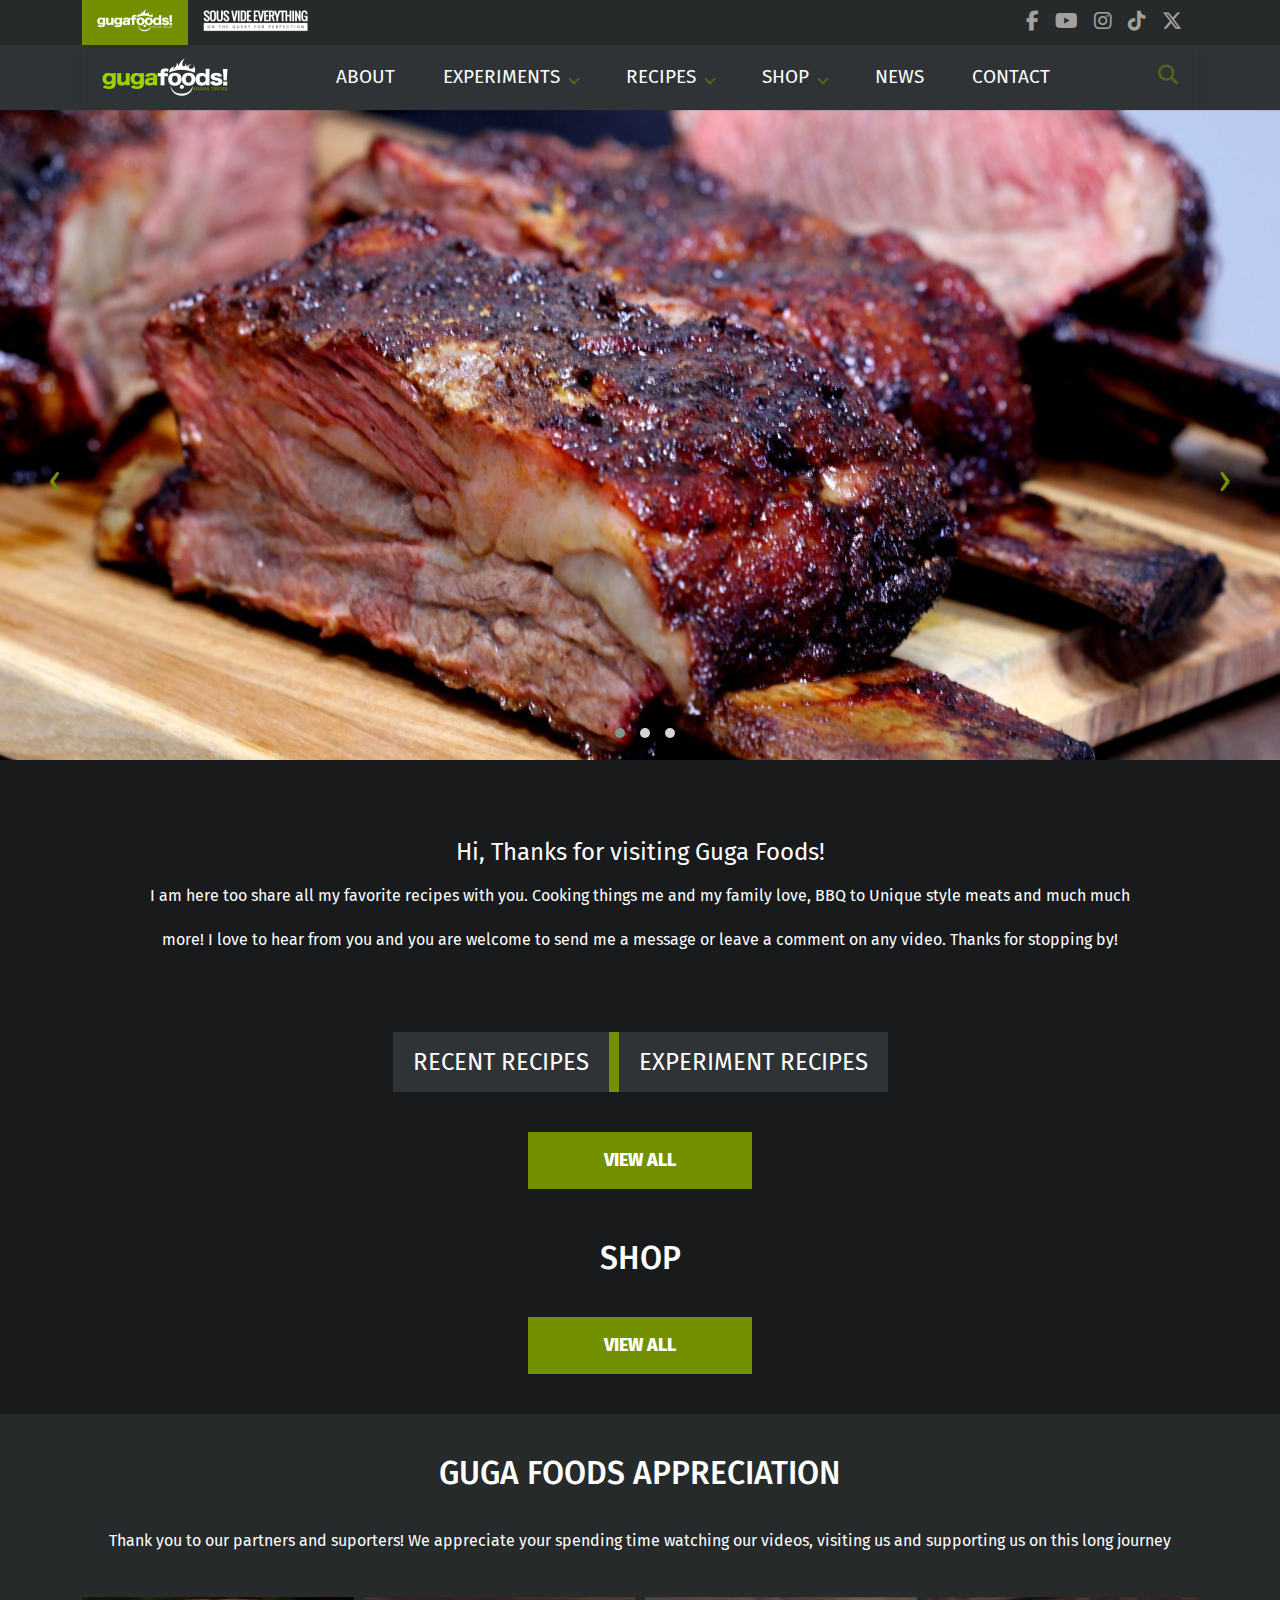
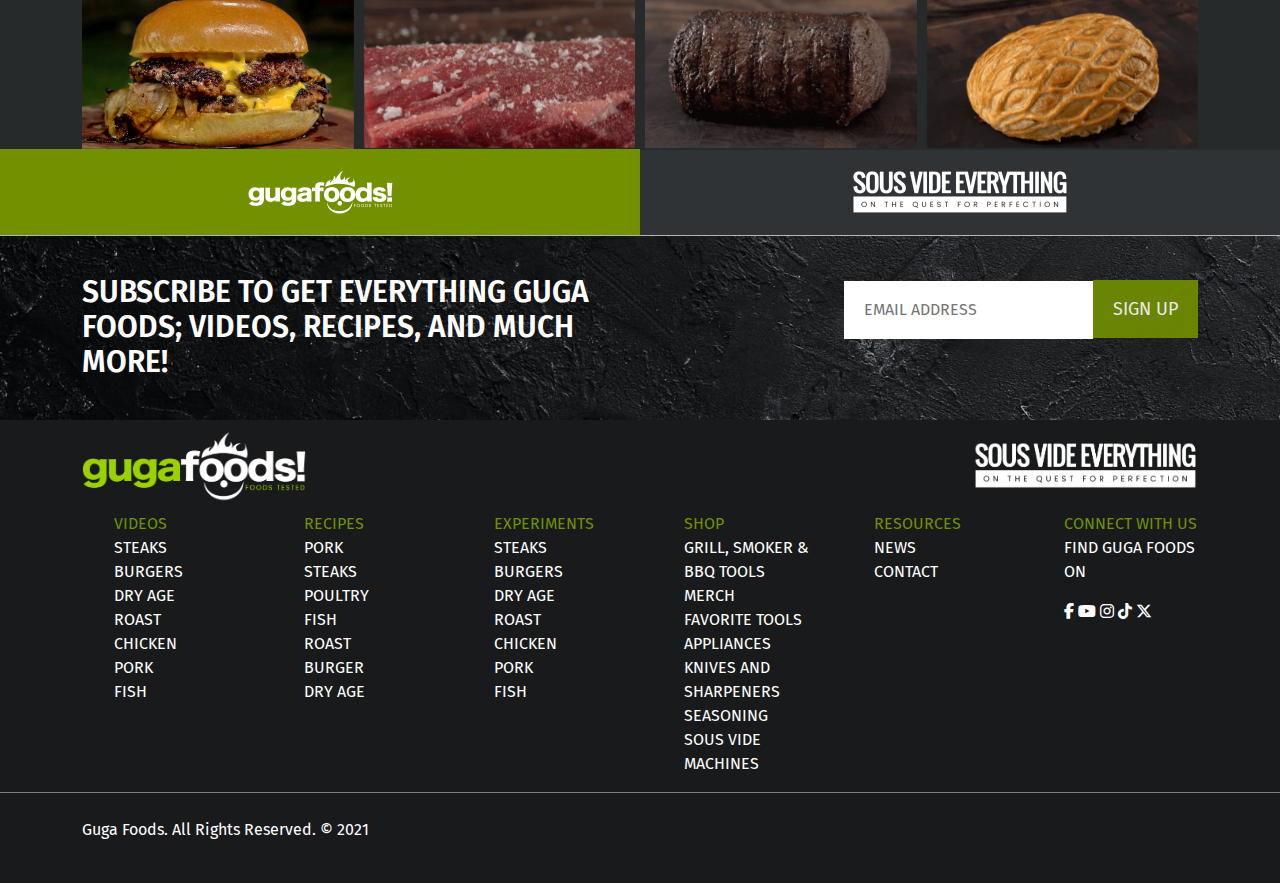
<file: index.html>
<!DOCTYPE html>
<html lang="en">
  <head>
    <meta charset="UTF-8" />
    <meta name="viewport" content="width=device-width, initial-scale=1.0" />
    <title>Document</title>

    <!-- Import Fira Sans font -->
    <link rel="stylesheet" href="./assets/css/fonts.css" />
    <!-- Import Font Awesome -->
    <link
      rel="stylesheet"
      href="./lib/fontawesome-free-6.5.2-web/css/fontawesome.css"
    />
    <link
      rel="stylesheet"
      href="./lib/fontawesome-free-6.5.2-web/css/brands.css"
    />
    <link
      rel="stylesheet"
      href="./lib/fontawesome-free-6.5.2-web/css/solid.css"
    />
    <!-- Import Carousel -->
    <link
      rel="stylesheet"
      href="./lib/owl carousel/assets/owl.carousel.min.css"
    />
    <link
      rel="stylesheet"
      href="./lib/owl carousel/assets/owl.theme.default.min.css"
    />

    <!-- Import Bootstrap -->
    <link rel="stylesheet" href="./lib/bootstrap/css/bootstrap.min.css" />

    <!-- import backtotop.css -->
    <link rel="stylesheet" href="./assets/css/back-to-top.css" />
    <!-- Import Styles.css -->
    <link rel="stylesheet" href="./assets/css/styles.css" />
  </head>
  <body>
    <!-- Header Top -->
    <div class="header-top">
      <div class="container">
        <div class="row">
          <div class="col-12 col-sm-8 col-md-8">
            <div class="wrap-logos">
              <div class="guga-logo">
                <img
                  src="./assets/images/guga-foods_logo-white-1.png"
                  alt="gugafoods logo"
                />
              </div>
              <div class="sousvide-logo">
                <img
                  src="./assets/images/sous-vide-everything_logo_white-1.png"
                  alt="sousvide logo"
                />
              </div>
            </div>
          </div>
          <div class="col-12 col-sm-4 col-md-4">
            <div class="social-icons">
              <a href="#">
                <i class="fa-brands fa-facebook-f"></i>
              </a>
              <a href="#">
                <i class="fa-brands fa-youtube"></i>
              </a>
              <a href="#">
                <i class="fa-brands fa-instagram"></i>
              </a>
              <a href="#">
                <i class="fa-brands fa-tiktok"></i>
              </a>
              <a href="#">
                <i class="fa-brands fa-x-twitter"></i>
              </a>
            </div>
          </div>
        </div>
      </div>
    </div>

    <!-- Header Main -->
    <div class="header-main">
      <div class="container">
        <div class="row">
          <div class="col-12 col-sm-12 col-md-12">
            <nav class="navbar">
              <a class="header-main-logo" href="#">
                <img
                  src="./assets/images/guga-foods_logo-main.png"
                  alt="guga logo main"
                />
              </a>
              <div class="header-main-menu">
                <ul class="menu-main">
                  <li>
                    <a href="./aboutus.html">ABOUT</a>
                  </li>
                  <li class="submenu">
                    <a href="./recipe-list.html"> EXPERIMENTS <i class="arrow-down"></i> </a>
                    <ul class="dropdown">
                      <li>
                        <a href="#">STEAK</a>
                      </li>
                      <li>
                        <a href="#">DRY AGE</a>
                      </li>
                      <li>
                        <a href="#">BEEF</a>
                      </li>
                      <li>
                        <a href="#">BURGERS</a>
                      </li>
                      <li>
                        <a href="#">PORK</a>
                      </li>
                      <li>
                        <a href="#">SEAFOODS</a>
                      </li>
                      <li>
                        <a href="#">EXOTIC MEATS</a>
                      </li>
                    </ul>
                  </li>
                  <li class="submenu">
                    <a href="./recipe-list.html"> RECIPES <i class="arrow-down"></i> </a>
                    <ul class="dropdown">
                      <li>
                        <a href="#">STEAK</a>
                      </li>
                      <li>
                        <a href="#">DRY AGE</a>
                      </li>
                      <li>
                        <a href="#">BEEF</a>
                      </li>
                      <li>
                        <a href="#">BURGERS</a>
                      </li>
                      <li>
                        <a href="#">PORK</a>
                      </li>
                      <li>
                        <a href="#">SEAFOODS</a>
                      </li>
                      <li>
                        <a href="#">EXOTIC MEATS</a>
                      </li>
                    </ul>
                  </li>
                  <li class="submenu">
                    <a href="./listing-product.html"> SHOP <i class="arrow-down"></i> </a>
                    <ul class="dropdown">
                      <li>
                        <a href="#">MERCH</a>
                      </li>
                      <li>
                        <a href="#">GRILL, SMOKER & BBQ TOOLS</a>
                      </li>
                      <li>
                        <a href="#">KNIVES</a>
                      </li>
                      <li>
                        <a href="#">POTS & PANS</a>
                      </li>
                      <li>
                        <a href="#">CONTAINERS</a>
                      </li>
                      <li>
                        <a href="#">SEASONING</a>
                      </li>
                      <li>
                        <a href="#">CUTTING BOARDS</a>
                      </li>
                    </ul>
                  </li>
                  <li>
                    <a href="./news.html">NEWS</a>
                  </li>
                  <li>
                    <a href="./contact.html">CONTACT</a>
                  </li>
                </ul>
              </div>
              <div class="button">
                <a href="./listing-product.html"><i class="fa-solid fa-magnifying-glass"></i></a>
              </div>
              <a href="#" class="toggle-button">
                <span class="bar"></span>
                <span class="bar"></span>
                <span class="bar"></span>
              </a>
            </nav>
          </div>
        </div>
      </div>
    </div>

    <!-- Main banner -->
    <div class="main-banner">
      <div class="owl-carousel owl-theme main-banner-slider">
        <div class="item">
          <img src="./assets/images/1631616670_61407e9e301e3.jpg" />
        </div>
        <div class="item">
          <img src="./assets/images/steak.jpg" />
        </div>
        <div class="item">
          <img src="./assets/images/z0jco6jjp2j81.jpg" />
        </div>
      </div>
    </div>

    <!-- Introduction -->
    <div class="introduction">
      <div class="container">
        <div class="row">
          <div class="col-12 col-sm-12 col-md-12">
            <div class="introduction-detail">
              <p>Hi, Thanks for visiting Guga Foods!</p>
              <p class="details">
                I am here too share all my favorite recipes with you. Cooking
                things me and my family love, BBQ to Unique style meats and much
                much more! I love to hear from you and you are welcome to send
                me a message or leave a comment on any video. Thanks for
                stopping by!
              </p>
            </div>
          </div>
        </div>
      </div>
    </div>

    <!--Nav videos list  -->
    <div class="nav-videos-2">
      <div class="container">
        <div class="row">
          <div class="col-12 col-sm-12 col-md-12">
            <div class="buttons">
              <button class="recent-recipes">
                <p>recent recipes</p>
              </button>
              <button class="experiment-recipes">
                <p>experiment recipes</p>
              </button>
            </div>
          </div>
        </div>
      </div>
    </div>
    <div class="data-container">
      <div class="container">
        <div class="row row-data-js"></div>
        <div class="row">
          <div class="col-12 col-sm-12 col-md-12">
            <div class="view-all">
              <a href="./recipe-list.html">View All</a>
            </div>
          </div>
        </div>
      </div>
    </div>

    <!-- listing-product -->
    <div class="listing-product">
      <div class="container">
        <div class="row">
          <div class="col-12 col-sm-12 col-md-12">
            <h2>SHOP</h2>
          </div>
        </div>
        <div class="row row-js"></div>
        <div class="row">
          <div class="col-12 col-sm-12 col-md-12">
            <div class="view-all">
              <a href="./listing-product.html">View All</a>
            </div>
          </div>
        </div>
      </div>
    </div>

    <!-- added info -->
    <div class="added-info">
      <div class="container">
        <div class="row">
          <div class="col-12 col-sm-12 col-md-12">
            <div class="added-text">
              <h2>GUGA FOODS APPRECIATION</h2>
              <p>
                Thank you to our partners and suporters! We appreciate your
                spending time watching our videos, visiting us and supporting us
                on this long journey
              </p>
            </div>
            <div class="owl-carousel owl-theme added-info-slider">
              <div class="item">
                <img src="./assets/images/slider-footer/Slidef2.jpg" />
              </div>
              <div class="item">
                <img src="./assets/images/slider-footer/Slidef3.png" />
              </div>
              <div class="item">
                <img src="./assets/images/slider-footer/Slidef4.png" />
              </div>
              <div class="item">
                <img src="./assets/images/slider-footer/Slidef5.png" />
              </div>
            </div>
          </div>
        </div>
      </div>
      <div class="info-logos">
        <div class="info-logo-1">
          <img
            src="./assets/images/slider-footer/guga_foods_logo_info-white_1.png"
          />
        </div>
        <div class="info-logo-2">
          <img
            src="./assets/images/slider-footer/sous_vide_everything_logo-info_white_1.png"
          />
        </div>
      </div>
      <div class="subscribe">
        <div class="container">
          <div class="row">
            <div class="col-12 col-sm-6 col-md-6">
              <p>
                SUBSCRIBE TO GET EVERYTHING GUGA FOODS; VIDEOS, RECIPES, AND
                MUCH MORE!
              </p>
            </div>
            <div class="col-12 col-sm-6 col-md-6">
              <form id="emailForm">
                <input type="email" id="email" placeholder="EMAIL ADDRESS" />
                <button disabled>SIGN UP</button>
              </form>
            </div>
          </div>
        </div>
      </div>
    </div>

    <!-- footer -->
    <div class="footer">
      <div class="container">
        <div class="row">
          <div class="col-12 col-sm-12 col-md-12">
            <div class="footer-logos">
              <img src="./assets/images/footer-logo-1.png" />
              <img src="./assets/images/footer-logo-2.png" />
            </div>
          </div>
          <div class="col-6 col-sm-4 col-md-2">
            <ul>
              <li>
                <a href="#">VIDEOS</a>
              </li>
              <li>
                <a href="#">STEAKS</a>
              </li>
              <li>
                <a href="#">BURGERS</a>
              </li>
              <li>
                <a href="#">DRY AGE</a>
              </li>
              <li>
                <a href="#">ROAST</a>
              </li>
              <li>
                <a href="#">CHICKEN</a>
              </li>
              <li>
                <a href="#">PORK</a>
              </li>
              <li>
                <a href="#">FISH</a>
              </li>
            </ul>
          </div>
          <div class="col-6 col-sm-4 col-md-2">
            <ul>
              <li>
                <a href="#">RECIPES</a>
              </li>
              <li>
                <a href="#">PORK</a>
              </li>
              <li>
                <a href="#">STEAKS</a>
              </li>
              <li>
                <a href="#">POULTRY</a>
              </li>
              <li>
                <a href="#">FISH</a>
              </li>
              <li>
                <a href="#">ROAST</a>
              </li>
              <li>
                <a href="#">BURGER</a>
              </li>
              <li>
                <a href="#">DRY AGE</a>
              </li>
            </ul>
          </div>
          <div class="col-6 col-sm-4 col-md-2">
            <ul>
              <li>
                <a href="#">EXPERIMENTS</a>
              </li>
              <li>
                <a href="#">STEAKS</a>
              </li>
              <li>
                <a href="#">BURGERS</a>
              </li>
              <li>
                <a href="#">DRY AGE</a>
              </li>
              <li>
                <a href="#">ROAST</a>
              </li>
              <li>
                <a href="#">CHICKEN</a>
              </li>
              <li>
                <a href="#">PORK</a>
              </li>
              <li>
                <a href="#">FISH</a>
              </li>
            </ul>
          </div>
          <div class="col-6 col-sm-4 col-md-2">
            <ul>
              <li>
                <a href="#">SHOP</a>
              </li>
              <li>
                <a href="#">GRILL, SMOKER & BBQ TOOLS</a>
              </li>
              <li>
                <a href="#">MERCH</a>
              </li>
              <li>
                <a href="#">FAVORITE TOOLS</a>
              </li>
              <li>
                <a href="#">APPLIANCES</a>
              </li>
              <li>
                <a href="#">KNIVES AND SHARPENERS</a>
              </li>
              <li>
                <a href="#">SEASONING</a>
              </li>
              <li>
                <a href="#">SOUS VIDE MACHINES</a>
              </li>
            </ul>
          </div>
          <div class="col-6 col-sm-4 col-md-2">
            <ul>
              <li>
                <a href="#">RESOURCES</a>
              </li>
              <li>
                <a href="#">NEWS</a>
              </li>
              <li>
                <a href="#">CONTACT</a>
              </li>
            </ul>
          </div>
          <div class="col-6 col-sm-4 col-md-2">
            <ul>
              <li>
                <a href="#">CONNECT WITH US</a>
              </li>
              <li>
                <p>FIND GUGA FOODS ON</p>
              </li>
              <li>
                <a href="#">
                  <i class="fa-brands fa-facebook-f"></i>
                </a>
                <a href="#">
                  <i class="fa-brands fa-youtube"></i>
                </a>
                <a href="#">
                  <i class="fa-brands fa-instagram"></i>
                </a>
                <a href="#">
                  <i class="fa-brands fa-tiktok"></i>
                </a>
                <a href="#">
                  <i class="fa-brands fa-x-twitter"></i>
                </a>
              </li>
            </ul>
          </div>
        </div>
      </div>
    </div>
    <!-- afterfooter -->
    <div class="after-footer">
      <div class="container">
        <div class="row">
          <div class="col-12 col-sm-12 col-md-12">
            <p class="footer-author">Guga Foods. All Rights Reserved. © 2021</p>
          </div>
        </div>
      </div>
    </div>

    <!-- back to top -->
    <button id="back-to-top" title="Back to top">↑</button>
    <!-- Import Jquerry -->
    <script src="./lib/jquery-3.7.1.js"></script>
    <!-- Import Carousel JS -->
    <script src="./lib/owl carousel/owl.carousel.min.js"></script>
    <!-- Import Bootstrap js -->
    <script src="./lib/bootstrap/js/bootstrap.bundle.min.js"></script>
    <!-- import menu.js-->
    <script src="./assets/js/menu.js"></script>
    <!-- Import carousel file js -->
    <script src="./assets/js/carousel.js"></script>
    <!-- import axios -->
    <script src="./lib/axios.min.js"></script>
    <!-- import backtotop.js -->
    <script src="./assets/js/back-to-top.js"></script>
    <!-- Import Main.js -->
    <script src="./assets/js/main.js"></script>
  </body>
</html>
</file>
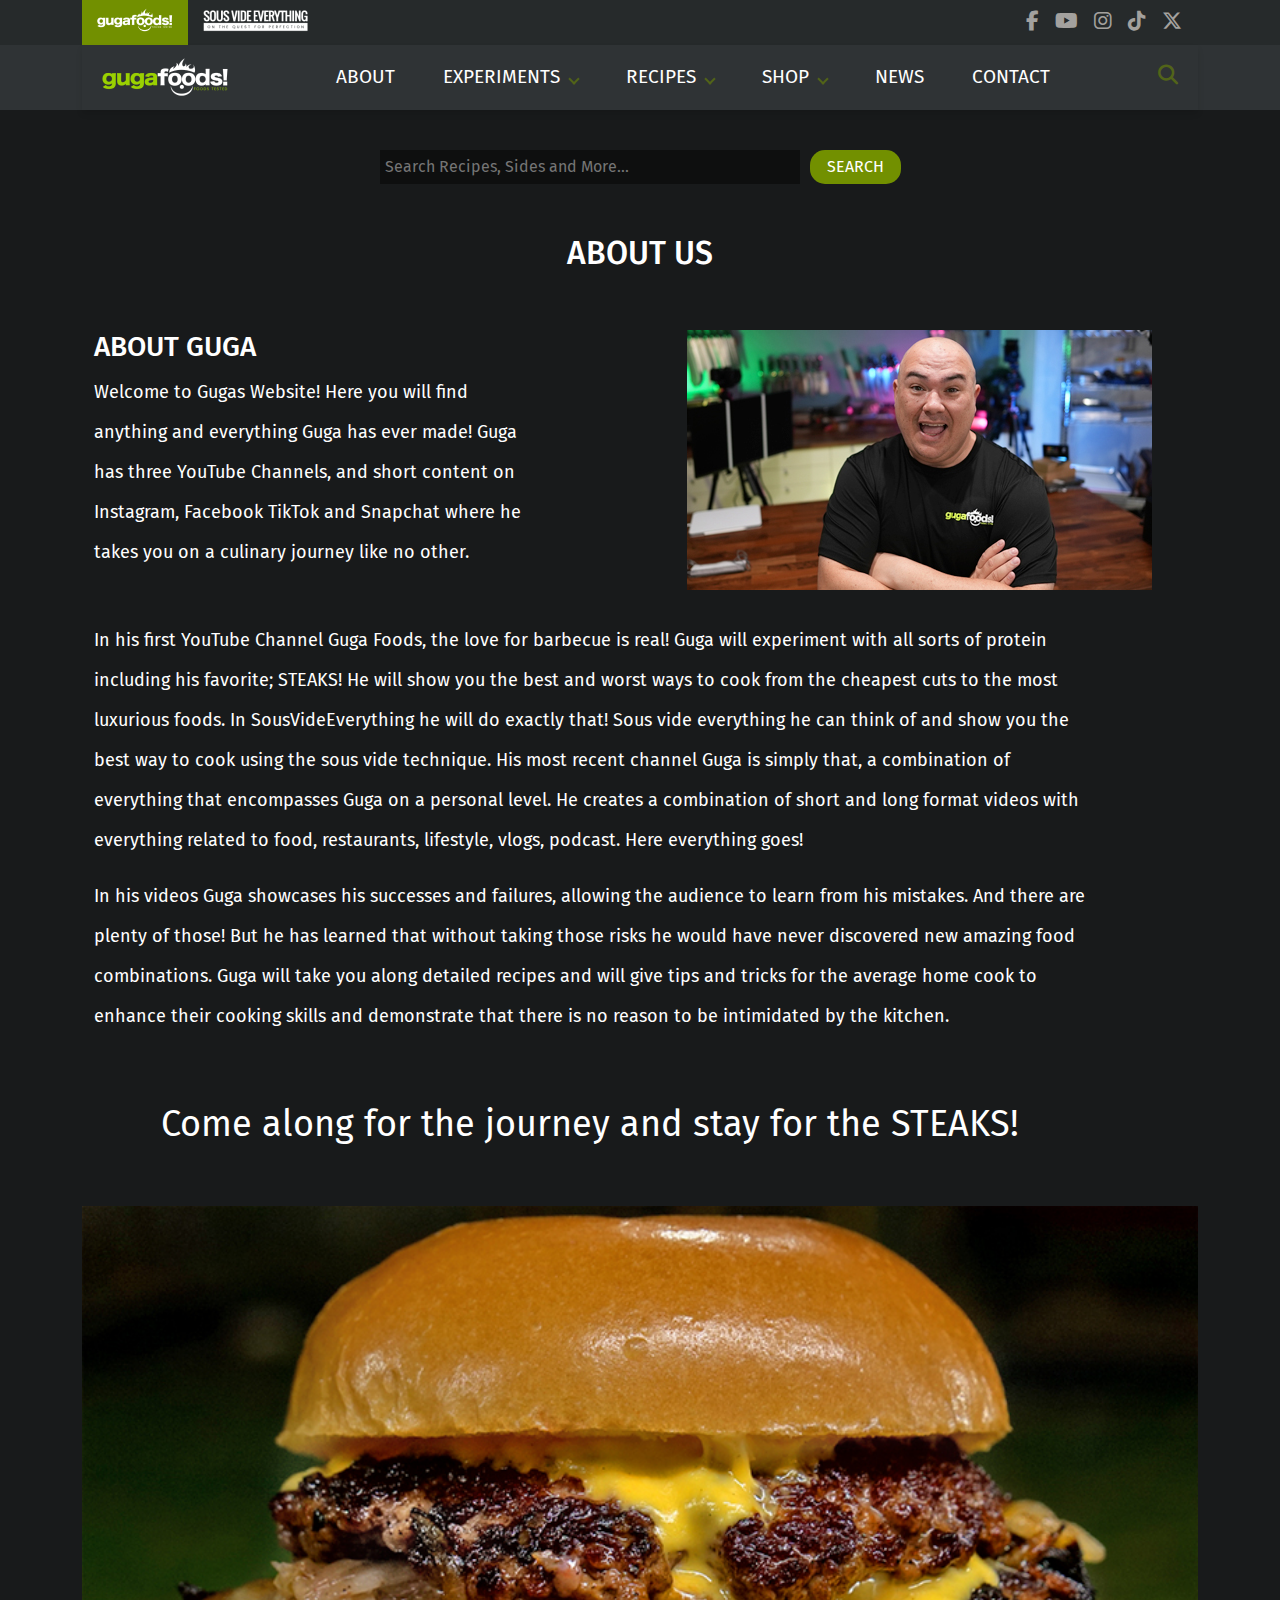
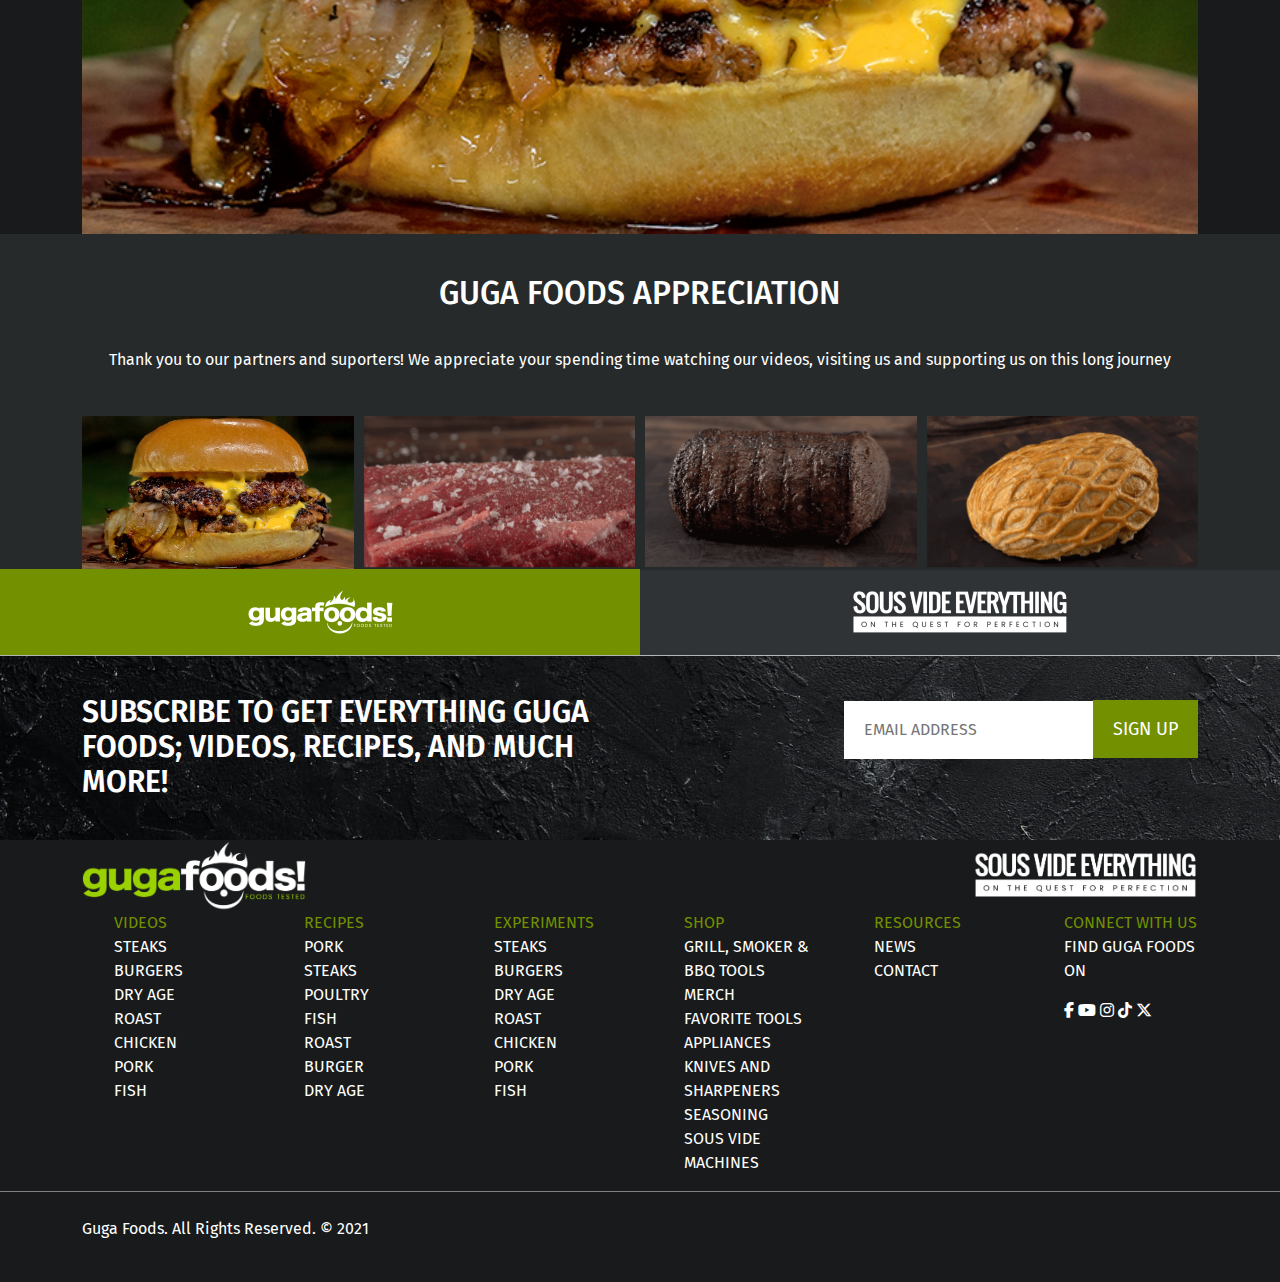
<file: aboutus.html>
<!DOCTYPE html>
<html lang="en">
  <head>
    <meta charset="UTF-8" />
    <meta name="viewport" content="width=device-width, initial-scale=1.0" />
    <title>Document</title>
    <!-- Import Fira Sans font -->
    <link rel="stylesheet" href="./assets/css/fonts.css">
    <!-- Import Font Awesome -->
    <link
      rel="stylesheet"
      href="./lib/fontawesome-free-6.5.2-web/css/fontawesome.min.css"
    />
    <link
      rel="stylesheet"
      href="./lib/fontawesome-free-6.5.2-web/css/brands.css"
    />
    <link
      rel="stylesheet"
      href="./lib/fontawesome-free-6.5.2-web/css/solid.css"
    />
    <!-- Import Carousel -->
    <link
      rel="stylesheet"
      href="./lib/owl carousel/assets/owl.carousel.min.css"
    />
    <link
      rel="stylesheet"
      href="./lib/owl carousel/assets/owl.theme.default.min.css"
    />

    <!-- Import Bootstrap -->
    <link rel="stylesheet" href="./lib/bootstrap/css/bootstrap.min.css" />

    <!-- Import Styles.css -->
    <link rel="stylesheet" href="./assets/css/aboutus.css" />
  </head>
  <body>
    <!-- Header Top -->
    <div class="header-top">
      <div class="container">
        <div class="row">
          <div class="col-12 col-sm-8 col-md-8">
            <div class="wrap-logos">
              <div class="guga-logo">
                <img
                  src="./assets/images/guga-foods_logo-white-1.png"
                  alt="gugafoods logo"
                />
              </div>
              <div class="sousvide-logo">
                <img
                  src="./assets/images/sous-vide-everything_logo_white-1.png"
                  alt="sousvide logo"
                />
              </div>
            </div>
          </div>
          <div class="col-12 col-sm-4 col-md-4">
            <div class="social-icons">
              <a href="#">
                <i class="fa-brands fa-facebook-f"></i>
              </a>
              <a href="#">
                <i class="fa-brands fa-youtube"></i>
              </a>
              <a href="#">
                <i class="fa-brands fa-instagram"></i>
              </a>
              <a href="#">
                <i class="fa-brands fa-tiktok"></i>
              </a>
              <a href="#">
                <i class="fa-brands fa-x-twitter"></i>
              </a>
            </div>
          </div>
        </div>
      </div>
    </div>

    <!-- Header Main -->
    <div class="header-main">
      <div class="container">
        <div class="row">
          <div class="col-12 col-sm-12 col-md-12">
            <nav class="navbar">
              <a class="header-main-logo" href="./index.html">
                <img
                  src="./assets/images/guga-foods_logo-main.png"
                  alt="guga logo main"
                />
              </a>
              <div class="header-main-menu">
                <ul class="menu-main">
                  <li>
                    <a href="#">ABOUT</a>
                  </li>
                  <li class="submenu">
                    <a href="./recipe-list.html"> EXPERIMENTS <i class="arrow-down"></i> </a>
                    <ul class="dropdown">
                      <li>
                        <a href="#">STEAK</a>
                      </li>
                      <li>
                        <a href="#">DRY AGE</a>
                      </li>
                      <li>
                        <a href="#">BEEF</a>
                      </li>
                      <li>
                        <a href="#">BURGERS</a>
                      </li>
                      <li>
                        <a href="#">PORK</a>
                      </li>
                      <li>
                        <a href="#">SEAFOODS</a>
                      </li>
                      <li>
                        <a href="#">EXOTIC MEATS</a>
                      </li>
                    </ul>
                  </li>
                  <li class="submenu">
                    <a href="./recipe-list.html"> RECIPES <i class="arrow-down"></i> </a>
                    <ul class="dropdown">
                      <li>
                        <a href="#">STEAK</a>
                      </li>
                      <li>
                        <a href="#">DRY AGE</a>
                      </li>
                      <li>
                        <a href="#">BEEF</a>
                      </li>
                      <li>
                        <a href="#">BURGERS</a>
                      </li>
                      <li>
                        <a href="#">PORK</a>
                      </li>
                      <li>
                        <a href="#">SEAFOODS</a>
                      </li>
                      <li>
                        <a href="#">EXOTIC MEATS</a>
                      </li>
                    </ul>
                  </li>
                  <li class="submenu">
                    <a href="./listing-product.html"> SHOP <i class="arrow-down"></i> </a>
                    <ul class="dropdown">
                      <li>
                        <a href="#">MERCH</a>
                      </li>
                      <li>
                        <a href="#">GRILL, SMOKER & BBQ TOOLS</a>
                      </li>
                      <li>
                        <a href="#">KNIVES</a>
                      </li>
                      <li>
                        <a href="#">POTS & PANS</a>
                      </li>
                      <li>
                        <a href="#">CONTAINERS</a>
                      </li>
                      <li>
                        <a href="#">SEASONING</a>
                      </li>
                      <li>
                        <a href="#">CUTTING BOARDS</a>
                      </li>
                    </ul>
                  </li>
                  <li>
                    <a href="./news.html">NEWS</a>
                  </li>
                  <li>
                    <a href="./contact.html">CONTACT</a>
                  </li>
                </ul>
              </div>
              <div class="button">
                <i class="fa-solid fa-magnifying-glass"></i>
              </div>
              <a href="#" class="toggle-button">
                <span class="bar"></span>
                <span class="bar"></span>
                <span class="bar"></span>
              </a>
            </nav>
          </div>
        </div>
      </div>
    </div>

    <!-- Search box -->
    <div class="search-box">
      <div class="container">
        <div class="row">
          <div class="col-12 col-sm-12 col-md-12">
            <div class="search-form">
              <input
                placeholder="Search Recipes, Sides and More..."
                type="text"
                id="search"
              />
              <button type="submit">SEARCH</button>
            </div>
          </div>
        </div>
      </div>
    </div>

    <!-- About us -->
    <div class="about-us">
      <div class="container">
        <div class="row">
          <div class="col-12 col-sm-12 col-md-12">
            <h2>ABOUT US</h2>
          </div>
        </div>
        <div class="container">
          <div class="row">
            <div class="col-12 col-sm-12 col-md-6">
              <div class="text-content-left">
                <h3>ABOUT GUGA</h3>
                <p>
                  Welcome to Gugas Website! Here you will find anything and
                  everything Guga has ever made! Guga has three YouTube
                  Channels, and short content on Instagram, Facebook TikTok and
                  Snapchat where he takes you on a culinary journey like no
                  other.
                </p>
              </div>
            </div>
            <div class="col-12 col-sm-12 col-md-6">
              <div class="about-guga-logo">
                <img src="./assets/images/Guga.jpg" />
              </div>
            </div>
            <div class="col-12 col-sm-12 col-md-12">
              <p>
                In his first YouTube Channel Guga Foods, the love for barbecue
                is real! Guga will experiment with all sorts of protein
                including his favorite; STEAKS! He will show you the best and
                worst ways to cook from the cheapest cuts to the most luxurious
                foods. In SousVideEverything he will do exactly that! Sous vide
                everything he can think of and show you the best way to cook
                using the sous vide technique. His most recent channel Guga is
                simply that, a combination of everything that encompasses Guga
                on a personal level. He creates a combination of short and long
                format videos with everything related to food, restaurants,
                lifestyle, vlogs, podcast. Here everything goes!
              </p>
              <p>
                In his videos Guga showcases his successes and failures,
                allowing the audience to learn from his mistakes. And there are
                plenty of those! But he has learned that without taking those
                risks he would have never discovered new amazing food
                combinations. Guga will take you along detailed recipes and will
                give tips and tricks for the average home cook to enhance their
                cooking skills and demonstrate that there is no reason to be
                intimidated by the kitchen.
              </p>
            </div>
          </div>
        </div>
      </div>
      <div class="container">
        <div class="row">
          <div class="col-12 col-sm-12 col-md-12">
            <div class="invitation">
              <p>
                Come along for the journey and stay for the STEAKS!
              </p>
              <img src="./assets/images/BURGER.jpg">
            </div>
          </div>
        </div>
      </div>
    </div>
    <!-- added info -->
    <div class="added-info">
      <div class="container">
        <div class="row">
          <div class="col-12 col-sm-12 col-md-12">
            <div class="added-text">
              <h2>GUGA FOODS APPRECIATION</h2>
              <p>
                Thank you to our partners and suporters! We appreciate your
                spending time watching our videos, visiting us and supporting us
                on this long journey
              </p>
            </div>
            <div class="owl-carousel owl-theme added-info-slider">
              <div class="item">
                <img src="./assets/images/slider-footer/Slidef2.jpg" />
              </div>
              <div class="item">
                <img src="./assets/images/slider-footer/Slidef3.png" />
              </div>
              <div class="item">
                <img src="./assets/images/slider-footer/Slidef4.png" />
              </div>
              <div class="item">
                <img src="./assets/images/slider-footer/Slidef5.png" />
              </div>
            </div>
          </div>
        </div>
      </div>
      <div class="info-logos">
        <div class="info-logo-1">
          <img
            src="./assets/images/slider-footer/guga_foods_logo_info-white_1.png"
          />
        </div>
        <div class="info-logo-2">
          <img
            src="./assets/images/slider-footer/sous_vide_everything_logo-info_white_1.png"
          />
        </div>
      </div>
      <div class="subscribe">
        <div class="container">
          <div class="row">
            <div class="col-12 col-sm-6 col-md-6">
              <p>
                SUBSCRIBE TO GET EVERYTHING GUGA FOODS; VIDEOS, RECIPES, AND
                MUCH MORE!
              </p>
            </div>
            <div class="col-12 col-sm-6 col-md-6">
              <form>
                <input type="email" placeholder="EMAIL ADDRESS" />
                <button>SIGN UP</button>
              </form>
            </div>
          </div>
        </div>
      </div>
    </div>

    <!-- footer -->
    <div class="footer">
      <div class="container">
        <div class="row">
          <div class="col-12 col-sm-12 col-md-12">
            <div class="footer-logos">
              <img src="./assets/images/footer-logo-1.png" />
              <img src="./assets/images/footer-logo-2.png" />
            </div>
          </div>
          <div class="col-6 col-sm-4 col-md-2">
            <ul>
              <li>
                <a href="#">VIDEOS</a>
              </li>
              <li>
                <a href="#">STEAKS</a>
              </li>
              <li>
                <a href="#">BURGERS</a>
              </li>
              <li>
                <a href="#">DRY AGE</a>
              </li>
              <li>
                <a href="#">ROAST</a>
              </li>
              <li>
                <a href="#">CHICKEN</a>
              </li>
              <li>
                <a href="#">PORK</a>
              </li>
              <li>
                <a href="#">FISH</a>
              </li>
            </ul>
          </div>
          <div class="col-6 col-sm-4 col-md-2">
            <ul>
              <li>
                <a href="#">RECIPES</a>
              </li>
              <li>
                <a href="#">PORK</a>
              </li>
              <li>
                <a href="#">STEAKS</a>
              </li>
              <li>
                <a href="#">POULTRY</a>
              </li>
              <li>
                <a href="#">FISH</a>
              </li>
              <li>
                <a href="#">ROAST</a>
              </li>
              <li>
                <a href="#">BURGER</a>
              </li>
              <li>
                <a href="#">DRY AGE</a>
              </li>
            </ul>
          </div>
          <div class="col-6 col-sm-4 col-md-2">
            <ul>
              <li>
                <a href="#">EXPERIMENTS</a>
              </li>
              <li>
                <a href="#">STEAKS</a>
              </li>
              <li>
                <a href="#">BURGERS</a>
              </li>
              <li>
                <a href="#">DRY AGE</a>
              </li>
              <li>
                <a href="#">ROAST</a>
              </li>
              <li>
                <a href="#">CHICKEN</a>
              </li>
              <li>
                <a href="#">PORK</a>
              </li>
              <li>
                <a href="#">FISH</a>
              </li>
            </ul>
          </div>
          <div class="col-6 col-sm-4 col-md-2">
            <ul>
              <li>
                <a href="#">SHOP</a>
              </li>
              <li>
                <a href="#">GRILL, SMOKER & BBQ TOOLS</a>
              </li>
              <li>
                <a href="#">MERCH</a>
              </li>
              <li>
                <a href="#">FAVORITE TOOLS</a>
              </li>
              <li>
                <a href="#">APPLIANCES</a>
              </li>
              <li>
                <a href="#">KNIVES AND SHARPENERS</a>
              </li>
              <li>
                <a href="#">SEASONING</a>
              </li>
              <li>
                <a href="#">SOUS VIDE MACHINES</a>
              </li>
            </ul>
          </div>
          <div class="col-6 col-sm-4 col-md-2">
            <ul>
              <li>
                <a href="#">RESOURCES</a>
              </li>
              <li>
                <a href="#">NEWS</a>
              </li>
              <li>
                <a href="#">CONTACT</a>
              </li>
            </ul>
          </div>
          <div class="col-6 col-sm-4 col-md-2">
            <ul>
              <li>
                <a href="#">CONNECT WITH US</a>
              </li>
              <li>
                <p>FIND GUGA FOODS ON</p>
              </li>
              <li>
                <a href="#">
                  <i class="fa-brands fa-facebook-f"></i>
                </a>
                <a href="#">
                  <i class="fa-brands fa-youtube"></i>
                </a>
                <a href="#">
                  <i class="fa-brands fa-instagram"></i>
                </a>
                <a href="#">
                  <i class="fa-brands fa-tiktok"></i>
                </a>
                <a href="#">
                  <i class="fa-brands fa-x-twitter"></i>
                </a>
              </li>
            </ul>
          </div>
        </div>
      </div>
    </div>

    <!-- afterfooter -->
     <div class="after-footer">
      <div class="container">
        <div class="row">
          <div class="col-12 col-sm-12 col-md-12">
            <p class="footer-author">Guga Foods. All Rights Reserved. © 2021</p>
          </div>
        </div>
      </div>
     </div>

    <!-- Import Jquerry -->
    <script src="./lib/jquery-3.7.1.js"></script>
    <!-- Import Carousel JS -->
    <script src="./lib/owl carousel/owl.carousel.min.js"></script>
    <!-- Import Bootstrap js -->
    <script src="./lib/bootstrap/js/bootstrap.bundle.min.js"></script>
    <!-- import menu.js -->
     <script src="./assets/js/menu.js"></script>
    <!-- import aboutus.js -->
    <script src="./assets/js/aboutus.js"></script>
  </body>
</html>
</file>
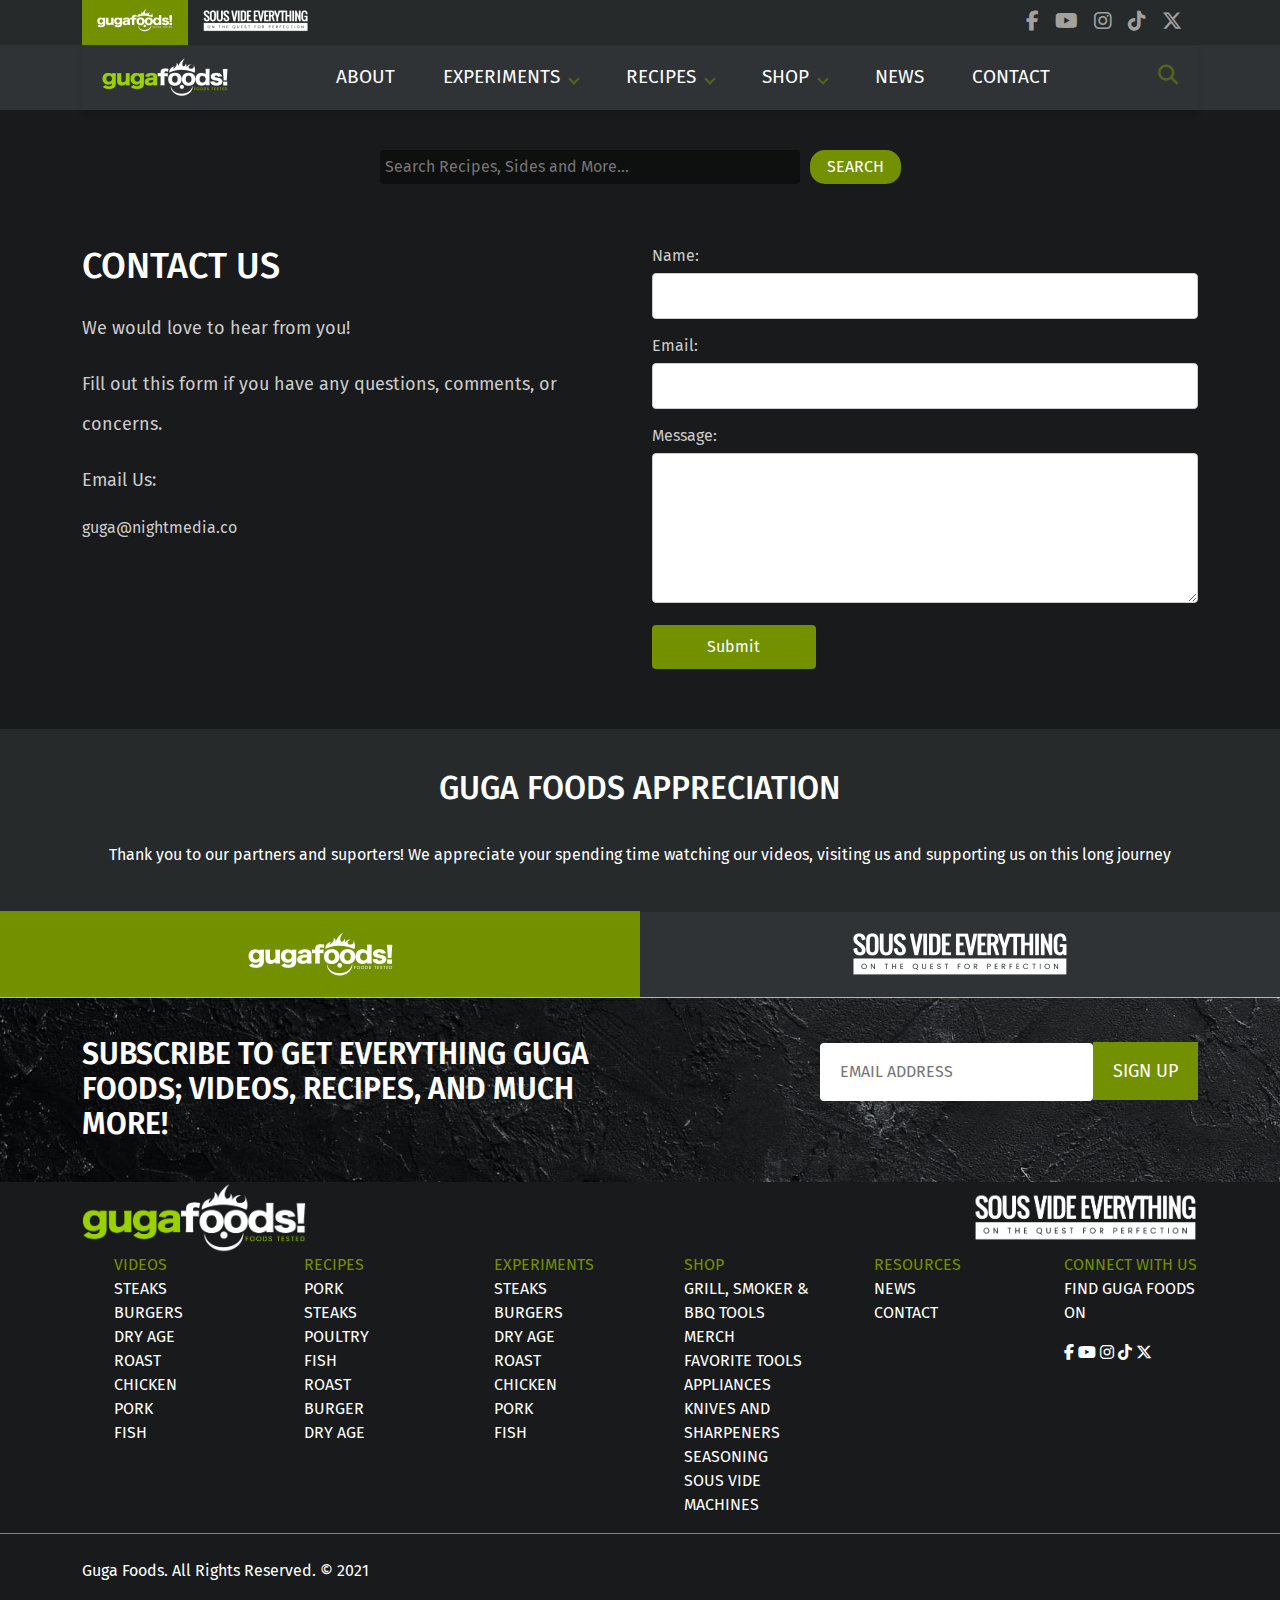
<file: contact.html>
<!DOCTYPE html>
<html lang="en">
  <head>
    <meta charset="UTF-8" />
    <meta name="viewport" content="width=device-width, initial-scale=1.0" />
    <title>Document</title>
    <!-- Import Fira Sans font -->
    <link rel="stylesheet" href="./assets/css/fonts.css">
    <!-- Import Font Awesome -->
    <link
      rel="stylesheet"
      href="./lib/fontawesome-free-6.5.2-web/css/fontawesome.min.css"
    />
    <link
      rel="stylesheet"
      href="./lib/fontawesome-free-6.5.2-web/css/brands.css"
    />
    <link
      rel="stylesheet"
      href="./lib/fontawesome-free-6.5.2-web/css/solid.css"
    />
    <!-- Import Carousel -->
    <link
      rel="stylesheet"
      href="./lib/owl carousel/assets/owl.carousel.min.css"
    />
    <link
      rel="stylesheet"
      href="./lib/owl carousel/assets/owl.theme.default.min.css"
    />

    <!-- Import Bootstrap -->
    <link rel="stylesheet" href="./lib/bootstrap/css/bootstrap.min.css" />

    <!-- Import Styles.css -->
    <link rel="stylesheet" href="./assets/css/contact.css" />
  </head>
  <body>
    <!-- Header Top -->
    <div class="header-top">
      <div class="container">
        <div class="row">
          <div class="col-12 col-sm-8 col-md-8">
            <div class="wrap-logos">
              <div class="guga-logo">
                <img
                  src="./assets/images/guga-foods_logo-white-1.png"
                  alt="gugafoods logo"
                />
              </div>
              <div class="sousvide-logo">
                <img
                  src="./assets/images/sous-vide-everything_logo_white-1.png"
                  alt="sousvide logo"
                />
              </div>
            </div>
          </div>
          <div class="col-12 col-sm-4 col-md-4">
            <div class="social-icons">
              <a href="#">
                <i class="fa-brands fa-facebook-f"></i>
              </a>
              <a href="#">
                <i class="fa-brands fa-youtube"></i>
              </a>
              <a href="#">
                <i class="fa-brands fa-instagram"></i>
              </a>
              <a href="#">
                <i class="fa-brands fa-tiktok"></i>
              </a>
              <a href="#">
                <i class="fa-brands fa-x-twitter"></i>
              </a>
            </div>
          </div>
        </div>
      </div>
    </div>

    <!-- Header Main -->
    <div class="header-main">
      <div class="container">
        <div class="row">
          <div class="col-12 col-sm-12 col-md-12">
            <nav class="navbar">
              <a class="header-main-logo" href="./index.html">
                <img
                  src="./assets/images/guga-foods_logo-main.png"
                  alt="guga logo main"
                />
              </a>
              <div class="header-main-menu">
                <ul class="menu-main">
                  <li>
                    <a href="./aboutus.html">ABOUT</a>
                  </li>
                  <li class="submenu">
                    <a href="./recipe-list.html"> EXPERIMENTS <i class="arrow-down"></i> </a>
                    <ul class="dropdown">
                      <li>
                        <a href="#">STEAK</a>
                      </li>
                      <li>
                        <a href="#">DRY AGE</a>
                      </li>
                      <li>
                        <a href="#">BEEF</a>
                      </li>
                      <li>
                        <a href="#">BURGERS</a>
                      </li>
                      <li>
                        <a href="#">PORK</a>
                      </li>
                      <li>
                        <a href="#">SEAFOODS</a>
                      </li>
                      <li>
                        <a href="#">EXOTIC MEATS</a>
                      </li>
                    </ul>
                  </li>
                  <li class="submenu">
                    <a href="./recipe-list.html"> RECIPES <i class="arrow-down"></i> </a>
                    <ul class="dropdown">
                      <li>
                        <a href="#">STEAK</a>
                      </li>
                      <li>
                        <a href="#">DRY AGE</a>
                      </li>
                      <li>
                        <a href="#">BEEF</a>
                      </li>
                      <li>
                        <a href="#">BURGERS</a>
                      </li>
                      <li>
                        <a href="#">PORK</a>
                      </li>
                      <li>
                        <a href="#">SEAFOODS</a>
                      </li>
                      <li>
                        <a href="#">EXOTIC MEATS</a>
                      </li>
                    </ul>
                  </li>
                  <li class="submenu">
                    <a href="./listing-product.html"> SHOP <i class="arrow-down"></i> </a>
                    <ul class="dropdown">
                      <li>
                        <a href="#">MERCH</a>
                      </li>
                      <li>
                        <a href="#">GRILL, SMOKER & BBQ TOOLS</a>
                      </li>
                      <li>
                        <a href="#">KNIVES</a>
                      </li>
                      <li>
                        <a href="#">POTS & PANS</a>
                      </li>
                      <li>
                        <a href="#">CONTAINERS</a>
                      </li>
                      <li>
                        <a href="#">SEASONING</a>
                      </li>
                      <li>
                        <a href="#">CUTTING BOARDS</a>
                      </li>
                    </ul>
                  </li>
                  <li>
                    <a href="./news.html">NEWS</a>
                  </li>
                  <li>
                    <a href="#">CONTACT</a>
                  </li>
                </ul>
              </div>
              <div class="button">
                <i class="fa-solid fa-magnifying-glass"></i>
              </div>
              <a href="#" class="toggle-button">
                <span class="bar"></span>
                <span class="bar"></span>
                <span class="bar"></span>
              </a>
            </nav>
          </div>
        </div>
      </div>
    </div>

    <!-- Search box -->
    <div class="search-box">
      <div class="container">
        <div class="row">
          <div class="col-12 col-sm-12 col-md-12">
            <div class="search-form">
              <input
                placeholder="Search Recipes, Sides and More..."
                type="text"
                id="search"
              />
              <button type="submit">SEARCH</button>
            </div>
          </div>
        </div>
      </div>
    </div>

    <!-- contact -->
     <div class="contact">
      <div class="container">
        <div class="row">
          <div class="col-12 col-sm-6 col-md-6">
            <h2> CONTACT US</h2>
            <p>We would love to hear from you!</p>
            <p>Fill out this form if you have any questions, comments, or concerns.</p>
            <p>Email Us:</p>
            <a href="#">guga@nightmedia.co</a>
          </div>
          <div class="col-12 col-sm-6 col-md-6">
            <form>
              <div class="form-group">
                  <label for="name">Name:</label>
                  <input type="text" id="name">
              </div>
              <div class="form-group">
                  <label for="email">Email:</label>
                  <input type="email" id="email">
              </div>
              <div class="form-group">
                  <label for="message">Message:</label>
                  <textarea id="message"></textarea>
              </div>
              <button type="submit" disabled>Submit</button>
          </form>
          </div>
        </div>
      </div>
     </div>
    
    <!-- added info -->
    <div class="added-info">
      <div class="container">
        <div class="row">
          <div class="col-12 col-sm-12 col-md-12">
            <div class="added-text">
              <h2>GUGA FOODS APPRECIATION</h2>
              <p>
                Thank you to our partners and suporters! We appreciate your
                spending time watching our videos, visiting us and supporting us
                on this long journey
              </p>
            </div>
            <div class="owl-carousel owl-theme added-info-slider">
              <div class="item">
                <img src="./assets/images/slider-footer/Slidef2.jpg" />
              </div>
              <div class="item">
                <img src="./assets/images/slider-footer/Slidef3.png" />
              </div>
              <div class="item">
                <img src="./assets/images/slider-footer/Slidef4.png" />
              </div>
              <div class="item">
                <img src="./assets/images/slider-footer/Slidef5.png" />
              </div>
            </div>
          </div>
        </div>
      </div>
      <div class="info-logos">
        <div class="info-logo-1">
          <img
            src="./assets/images/slider-footer/guga_foods_logo_info-white_1.png"
          />
        </div>
        <div class="info-logo-2">
          <img
            src="./assets/images/slider-footer/sous_vide_everything_logo-info_white_1.png"
          />
        </div>
      </div>
      <div class="subscribe">
        <div class="container">
          <div class="row">
            <div class="col-12 col-sm-6 col-md-6">
              <p>
                SUBSCRIBE TO GET EVERYTHING GUGA FOODS; VIDEOS, RECIPES, AND
                MUCH MORE!
              </p>
            </div>
            <div class="col-12 col-sm-6 col-md-6">
              <form>
                <input type="email" placeholder="EMAIL ADDRESS" />
                <button>SIGN UP</button>
              </form>
            </div>
          </div>
        </div>
      </div>
    </div>

    <!-- footer -->
    <div class="footer">
      <div class="container">
        <div class="row">
          <div class="col-12 col-sm-12 col-md-12">
            <div class="footer-logos">
              <img src="./assets/images/footer-logo-1.png" />
              <img src="./assets/images/footer-logo-2.png" />
            </div>
          </div>
          <div class="col-6 col-sm-4 col-md-2">
            <ul>
              <li>
                <a href="#">VIDEOS</a>
              </li>
              <li>
                <a href="#">STEAKS</a>
              </li>
              <li>
                <a href="#">BURGERS</a>
              </li>
              <li>
                <a href="#">DRY AGE</a>
              </li>
              <li>
                <a href="#">ROAST</a>
              </li>
              <li>
                <a href="#">CHICKEN</a>
              </li>
              <li>
                <a href="#">PORK</a>
              </li>
              <li>
                <a href="#">FISH</a>
              </li>
            </ul>
          </div>
          <div class="col-6 col-sm-4 col-md-2">
            <ul>
              <li>
                <a href="#">RECIPES</a>
              </li>
              <li>
                <a href="#">PORK</a>
              </li>
              <li>
                <a href="#">STEAKS</a>
              </li>
              <li>
                <a href="#">POULTRY</a>
              </li>
              <li>
                <a href="#">FISH</a>
              </li>
              <li>
                <a href="#">ROAST</a>
              </li>
              <li>
                <a href="#">BURGER</a>
              </li>
              <li>
                <a href="#">DRY AGE</a>
              </li>
            </ul>
          </div>
          <div class="col-6 col-sm-4 col-md-2">
            <ul>
              <li>
                <a href="#">EXPERIMENTS</a>
              </li>
              <li>
                <a href="#">STEAKS</a>
              </li>
              <li>
                <a href="#">BURGERS</a>
              </li>
              <li>
                <a href="#">DRY AGE</a>
              </li>
              <li>
                <a href="#">ROAST</a>
              </li>
              <li>
                <a href="#">CHICKEN</a>
              </li>
              <li>
                <a href="#">PORK</a>
              </li>
              <li>
                <a href="#">FISH</a>
              </li>
            </ul>
          </div>
          <div class="col-6 col-sm-4 col-md-2">
            <ul>
              <li>
                <a href="#">SHOP</a>
              </li>
              <li>
                <a href="#">GRILL, SMOKER & BBQ TOOLS</a>
              </li>
              <li>
                <a href="#">MERCH</a>
              </li>
              <li>
                <a href="#">FAVORITE TOOLS</a>
              </li>
              <li>
                <a href="#">APPLIANCES</a>
              </li>
              <li>
                <a href="#">KNIVES AND SHARPENERS</a>
              </li>
              <li>
                <a href="#">SEASONING</a>
              </li>
              <li>
                <a href="#">SOUS VIDE MACHINES</a>
              </li>
            </ul>
          </div>
          <div class="col-6 col-sm-4 col-md-2">
            <ul>
              <li>
                <a href="#">RESOURCES</a>
              </li>
              <li>
                <a href="#">NEWS</a>
              </li>
              <li>
                <a href="#">CONTACT</a>
              </li>
            </ul>
          </div>
          <div class="col-6 col-sm-4 col-md-2">
            <ul>
              <li>
                <a href="#">CONNECT WITH US</a>
              </li>
              <li>
                <p>FIND GUGA FOODS ON</p>
              </li>
              <li>
                <a href="#">
                  <i class="fa-brands fa-facebook-f"></i>
                </a>
                <a href="#">
                  <i class="fa-brands fa-youtube"></i>
                </a>
                <a href="#">
                  <i class="fa-brands fa-instagram"></i>
                </a>
                <a href="#">
                  <i class="fa-brands fa-tiktok"></i>
                </a>
                <a href="#">
                  <i class="fa-brands fa-x-twitter"></i>
                </a>
              </li>
            </ul>
          </div>
        </div>
      </div>
    </div>

    <!-- afterfooter -->
     <div class="after-footer">
      <div class="container">
        <div class="row">
          <div class="col-12 col-sm-12 col-md-12">
            <p class="footer-author">Guga Foods. All Rights Reserved. © 2021</p>
          </div>
        </div>
      </div>
     </div>

    <!-- Import Jquerry -->
    <script src="./lib/jquery-3.7.1.js"></script>
    <!-- Import Carousel JS -->
    <script src="./lib/owl carousel/owl.carousel.min.js"></script>
    <!-- Import Bootstrap js -->
    <script src="./lib/bootstrap/js/bootstrap.bundle.min.js"></script>
    <!-- import menu.js -->
     <script src="./assets/js/menu.js"></script>
    <!-- import aboutus.js -->
    <!-- <script src="./assets/js/aboutus.js"></script> -->
  </body>
</html>
</file>
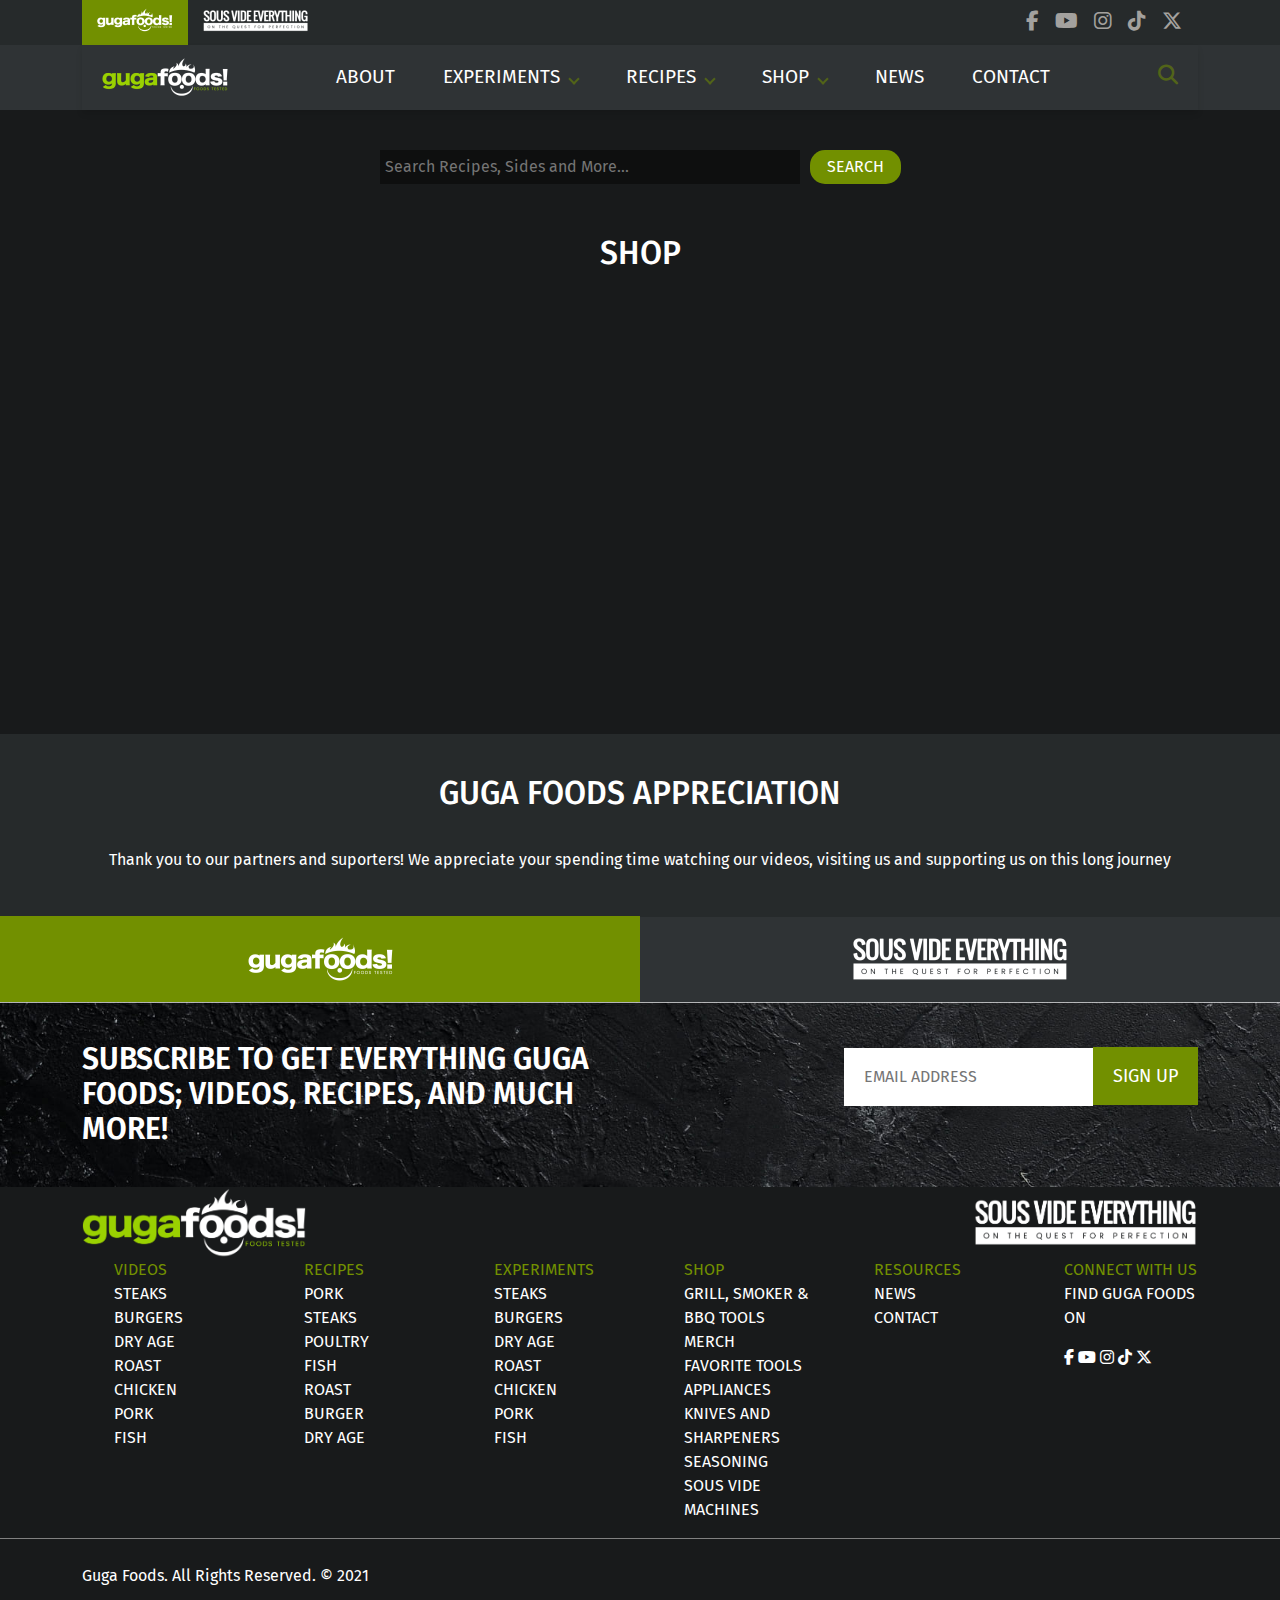
<file: listing-product.html>
<!DOCTYPE html>
<html lang="en">
  <head>
    <meta charset="UTF-8" />
    <meta name="viewport" content="width=device-width, initial-scale=1.0" />
    <title>Document</title>
    <!-- Import Fira Sans font -->
    <link rel="stylesheet" href="./assets/css/fonts.css" />
    <!-- Import Font Awesome -->
    <link
      rel="stylesheet"
      href="./lib/fontawesome-free-6.5.2-web/css/fontawesome.min.css"
    />
    <link
      rel="stylesheet"
      href="./lib/fontawesome-free-6.5.2-web/css/brands.css"
    />
    <link
      rel="stylesheet"
      href="./lib/fontawesome-free-6.5.2-web/css/solid.css"
    />
    <!-- Import Carousel -->
    <link
      rel="stylesheet"
      href="./lib/owl carousel/assets/owl.carousel.min.css"
    />
    <link
      rel="stylesheet"
      href="./lib/owl carousel/assets/owl.theme.default.min.css"
    />

    <!-- Import Bootstrap -->
    <link rel="stylesheet" href="./lib/bootstrap/css/bootstrap.min.css" />

    <!-- Import Styles.css -->
    <link rel="stylesheet" href="./assets/css/listing-product.css" />
  </head>
  <body>
    <!-- Header Top -->
    <div class="header-top">
      <div class="container">
        <div class="row">
          <div class="col-12 col-sm-8 col-md-8">
            <div class="wrap-logos">
              <div class="guga-logo">
                <img
                  src="./assets/images/guga-foods_logo-white-1.png"
                  alt="gugafoods logo"
                />
              </div>
              <div class="sousvide-logo">
                <img
                  src="./assets/images/sous-vide-everything_logo_white-1.png"
                  alt="sousvide logo"
                />
              </div>
            </div>
          </div>
          <div class="col-12 col-sm-4 col-md-4">
            <div class="social-icons">
              <a href="#">
                <i class="fa-brands fa-facebook-f"></i>
              </a>
              <a href="#">
                <i class="fa-brands fa-youtube"></i>
              </a>
              <a href="#">
                <i class="fa-brands fa-instagram"></i>
              </a>
              <a href="#">
                <i class="fa-brands fa-tiktok"></i>
              </a>
              <a href="#">
                <i class="fa-brands fa-x-twitter"></i>
              </a>
            </div>
          </div>
        </div>
      </div>
    </div>

    <!-- Header Main -->
    <div class="header-main">
      <div class="container">
        <div class="row">
          <div class="col-12 col-sm-12 col-md-12">
            <nav class="navbar">
              <a class="header-main-logo" href="./index.html">
                <img
                  src="./assets/images/guga-foods_logo-main.png"
                  alt="guga logo main"
                />
              </a>
              <div class="header-main-menu">
                <ul class="menu-main">
                  <li>
                    <a href="./aboutus.html">ABOUT</a>
                  </li>
                  <li class="submenu">
                    <a href="./recipe-list.html"> EXPERIMENTS <i class="arrow-down"></i> </a>
                    <ul class="dropdown">
                      <li>
                        <a href="#">STEAK</a>
                      </li>
                      <li>
                        <a href="#">DRY AGE</a>
                      </li>
                      <li>
                        <a href="#">BEEF</a>
                      </li>
                      <li>
                        <a href="#">BURGERS</a>
                      </li>
                      <li>
                        <a href="#">PORK</a>
                      </li>
                      <li>
                        <a href="#">SEAFOODS</a>
                      </li>
                      <li>
                        <a href="#">EXOTIC MEATS</a>
                      </li>
                    </ul>
                  </li>
                  <li class="submenu">
                    <a href="./recipe-list.html"> RECIPES <i class="arrow-down"></i> </a>
                    <ul class="dropdown">
                      <li>
                        <a href="#">STEAK</a>
                      </li>
                      <li>
                        <a href="#">DRY AGE</a>
                      </li>
                      <li>
                        <a href="#">BEEF</a>
                      </li>
                      <li>
                        <a href="#">BURGERS</a>
                      </li>
                      <li>
                        <a href="#">PORK</a>
                      </li>
                      <li>
                        <a href="#">SEAFOODS</a>
                      </li>
                      <li>
                        <a href="#">EXOTIC MEATS</a>
                      </li>
                    </ul>
                  </li>
                  <li class="submenu">
                    <a href="./listing-product.html"> SHOP <i class="arrow-down"></i> </a>
                    <ul class="dropdown">
                      <li>
                        <a href="#">MERCH</a>
                      </li>
                      <li>
                        <a href="#">GRILL, SMOKER & BBQ TOOLS</a>
                      </li>
                      <li>
                        <a href="#">KNIVES</a>
                      </li>
                      <li>
                        <a href="#">POTS & PANS</a>
                      </li>
                      <li>
                        <a href="#">CONTAINERS</a>
                      </li>
                      <li>
                        <a href="#">SEASONING</a>
                      </li>
                      <li>
                        <a href="#">CUTTING BOARDS</a>
                      </li>
                    </ul>
                  </li>
                  <li>
                    <a href="./news.html">NEWS</a>
                  </li>
                  <li>
                    <a href="./contact.html">CONTACT</a>
                  </li>
                </ul>
              </div>
              <div class="button">
                <i class="fa-solid fa-magnifying-glass"></i>
              </div>
              <a href="#" class="toggle-button">
                <span class="bar"></span>
                <span class="bar"></span>
                <span class="bar"></span>
              </a>
            </nav>
          </div>
        </div>
      </div>
    </div>

    <!-- Search box -->
    <div class="search-box">
      <div class="container">
        <div class="row">
          <div class="col-12 col-sm-12 col-md-12">
            <div class="search-form">
              <input class="search"
                placeholder="Search Recipes, Sides and More..."
                type="text"
                id="search"
              />
              <button type="submit" id="searchButton">SEARCH</button>
            </div>
          </div>
        </div>
      </div>
    </div>

    <!-- listing-product -->
    <div class="listing-product">
      <div class="container">
        <div class="row">
          <div class="col-12 col-sm-12 col-md-12">
            <h2>SHOP</h2>
            <div id="search-message"></div>
          </div>
        </div>
        <div class="row row-js"></div>
      </div>
    </div>
    <!-- added info -->
    <div class="added-info">
      <div class="container">
        <div class="row">
          <div class="col-12 col-sm-12 col-md-12">
            <div class="added-text">
              <h2>GUGA FOODS APPRECIATION</h2>
              <p>
                Thank you to our partners and suporters! We appreciate your
                spending time watching our videos, visiting us and supporting us
                on this long journey
              </p>
            </div>
            <div class="owl-carousel owl-theme added-info-slider">
              <div class="item">
                <img src="./assets/images/slider-footer/Slidef2.jpg" />
              </div>
              <div class="item">
                <img src="./assets/images/slider-footer/Slidef3.png" />
              </div>
              <div class="item">
                <img src="./assets/images/slider-footer/Slidef4.png" />
              </div>
              <div class="item">
                <img src="./assets/images/slider-footer/Slidef5.png" />
              </div>
            </div>
          </div>
        </div>
      </div>
      <div class="info-logos">
        <div class="info-logo-1">
          <img
            src="./assets/images/slider-footer/guga_foods_logo_info-white_1.png"
          />
        </div>
        <div class="info-logo-2">
          <img
            src="./assets/images/slider-footer/sous_vide_everything_logo-info_white_1.png"
          />
        </div>
      </div>
      <div class="subscribe">
        <div class="container">
          <div class="row">
            <div class="col-12 col-sm-6 col-md-6">
              <p>
                SUBSCRIBE TO GET EVERYTHING GUGA FOODS; VIDEOS, RECIPES, AND
                MUCH MORE!
              </p>
            </div>
            <div class="col-12 col-sm-6 col-md-6">
              <form>
                <input type="email" placeholder="EMAIL ADDRESS" />
                <button>SIGN UP</button>
              </form>
            </div>
          </div>
        </div>
      </div>
    </div>

    <!-- footer -->
    <div class="footer">
      <div class="container">
        <div class="row">
          <div class="col-12 col-sm-12 col-md-12">
            <div class="footer-logos">
              <img src="./assets/images/footer-logo-1.png" />
              <img src="./assets/images/footer-logo-2.png" />
            </div>
          </div>
          <div class="col-6 col-sm-4 col-md-2">
            <ul>
              <li>
                <a href="#">VIDEOS</a>
              </li>
              <li>
                <a href="#">STEAKS</a>
              </li>
              <li>
                <a href="#">BURGERS</a>
              </li>
              <li>
                <a href="#">DRY AGE</a>
              </li>
              <li>
                <a href="#">ROAST</a>
              </li>
              <li>
                <a href="#">CHICKEN</a>
              </li>
              <li>
                <a href="#">PORK</a>
              </li>
              <li>
                <a href="#">FISH</a>
              </li>
            </ul>
          </div>
          <div class="col-6 col-sm-4 col-md-2">
            <ul>
              <li>
                <a href="#">RECIPES</a>
              </li>
              <li>
                <a href="#">PORK</a>
              </li>
              <li>
                <a href="#">STEAKS</a>
              </li>
              <li>
                <a href="#">POULTRY</a>
              </li>
              <li>
                <a href="#">FISH</a>
              </li>
              <li>
                <a href="#">ROAST</a>
              </li>
              <li>
                <a href="#">BURGER</a>
              </li>
              <li>
                <a href="#">DRY AGE</a>
              </li>
            </ul>
          </div>
          <div class="col-6 col-sm-4 col-md-2">
            <ul>
              <li>
                <a href="#">EXPERIMENTS</a>
              </li>
              <li>
                <a href="#">STEAKS</a>
              </li>
              <li>
                <a href="#">BURGERS</a>
              </li>
              <li>
                <a href="#">DRY AGE</a>
              </li>
              <li>
                <a href="#">ROAST</a>
              </li>
              <li>
                <a href="#">CHICKEN</a>
              </li>
              <li>
                <a href="#">PORK</a>
              </li>
              <li>
                <a href="#">FISH</a>
              </li>
            </ul>
          </div>
          <div class="col-6 col-sm-4 col-md-2">
            <ul>
              <li>
                <a href="#">SHOP</a>
              </li>
              <li>
                <a href="#">GRILL, SMOKER & BBQ TOOLS</a>
              </li>
              <li>
                <a href="#">MERCH</a>
              </li>
              <li>
                <a href="#">FAVORITE TOOLS</a>
              </li>
              <li>
                <a href="#">APPLIANCES</a>
              </li>
              <li>
                <a href="#">KNIVES AND SHARPENERS</a>
              </li>
              <li>
                <a href="#">SEASONING</a>
              </li>
              <li>
                <a href="#">SOUS VIDE MACHINES</a>
              </li>
            </ul>
          </div>
          <div class="col-6 col-sm-4 col-md-2">
            <ul>
              <li>
                <a href="#">RESOURCES</a>
              </li>
              <li>
                <a href="#">NEWS</a>
              </li>
              <li>
                <a href="#">CONTACT</a>
              </li>
            </ul>
          </div>
          <div class="col-6 col-sm-4 col-md-2">
            <ul>
              <li>
                <a href="#">CONNECT WITH US</a>
              </li>
              <li>
                <p>FIND GUGA FOODS ON</p>
              </li>
              <li>
                <a href="#">
                  <i class="fa-brands fa-facebook-f"></i>
                </a>
                <a href="#">
                  <i class="fa-brands fa-youtube"></i>
                </a>
                <a href="#">
                  <i class="fa-brands fa-instagram"></i>
                </a>
                <a href="#">
                  <i class="fa-brands fa-tiktok"></i>
                </a>
                <a href="#">
                  <i class="fa-brands fa-x-twitter"></i>
                </a>
              </li>
            </ul>
          </div>
        </div>
      </div>
    </div>

    <!-- afterfooter -->
    <div class="after-footer">
      <div class="container">
        <div class="row">
          <div class="col-12 col-sm-12 col-md-12">
            <p class="footer-author">Guga Foods. All Rights Reserved. © 2021</p>
          </div>
        </div>
      </div>
    </div>

    <!-- Import Jquerry -->
    <script src="./lib/jquery-3.7.1.js"></script>
    <!-- Import Carousel JS -->
    <script src="./lib/owl carousel/owl.carousel.min.js"></script>
    <!-- Import Bootstrap js -->
    <script src="./lib/bootstrap/js/bootstrap.bundle.min.js"></script>
    <!-- import menu.js -->
    <script src="./assets/js/menu.js"></script>
    <!-- import axios -->
    <script src="./lib/axios.min.js"></script>
    <!-- import listing product.js -->
    <script src="./assets/js/listing-product.js"></script>
  </body>
</html>
</file>
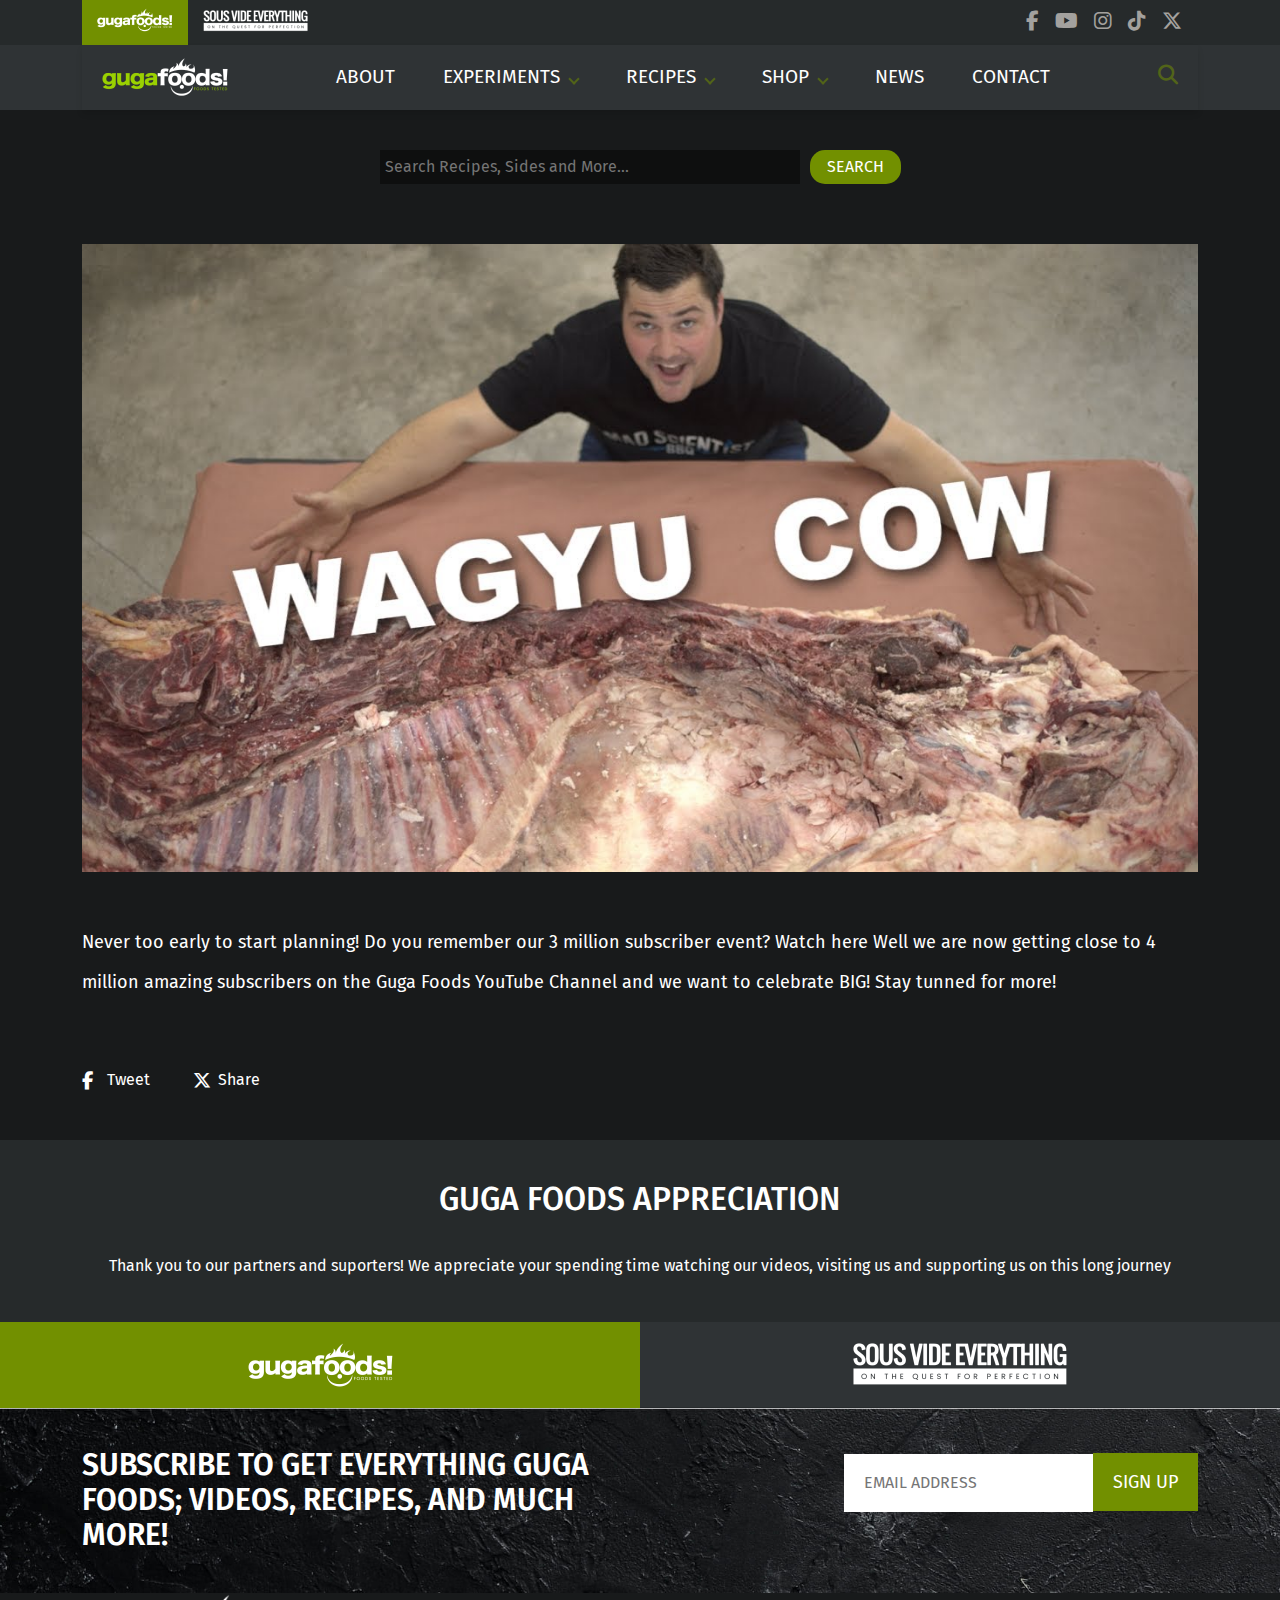
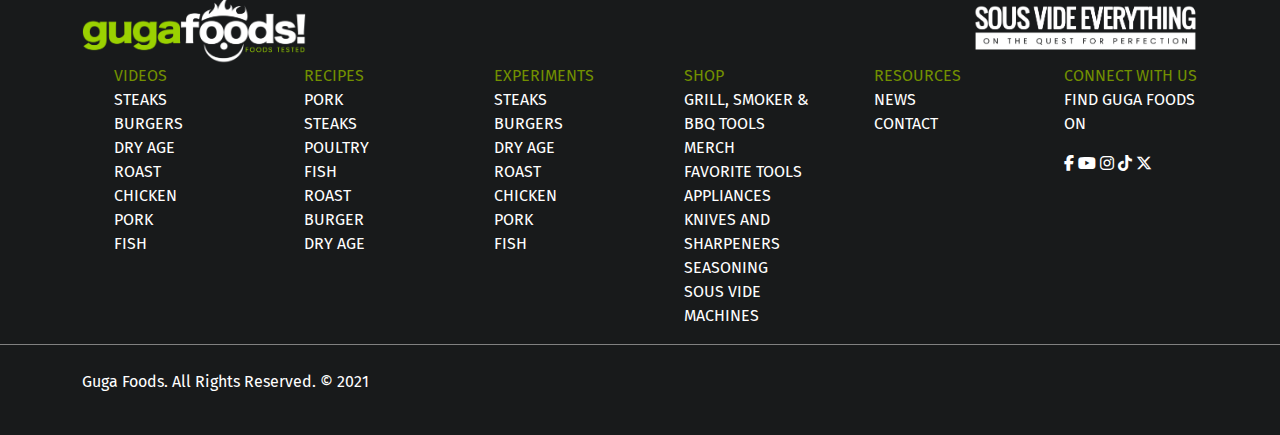
<file: news.html>
<!DOCTYPE html>
<html lang="en">
  <head>
    <meta charset="UTF-8" />
    <meta name="viewport" content="width=device-width, initial-scale=1.0" />
    <title>Document</title>
    <!-- Import Fira Sans font -->
    <link rel="stylesheet" href="./assets/css/fonts.css">
    <!-- Import Font Awesome -->
    <link
      rel="stylesheet"
      href="./lib/fontawesome-free-6.5.2-web/css/fontawesome.min.css"
    />
    <link
      rel="stylesheet"
      href="./lib/fontawesome-free-6.5.2-web/css/brands.css"
    />
    <link
      rel="stylesheet"
      href="./lib/fontawesome-free-6.5.2-web/css/solid.css"
    />
    <!-- Import Carousel -->
    <link
      rel="stylesheet"
      href="./lib/owl carousel/assets/owl.carousel.min.css"
    />
    <link
      rel="stylesheet"
      href="./lib/owl carousel/assets/owl.theme.default.min.css"
    />

    <!-- Import Bootstrap -->
    <link rel="stylesheet" href="./lib/bootstrap/css/bootstrap.min.css" />

    <!-- Import Styles.css -->
    <link rel="stylesheet" href="./assets/css/news.css" />
  </head>
  <body>
    <!-- Header Top -->
    <div class="header-top">
      <div class="container">
        <div class="row">
          <div class="col-12 col-sm-8 col-md-8">
            <div class="wrap-logos">
              <div class="guga-logo">
                <img
                  src="./assets/images/guga-foods_logo-white-1.png"
                  alt="gugafoods logo"
                />
              </div>
              <div class="sousvide-logo">
                <img
                  src="./assets/images/sous-vide-everything_logo_white-1.png"
                  alt="sousvide logo"
                />
              </div>
            </div>
          </div>
          <div class="col-12 col-sm-4 col-md-4">
            <div class="social-icons">
              <a href="#">
                <i class="fa-brands fa-facebook-f"></i>
              </a>
              <a href="#">
                <i class="fa-brands fa-youtube"></i>
              </a>
              <a href="#">
                <i class="fa-brands fa-instagram"></i>
              </a>
              <a href="#">
                <i class="fa-brands fa-tiktok"></i>
              </a>
              <a href="#">
                <i class="fa-brands fa-x-twitter"></i>
              </a>
            </div>
          </div>
        </div>
      </div>
    </div>

    <!-- Header Main -->
    <div class="header-main">
      <div class="container">
        <div class="row">
          <div class="col-12 col-sm-12 col-md-12">
            <nav class="navbar">
              <a class="header-main-logo" href="./index.html">
                <img
                  src="./assets/images/guga-foods_logo-main.png"
                  alt="guga logo main"
                />
              </a>
              <div class="header-main-menu">
                <ul class="menu-main">
                  <li>
                    <a href="./aboutus.html">ABOUT</a>
                  </li>
                  <li class="submenu">
                    <a href="./recipe-list.html"> EXPERIMENTS <i class="arrow-down"></i> </a>
                    <ul class="dropdown">
                      <li>
                        <a href="#">STEAK</a>
                      </li>
                      <li>
                        <a href="#">DRY AGE</a>
                      </li>
                      <li>
                        <a href="#">BEEF</a>
                      </li>
                      <li>
                        <a href="#">BURGERS</a>
                      </li>
                      <li>
                        <a href="#">PORK</a>
                      </li>
                      <li>
                        <a href="#">SEAFOODS</a>
                      </li>
                      <li>
                        <a href="#">EXOTIC MEATS</a>
                      </li>
                    </ul>
                  </li>
                  <li class="submenu">
                    <a href="./recipe-list.html"> RECIPES <i class="arrow-down"></i> </a>
                    <ul class="dropdown">
                      <li>
                        <a href="#">STEAK</a>
                      </li>
                      <li>
                        <a href="#">DRY AGE</a>
                      </li>
                      <li>
                        <a href="#">BEEF</a>
                      </li>
                      <li>
                        <a href="#">BURGERS</a>
                      </li>
                      <li>
                        <a href="#">PORK</a>
                      </li>
                      <li>
                        <a href="#">SEAFOODS</a>
                      </li>
                      <li>
                        <a href="#">EXOTIC MEATS</a>
                      </li>
                    </ul>
                  </li>
                  <li class="submenu">
                    <a href="./listing-product.html"> SHOP <i class="arrow-down"></i> </a>
                    <ul class="dropdown">
                      <li>
                        <a href="#">MERCH</a>
                      </li>
                      <li>
                        <a href="#">GRILL, SMOKER & BBQ TOOLS</a>
                      </li>
                      <li>
                        <a href="#">KNIVES</a>
                      </li>
                      <li>
                        <a href="#">POTS & PANS</a>
                      </li>
                      <li>
                        <a href="#">CONTAINERS</a>
                      </li>
                      <li>
                        <a href="#">SEASONING</a>
                      </li>
                      <li>
                        <a href="#">CUTTING BOARDS</a>
                      </li>
                    </ul>
                  </li>
                  <li>
                    <a href="./news.html">NEWS</a>
                  </li>
                  <li>
                    <a href="./contact.html">CONTACT</a>
                  </li>
                </ul>
              </div>
              <div class="button">
                <i class="fa-solid fa-magnifying-glass"></i>
              </div>
              <a href="#" class="toggle-button">
                <span class="bar"></span>
                <span class="bar"></span>
                <span class="bar"></span>
              </a>
            </nav>
          </div>
        </div>
      </div>
    </div>

    <!-- Search box -->
    <div class="search-box">
      <div class="container">
        <div class="row">
          <div class="col-12 col-sm-12 col-md-12">
            <div class="search-form">
              <input
                placeholder="Search Recipes, Sides and More..."
                type="text"
                id="search"
              />
              <button type="submit">SEARCH</button>
            </div>
          </div>
        </div>
      </div>
    </div>

    <!-- news -->
     <div class="news">
      <div class="container">
        <div class="row">
          <div class="col-12 col-sm-12 col-md-12">
            <div class="news-content">
              <img src="./assets/images/news.jpg" alt="news-image">
              <p>Never too early to start planning! Do you remember our 3 million subscriber event? Watch here Well we are now getting close to 4 million amazing subscribers on the Guga Foods YouTube Channel and we want to celebrate BIG! Stay tunned for more!</p>
            </div>
            <div class="sharing">
              <div class="tweet">
                <i class="fa-brands fa-facebook-f"></i>
                <p>Tweet</p>
              </div>
              <div class="tweet share">
                <i class="fa-brands fa-x-twitter"></i>
                <p>Share</p>
              </div>
            </div>
          </div>
        </div>
      </div>
     </div>
    
    <!-- added info -->
    <div class="added-info">
      <div class="container">
        <div class="row">
          <div class="col-12 col-sm-12 col-md-12">
            <div class="added-text">
              <h2>GUGA FOODS APPRECIATION</h2>
              <p>
                Thank you to our partners and suporters! We appreciate your
                spending time watching our videos, visiting us and supporting us
                on this long journey
              </p>
            </div>
            <div class="owl-carousel owl-theme added-info-slider">
              <div class="item">
                <img src="./assets/images/slider-footer/Slidef2.jpg" />
              </div>
              <div class="item">
                <img src="./assets/images/slider-footer/Slidef3.png" />
              </div>
              <div class="item">
                <img src="./assets/images/slider-footer/Slidef4.png" />
              </div>
              <div class="item">
                <img src="./assets/images/slider-footer/Slidef5.png" />
              </div>
            </div>
          </div>
        </div>
      </div>
      <div class="info-logos">
        <div class="info-logo-1">
          <img
            src="./assets/images/slider-footer/guga_foods_logo_info-white_1.png"
          />
        </div>
        <div class="info-logo-2">
          <img
            src="./assets/images/slider-footer/sous_vide_everything_logo-info_white_1.png"
          />
        </div>
      </div>
      <div class="subscribe">
        <div class="container">
          <div class="row">
            <div class="col-12 col-sm-6 col-md-6">
              <p>
                SUBSCRIBE TO GET EVERYTHING GUGA FOODS; VIDEOS, RECIPES, AND
                MUCH MORE!
              </p>
            </div>
            <div class="col-12 col-sm-6 col-md-6">
              <form>
                <input type="email" placeholder="EMAIL ADDRESS" />
                <button>SIGN UP</button>
              </form>
            </div>
          </div>
        </div>
      </div>
    </div>

    <!-- footer -->
    <div class="footer">
      <div class="container">
        <div class="row">
          <div class="col-12 col-sm-12 col-md-12">
            <div class="footer-logos">
              <img src="./assets/images/footer-logo-1.png" />
              <img src="./assets/images/footer-logo-2.png" />
            </div>
          </div>
          <div class="col-6 col-sm-4 col-md-2">
            <ul>
              <li>
                <a href="#">VIDEOS</a>
              </li>
              <li>
                <a href="#">STEAKS</a>
              </li>
              <li>
                <a href="#">BURGERS</a>
              </li>
              <li>
                <a href="#">DRY AGE</a>
              </li>
              <li>
                <a href="#">ROAST</a>
              </li>
              <li>
                <a href="#">CHICKEN</a>
              </li>
              <li>
                <a href="#">PORK</a>
              </li>
              <li>
                <a href="#">FISH</a>
              </li>
            </ul>
          </div>
          <div class="col-6 col-sm-4 col-md-2">
            <ul>
              <li>
                <a href="#">RECIPES</a>
              </li>
              <li>
                <a href="#">PORK</a>
              </li>
              <li>
                <a href="#">STEAKS</a>
              </li>
              <li>
                <a href="#">POULTRY</a>
              </li>
              <li>
                <a href="#">FISH</a>
              </li>
              <li>
                <a href="#">ROAST</a>
              </li>
              <li>
                <a href="#">BURGER</a>
              </li>
              <li>
                <a href="#">DRY AGE</a>
              </li>
            </ul>
          </div>
          <div class="col-6 col-sm-4 col-md-2">
            <ul>
              <li>
                <a href="#">EXPERIMENTS</a>
              </li>
              <li>
                <a href="#">STEAKS</a>
              </li>
              <li>
                <a href="#">BURGERS</a>
              </li>
              <li>
                <a href="#">DRY AGE</a>
              </li>
              <li>
                <a href="#">ROAST</a>
              </li>
              <li>
                <a href="#">CHICKEN</a>
              </li>
              <li>
                <a href="#">PORK</a>
              </li>
              <li>
                <a href="#">FISH</a>
              </li>
            </ul>
          </div>
          <div class="col-6 col-sm-4 col-md-2">
            <ul>
              <li>
                <a href="#">SHOP</a>
              </li>
              <li>
                <a href="#">GRILL, SMOKER & BBQ TOOLS</a>
              </li>
              <li>
                <a href="#">MERCH</a>
              </li>
              <li>
                <a href="#">FAVORITE TOOLS</a>
              </li>
              <li>
                <a href="#">APPLIANCES</a>
              </li>
              <li>
                <a href="#">KNIVES AND SHARPENERS</a>
              </li>
              <li>
                <a href="#">SEASONING</a>
              </li>
              <li>
                <a href="#">SOUS VIDE MACHINES</a>
              </li>
            </ul>
          </div>
          <div class="col-6 col-sm-4 col-md-2">
            <ul>
              <li>
                <a href="#">RESOURCES</a>
              </li>
              <li>
                <a href="#">NEWS</a>
              </li>
              <li>
                <a href="#">CONTACT</a>
              </li>
            </ul>
          </div>
          <div class="col-6 col-sm-4 col-md-2">
            <ul>
              <li>
                <a href="#">CONNECT WITH US</a>
              </li>
              <li>
                <p>FIND GUGA FOODS ON</p>
              </li>
              <li>
                <a href="#">
                  <i class="fa-brands fa-facebook-f"></i>
                </a>
                <a href="#">
                  <i class="fa-brands fa-youtube"></i>
                </a>
                <a href="#">
                  <i class="fa-brands fa-instagram"></i>
                </a>
                <a href="#">
                  <i class="fa-brands fa-tiktok"></i>
                </a>
                <a href="#">
                  <i class="fa-brands fa-x-twitter"></i>
                </a>
              </li>
            </ul>
          </div>
        </div>
      </div>
    </div>

    <!-- afterfooter -->
     <div class="after-footer">
      <div class="container">
        <div class="row">
          <div class="col-12 col-sm-12 col-md-12">
            <p class="footer-author">Guga Foods. All Rights Reserved. © 2021</p>
          </div>
        </div>
      </div>
     </div>

    <!-- Import Jquerry -->
    <script src="./lib/jquery-3.7.1.js"></script>
    <!-- Import Carousel JS -->
    <script src="./lib/owl carousel/owl.carousel.min.js"></script>
    <!-- Import Bootstrap js -->
    <script src="./lib/bootstrap/js/bootstrap.bundle.min.js"></script>
    <!-- import menu.js -->
     <script src="./assets/js/menu.js"></script>
    <!-- import aboutus.js -->
    <!-- <script src="./assets/js/aboutus.js"></script> -->
  </body>
</html>
</file>
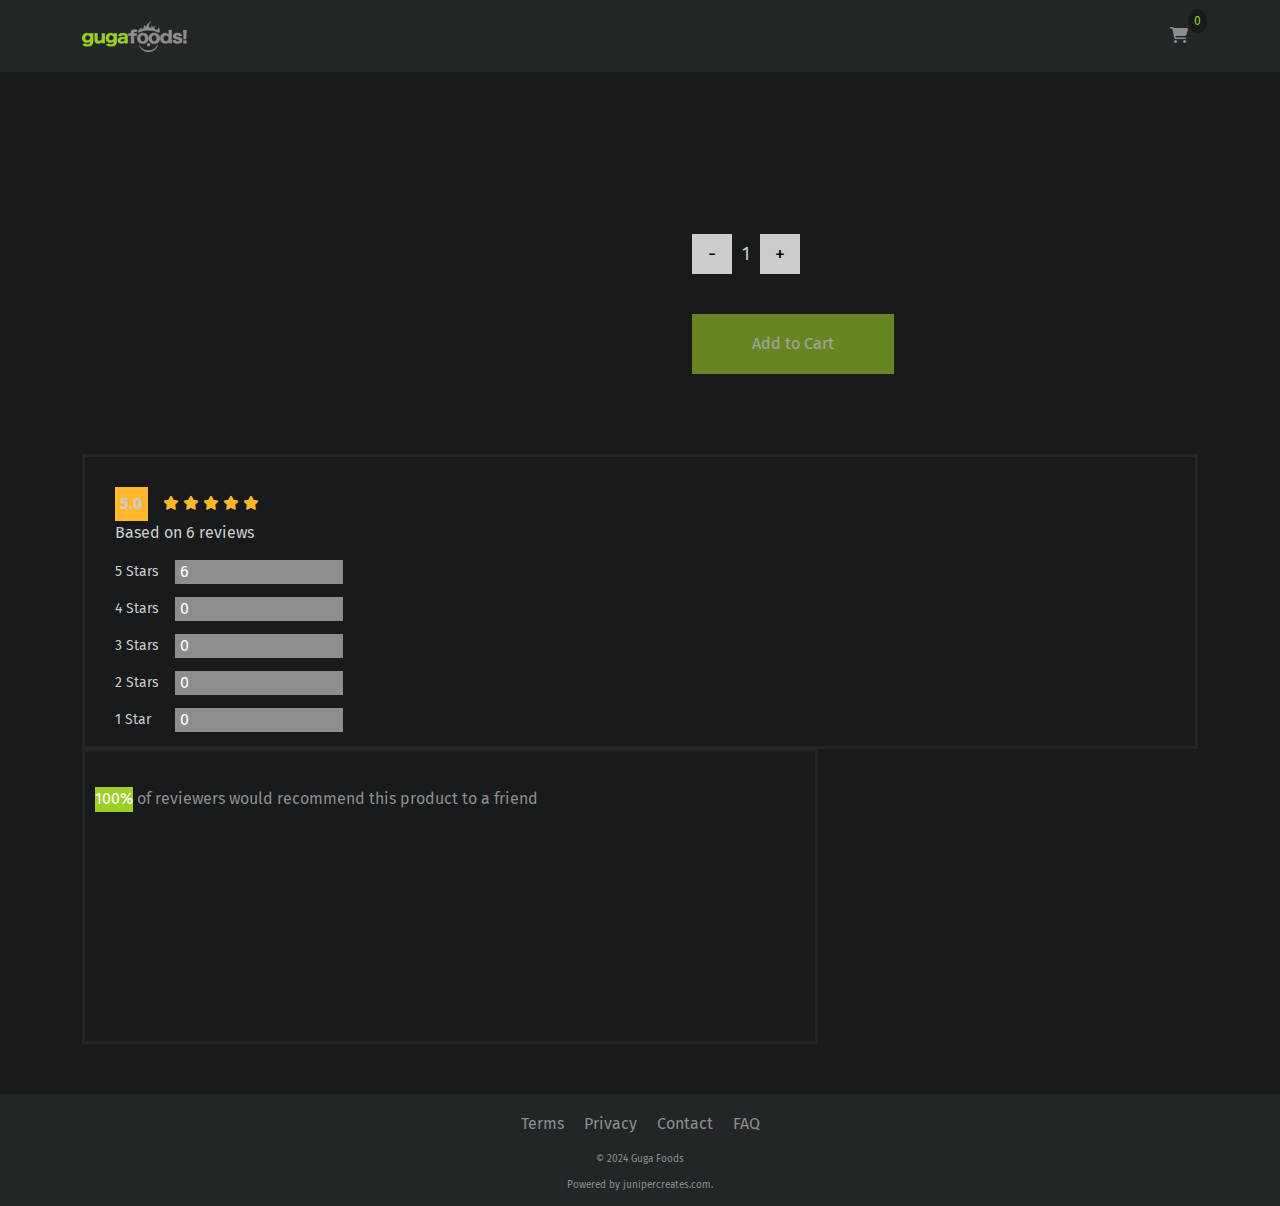
<file: product-detail.html>
<!DOCTYPE html>
<html lang="en">
  <head>
    <meta charset="UTF-8" />
    <meta name="viewport" content="width=device-width, initial-scale=1.0" />
    <title>Document</title>
    <!-- Import Fira Sans font -->
    <link rel="stylesheet" href="./assets/css/fonts.css" />
    <!-- Import Font Awesome -->
    <link
      rel="stylesheet"
      href="./lib/fontawesome-free-6.5.2-web/css/fontawesome.css"
    />
    <link
      rel="stylesheet"
      href="./lib/fontawesome-free-6.5.2-web/css/brands.css"
    />
    <link
      rel="stylesheet"
      href="./lib/fontawesome-free-6.5.2-web/css/solid.css"
    />
    <!-- import swiper -->
    <link
      rel="stylesheet"
      href="./lib/swiper-11.1.4/package/swiper-bundle.min.css"
    />

    <!-- Import Bootstrap -->
    <link rel="stylesheet" href="./lib/bootstrap/css/bootstrap.min.css" />

    <!-- Import Styles.css -->
    <link rel="stylesheet" href="./assets/css/product-detail.css" />
  </head>
  <body>
    <div class="header">
      <div class="container">
        <div class="row">
          <div class="col-12 col-sm-12 col-md-12">
            <div class="header-content">
              <a href="./index.html">
                <img
                  class="header-logo"
                  src="./assets/images/Guga Foods Logo_1623200988386.png"
                  alt="guga-logo"
                />
              </a>
              <div class="shopping">
                <div class="cart-icon">
                  <i class="fa-solid fa-cart-shopping"></i>
                  <span class="cart-quantity">0</span>
                </div>
              </div>
            </div>
          </div>
        </div>
      </div>
    </div>

    <!--  Cart modal -->
    <div class="cart-modal-overlay">
      <div class="cart-modal">
        <i id="close-btn" class="fas fa-times"></i>
        <h1 class="cart-is-empty">Cart is empty</h1>
  
        <div class="product-rows">
          <!-- THEM SP TRONG GIO HANG -->
  
        </div>
  
  
        <div class="total">
          <h1 class="cart-total">TOTAL</h1>
          <span class="total-price">$0</span>
          <button class="purchase-btn">PURCHASE</button>
        </div>
      </div>
    </div>
  
    <!-- Cart icon -->
    <div class="cart-btn">
      <i id="cart" class="fas fa-shopping-cart"></i>
      <span class="cart-quantity">0</span>
    </div>
    <!-- swiper -->
    <div id="product-content" class="product-content">
      <div class="container">
        <div class="row">
          <div class="col-12 col-sm-6 col-md-6">
            <div id="product-gallery" class="product-gallery">
              <div class="swiper-container swiper-main">
                <div id="swiper-main-wrapper" class="swiper-wrapper">
                  <!-- Main images will be inserted here dynamically -->
                </div>
                <div class="swiper-button-next"></div>
                <div class="swiper-button-prev"></div>
              </div>
              <div class="swiper-container swiper-thumb">
                <div id="swiper-thumb-wrapper" class="swiper-wrapper">
                  <!-- Thumbnails will be inserted here dynamically -->
                </div>
              </div>
            </div>
          </div>
          <div class="col-12 col-sm-6 col-md-6">
            <div id="product-details" class="product-details">
              <p id="brand-name"></p>
              <h2 id="product-name" class="product-name"></h2>
              <p id="product-description"></p>
              <span id="product-price" class="product-price"></span>
              <div class="quantity-control">
                <button class="decrease-quantity">-</button>
                <span class="quantity">1</span>
                <button class="increase-quantity">+</button>
              </div>
              <button class="add-to-cart">Add to Cart</button>
            </div>
          </div>
        </div>
      </div>
    </div>
    

    <div class="cart-modal-overlay">
      <div class="cart-modal">
        <span id="close-btn">&times;</span>
        <h2>Your Cart</h2>
        <div class="product-rows"></div>
        <div class="cart-total">
          <p>Total:</p>
          <p class="total-price">$0</p>
        </div>
      </div>
    </div>
    <!-- Rating -->
    <div class="rating">
      <div class="container">
        <div class="row">
          <div class="col-12 col-sm-12 col-md-12">
            <div class="rating-stars">
              <div class="star">
                <div class="number">
                  <p>5.0</p>
                </div>
                <div class="number-star">
                  <i class="fa-solid fa-star"></i>
                  <i class="fa-solid fa-star"></i>
                  <i class="fa-solid fa-star"></i>
                  <i class="fa-solid fa-star"></i>
                  <i class="fa-solid fa-star"></i>
                </div>
              </div>
              <p>Based on 6 reviews</p>
              <div class="rating-bars">
                <div class="rating-bar-1">
                  <p>5 Stars</p>
                  <div class="bar">6</div>
                </div>
                <div class="rating-bar-1">
                  <p>4 Stars</p>
                  <div class="bar">0</div>
                </div>
                <div class="rating-bar-1">
                  <p>3 Stars</p>
                  <div class="bar">0</div>
                </div>
                <div class="rating-bar-1">
                  <p>2 Stars</p>
                  <div class="bar">0</div>
                </div>
                <div class="rating-bar-1">
                  <p>1 Star</p>
                  <div class="bar">0</div>
                </div>
              </div>
            </div>
          </div>
          <div class="col-12 col-sm-8 col-md-8">
            <div class="rating-details">
              <div class="percentage">
                <p>100%</p>
              </div>
              <p class="percent-detail">
                of reviewers would recommend this product to a friend
              </p>
            </div>
          </div>
        </div>
      </div>
    </div>

    <!-- footer -->
    <div class="footer">
      <div class="container">
        <div class="row">
          <div class="col-12 col-sm-12 col-md-12">
            <div class="footer-content">
              <div class="terms-service">
                <p>Terms</p>
                <p>Privacy</p>
                <p>Contact</p>
                <p>FAQ</p>
              </div>
              <p>© 2024 Guga Foods</p>
              <p>Powered by junipercreates.com.</p>
            </div>
          </div>
        </div>
      </div>
    </div>

    <!-- import axios -->
    <script src="./lib/axios.min.js"></script>
    <!-- import swiper js -->
    <script src="./lib/swiper-11.1.4/package/swiper-bundle.min.js"></script>

    <!-- import product-detail js -->
    <script src="./assets/js/product-detail.js"></script>
  </body>
</html>
</file>
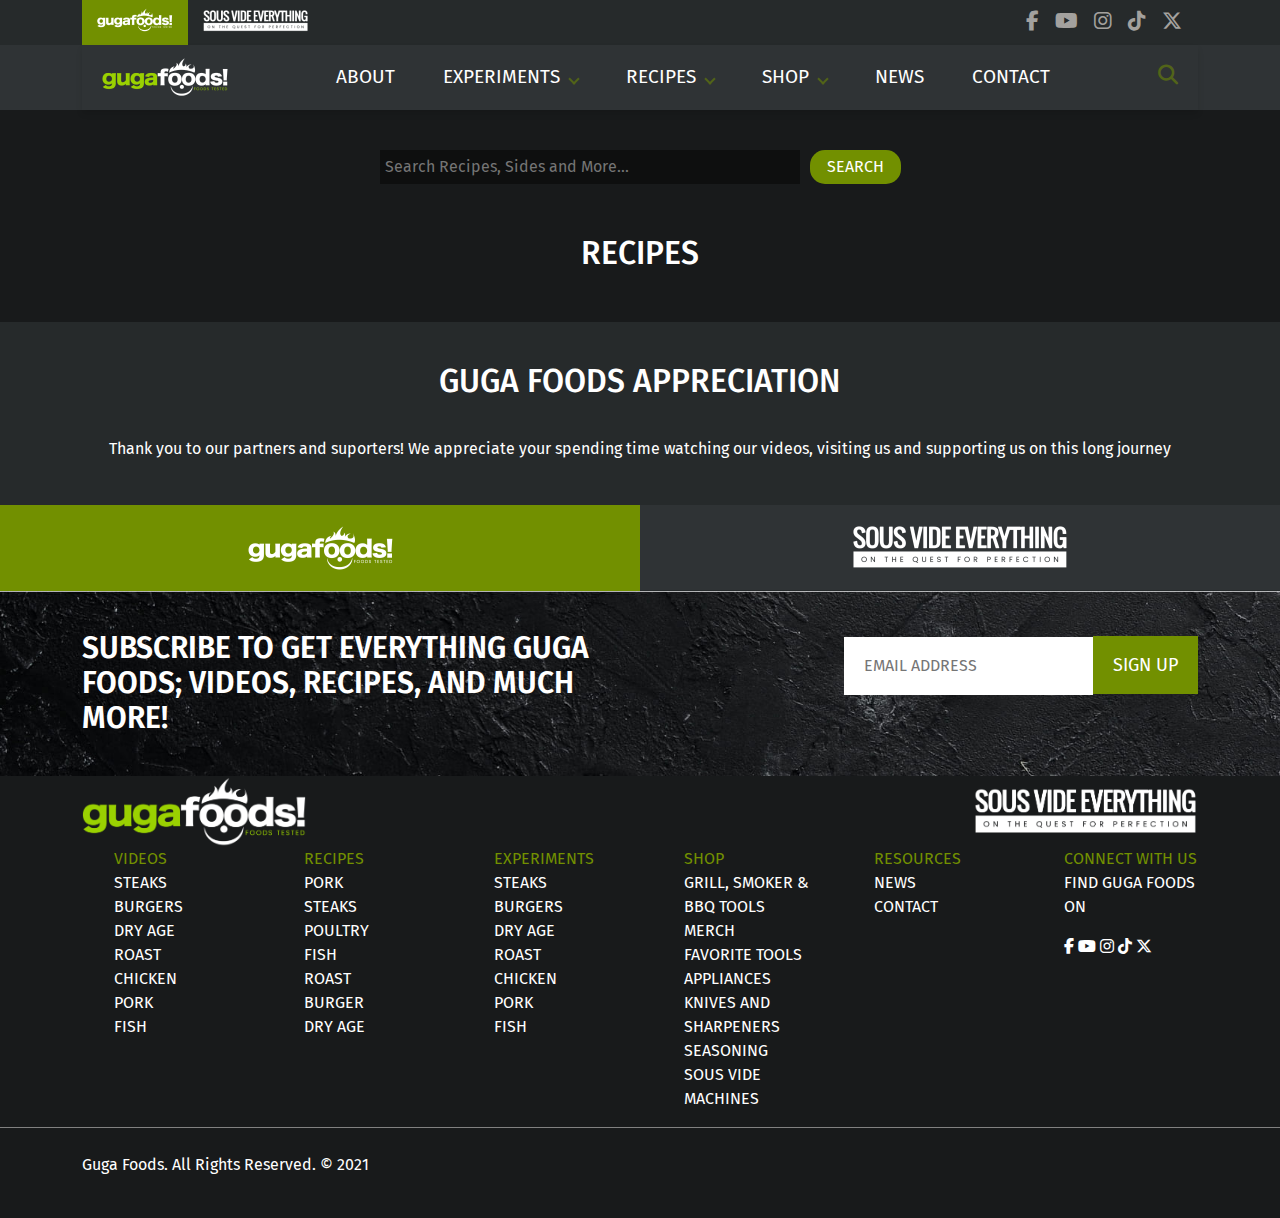
<file: recipe-list.html>
<!DOCTYPE html>
<html lang="en">
  <head>
    <meta charset="UTF-8" />
    <meta name="viewport" content="width=device-width, initial-scale=1.0" />
    <title>Document</title>
    <!-- Import Fira Sans font -->
    <link rel="stylesheet" href="./assets/css/fonts.css" />
    <!-- Import Font Awesome -->
    <link
      rel="stylesheet"
      href="./lib/fontawesome-free-6.5.2-web/css/fontawesome.min.css"
    />
    <link
      rel="stylesheet"
      href="./lib/fontawesome-free-6.5.2-web/css/brands.css"
    />
    <link
      rel="stylesheet"
      href="./lib/fontawesome-free-6.5.2-web/css/solid.css"
    />
    <!-- Import Carousel -->
    <link
      rel="stylesheet"
      href="./lib/owl carousel/assets/owl.carousel.min.css"
    />
    <link
      rel="stylesheet"
      href="./lib/owl carousel/assets/owl.theme.default.min.css"
    />

    <!-- Import Bootstrap -->
    <link rel="stylesheet" href="./lib/bootstrap/css/bootstrap.min.css" />

    <!-- Import Styles.css -->
    <link rel="stylesheet" href="./assets/css/recipe-list.css" />
  </head>
  <body>
    <!-- Header Top -->
    <div class="header-top">
      <div class="container">
        <div class="row">
          <div class="col-12 col-sm-8 col-md-8">
            <div class="wrap-logos">
              <div class="guga-logo">
                <img
                  src="./assets/images/guga-foods_logo-white-1.png"
                  alt="gugafoods logo"
                />
              </div>
              <div class="sousvide-logo">
                <img
                  src="./assets/images/sous-vide-everything_logo_white-1.png"
                  alt="sousvide logo"
                />
              </div>
            </div>
          </div>
          <div class="col-12 col-sm-4 col-md-4">
            <div class="social-icons">
              <a href="#">
                <i class="fa-brands fa-facebook-f"></i>
              </a>
              <a href="#">
                <i class="fa-brands fa-youtube"></i>
              </a>
              <a href="#">
                <i class="fa-brands fa-instagram"></i>
              </a>
              <a href="#">
                <i class="fa-brands fa-tiktok"></i>
              </a>
              <a href="#">
                <i class="fa-brands fa-x-twitter"></i>
              </a>
            </div>
          </div>
        </div>
      </div>
    </div>

    <!-- Header Main -->
    <div class="header-main">
      <div class="container">
        <div class="row">
          <div class="col-12 col-sm-12 col-md-12">
            <nav class="navbar">
              <a class="header-main-logo" href="./index.html">
                <img
                  src="./assets/images/guga-foods_logo-main.png"
                  alt="guga logo main"
                />
              </a>
              <div class="header-main-menu">
                <ul class="menu-main">
                  <li>
                    <a href="./aboutus.html">ABOUT</a>
                  </li>
                  <li class="submenu">
                    <a href="./recipe-list.html"> EXPERIMENTS <i class="arrow-down"></i> </a>
                    <ul class="dropdown">
                      <li>
                        <a href="#">STEAK</a>
                      </li>
                      <li>
                        <a href="#">DRY AGE</a>
                      </li>
                      <li>
                        <a href="#">BEEF</a>
                      </li>
                      <li>
                        <a href="#">BURGERS</a>
                      </li>
                      <li>
                        <a href="#">PORK</a>
                      </li>
                      <li>
                        <a href="#">SEAFOODS</a>
                      </li>
                      <li>
                        <a href="#">EXOTIC MEATS</a>
                      </li>
                    </ul>
                  </li>
                  <li class="submenu">
                    <a href="#"> RECIPES <i class="arrow-down"></i> </a>
                    <ul class="dropdown">
                      <li>
                        <a href="#">STEAK</a>
                      </li>
                      <li>
                        <a href="#">DRY AGE</a>
                      </li>
                      <li>
                        <a href="#">BEEF</a>
                      </li>
                      <li>
                        <a href="#">BURGERS</a>
                      </li>
                      <li>
                        <a href="#">PORK</a>
                      </li>
                      <li>
                        <a href="#">SEAFOODS</a>
                      </li>
                      <li>
                        <a href="#">EXOTIC MEATS</a>
                      </li>
                    </ul>
                  </li>
                  <li class="submenu">
                    <a href="./listing-product.html"> SHOP <i class="arrow-down"></i> </a>
                    <ul class="dropdown">
                      <li>
                        <a href="#">MERCH</a>
                      </li>
                      <li>
                        <a href="#">GRILL, SMOKER & BBQ TOOLS</a>
                      </li>
                      <li>
                        <a href="#">KNIVES</a>
                      </li>
                      <li>
                        <a href="#">POTS & PANS</a>
                      </li>
                      <li>
                        <a href="#">CONTAINERS</a>
                      </li>
                      <li>
                        <a href="#">SEASONING</a>
                      </li>
                      <li>
                        <a href="#">CUTTING BOARDS</a>
                      </li>
                    </ul>
                  </li>
                  <li>
                    <a href="./news.html">NEWS</a>
                  </li>
                  <li>
                    <a href="./contact.html">CONTACT</a>
                  </li>
                </ul>
              </div>
              <div class="button">
                <i class="fa-solid fa-magnifying-glass"></i>
              </div>
              <a href="#" class="toggle-button">
                <span class="bar"></span>
                <span class="bar"></span>
                <span class="bar"></span>
              </a>
            </nav>
          </div>
        </div>
      </div>
    </div>

    <!-- Search box -->
    <div class="search-box">
      <div class="container">
        <div class="row">
          <div class="col-12 col-sm-12 col-md-12">
            <div class="search-form">
              <input
                placeholder="Search Recipes, Sides and More..."
                type="text"
                id="search"
              />
              <button type="submit">SEARCH</button>
            </div>
          </div>
        </div>
      </div>
    </div>

    <!-- listing-product -->
    <div class="recipes-list">
        <div class="container">
            <div class="row">
                <div class="col-12 col-sm-12 col-md-12"><h2>RECIPES</h2></div>
            </div>
            <div class="row row-js"></div>
        </div>
    </div>

    
    <!-- added info -->
    <div class="added-info">
      <div class="container">
        <div class="row">
          <div class="col-12 col-sm-12 col-md-12">
            <div class="added-text">
              <h2>GUGA FOODS APPRECIATION</h2>
              <p>
                Thank you to our partners and suporters! We appreciate your
                spending time watching our videos, visiting us and supporting us
                on this long journey
              </p>
            </div>
            <div class="owl-carousel owl-theme added-info-slider">
              <div class="item">
                <img src="./assets/images/slider-footer/Slidef2.jpg" />
              </div>
              <div class="item">
                <img src="./assets/images/slider-footer/Slidef3.png" />
              </div>
              <div class="item">
                <img src="./assets/images/slider-footer/Slidef4.png" />
              </div>
              <div class="item">
                <img src="./assets/images/slider-footer/Slidef5.png" />
              </div>
            </div>
          </div>
        </div>
      </div>
      <div class="info-logos">
        <div class="info-logo-1">
          <img
            src="./assets/images/slider-footer/guga_foods_logo_info-white_1.png"
          />
        </div>
        <div class="info-logo-2">
          <img
            src="./assets/images/slider-footer/sous_vide_everything_logo-info_white_1.png"
          />
        </div>
      </div>
      <div class="subscribe">
        <div class="container">
          <div class="row">
            <div class="col-12 col-sm-6 col-md-6">
              <p>
                SUBSCRIBE TO GET EVERYTHING GUGA FOODS; VIDEOS, RECIPES, AND
                MUCH MORE!
              </p>
            </div>
            <div class="col-12 col-sm-6 col-md-6">
              <form>
                <input type="email" placeholder="EMAIL ADDRESS" />
                <button>SIGN UP</button>
              </form>
            </div>
          </div>
        </div>
      </div>
    </div>

    <!-- footer -->
    <div class="footer">
      <div class="container">
        <div class="row">
          <div class="col-12 col-sm-12 col-md-12">
            <div class="footer-logos">
              <img src="./assets/images/footer-logo-1.png" />
              <img src="./assets/images/footer-logo-2.png" />
            </div>
          </div>
          <div class="col-6 col-sm-4 col-md-2">
            <ul>
              <li>
                <a href="#">VIDEOS</a>
              </li>
              <li>
                <a href="#">STEAKS</a>
              </li>
              <li>
                <a href="#">BURGERS</a>
              </li>
              <li>
                <a href="#">DRY AGE</a>
              </li>
              <li>
                <a href="#">ROAST</a>
              </li>
              <li>
                <a href="#">CHICKEN</a>
              </li>
              <li>
                <a href="#">PORK</a>
              </li>
              <li>
                <a href="#">FISH</a>
              </li>
            </ul>
          </div>
          <div class="col-6 col-sm-4 col-md-2">
            <ul>
              <li>
                <a href="#">RECIPES</a>
              </li>
              <li>
                <a href="#">PORK</a>
              </li>
              <li>
                <a href="#">STEAKS</a>
              </li>
              <li>
                <a href="#">POULTRY</a>
              </li>
              <li>
                <a href="#">FISH</a>
              </li>
              <li>
                <a href="#">ROAST</a>
              </li>
              <li>
                <a href="#">BURGER</a>
              </li>
              <li>
                <a href="#">DRY AGE</a>
              </li>
            </ul>
          </div>
          <div class="col-6 col-sm-4 col-md-2">
            <ul>
              <li>
                <a href="#">EXPERIMENTS</a>
              </li>
              <li>
                <a href="#">STEAKS</a>
              </li>
              <li>
                <a href="#">BURGERS</a>
              </li>
              <li>
                <a href="#">DRY AGE</a>
              </li>
              <li>
                <a href="#">ROAST</a>
              </li>
              <li>
                <a href="#">CHICKEN</a>
              </li>
              <li>
                <a href="#">PORK</a>
              </li>
              <li>
                <a href="#">FISH</a>
              </li>
            </ul>
          </div>
          <div class="col-6 col-sm-4 col-md-2">
            <ul>
              <li>
                <a href="#">SHOP</a>
              </li>
              <li>
                <a href="#">GRILL, SMOKER & BBQ TOOLS</a>
              </li>
              <li>
                <a href="#">MERCH</a>
              </li>
              <li>
                <a href="#">FAVORITE TOOLS</a>
              </li>
              <li>
                <a href="#">APPLIANCES</a>
              </li>
              <li>
                <a href="#">KNIVES AND SHARPENERS</a>
              </li>
              <li>
                <a href="#">SEASONING</a>
              </li>
              <li>
                <a href="#">SOUS VIDE MACHINES</a>
              </li>
            </ul>
          </div>
          <div class="col-6 col-sm-4 col-md-2">
            <ul>
              <li>
                <a href="#">RESOURCES</a>
              </li>
              <li>
                <a href="#">NEWS</a>
              </li>
              <li>
                <a href="#">CONTACT</a>
              </li>
            </ul>
          </div>
          <div class="col-6 col-sm-4 col-md-2">
            <ul>
              <li>
                <a href="#">CONNECT WITH US</a>
              </li>
              <li>
                <p>FIND GUGA FOODS ON</p>
              </li>
              <li>
                <a href="#">
                  <i class="fa-brands fa-facebook-f"></i>
                </a>
                <a href="#">
                  <i class="fa-brands fa-youtube"></i>
                </a>
                <a href="#">
                  <i class="fa-brands fa-instagram"></i>
                </a>
                <a href="#">
                  <i class="fa-brands fa-tiktok"></i>
                </a>
                <a href="#">
                  <i class="fa-brands fa-x-twitter"></i>
                </a>
              </li>
            </ul>
          </div>
        </div>
      </div>
    </div>

    <!-- afterfooter -->
    <div class="after-footer">
      <div class="container">
        <div class="row">
          <div class="col-12 col-sm-12 col-md-12">
            <p class="footer-author">Guga Foods. All Rights Reserved. © 2021</p>
          </div>
        </div>
      </div>
    </div>

    <!-- Import Jquerry -->
    <script src="./lib/jquery-3.7.1.js"></script>
    <!-- Import Carousel JS -->
    <script src="./lib/owl carousel/owl.carousel.min.js"></script>
    <!-- Import Bootstrap js -->
    <script src="./lib/bootstrap/js/bootstrap.bundle.min.js"></script>
    <!-- import menu.js -->
    <script src="./assets/js/menu.js"></script>
    <!-- import axios -->
    <script src="./lib/axios.min.js"></script>
    <!-- import listing product.js -->
    <script src="./assets/js/recipe-list.js"></script>
  </body>
</html>
</file>
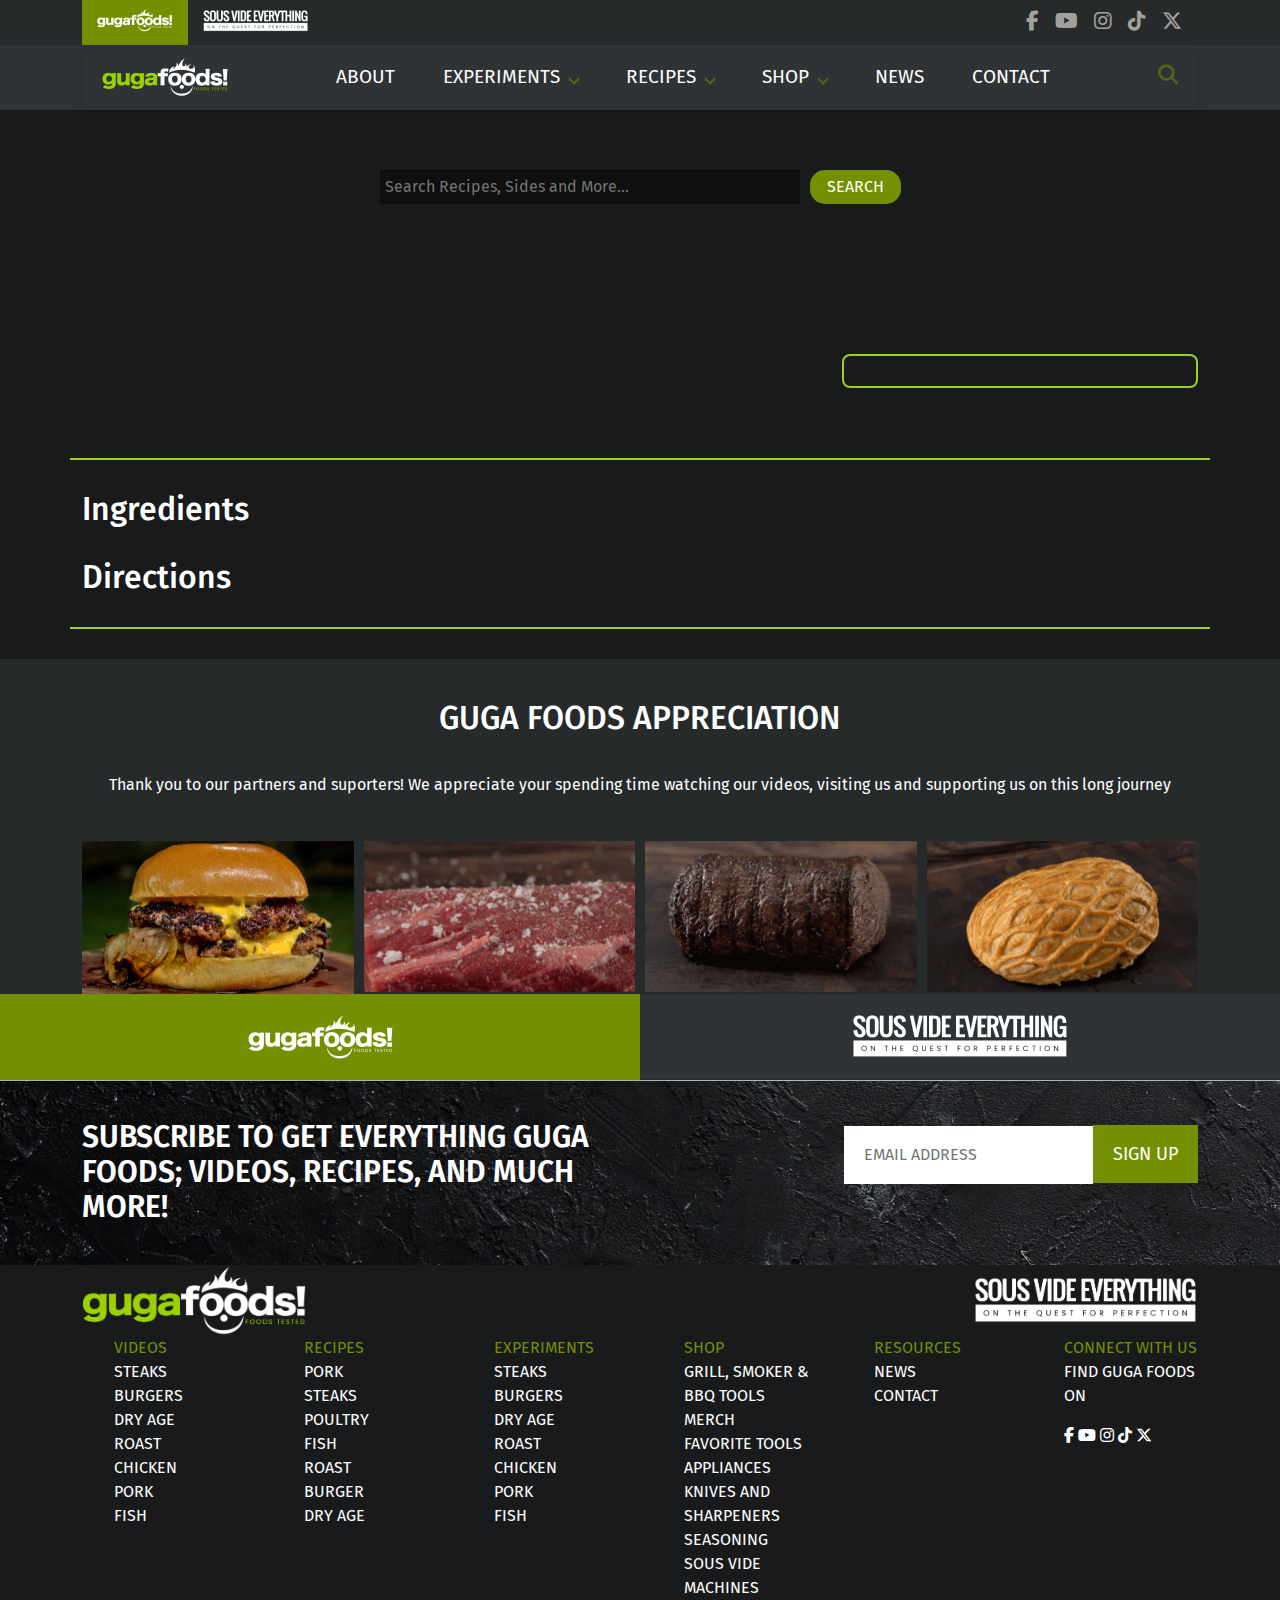
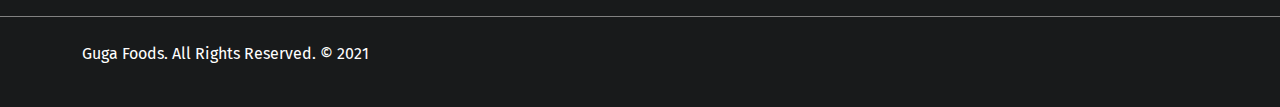
<file: recipes.html>
<!DOCTYPE html>
<html lang="en">
  <head>
    <meta charset="UTF-8" />
    <meta name="viewport" content="width=device-width, initial-scale=1.0" />
    <title>Document</title>
    <!-- Import Fira Sans font -->
    <link rel="stylesheet" href="./assets/css/fonts.css">
    <!-- Import Font Awesome -->
    <link
      rel="stylesheet"
      href="./lib/fontawesome-free-6.5.2-web/css/fontawesome.min.css"
    />
    <link
      rel="stylesheet"
      href="./lib/fontawesome-free-6.5.2-web/css/brands.css"
    />
    <link
      rel="stylesheet"
      href="./lib/fontawesome-free-6.5.2-web/css/solid.css"
    />
    <!-- Import Carousel -->
    <link
      rel="stylesheet"
      href="./lib/owl carousel/assets/owl.carousel.min.css"
    />
    <link
      rel="stylesheet"
      href="./lib/owl carousel/assets/owl.theme.default.min.css"
    />
    <!-- import swiper -->
    <link
      rel="stylesheet"
      href="./lib/swiper-11.1.4/package/swiper-bundle.min.css"
    />

    <!-- Import Bootstrap -->
    <link rel="stylesheet" href="./lib/bootstrap/css/bootstrap.min.css" />

    <!-- import backtotop.css -->
     <link rel="stylesheet" href="./assets/css/back-to-top.css">

    <!-- Import Styles.css -->
    <link rel="stylesheet" href="./assets/css/recipes.css" />
  </head>
  <body>
    <!-- Header Top -->
    <div class="header-top">
      <div class="container">
        <div class="row">
          <div class="col-12 col-sm-8 col-md-8">
            <div class="wrap-logos">
              <div class="guga-logo">
                <img
                  src="./assets/images/guga-foods_logo-white-1.png"
                  alt="gugafoods logo"
                />
              </div>
              <div class="sousvide-logo">
                <img
                  src="./assets/images/sous-vide-everything_logo_white-1.png"
                  alt="sousvide logo"
                />
              </div>
            </div>
          </div>
          <div class="col-12 col-sm-4 col-md-4">
            <div class="social-icons">
              <a href="#">
                <i class="fa-brands fa-facebook-f"></i>
              </a>
              <a href="#">
                <i class="fa-brands fa-youtube"></i>
              </a>
              <a href="#">
                <i class="fa-brands fa-instagram"></i>
              </a>
              <a href="#">
                <i class="fa-brands fa-tiktok"></i>
              </a>
              <a href="#">
                <i class="fa-brands fa-x-twitter"></i>
              </a>
            </div>
          </div>
        </div>
      </div>
    </div>

    <!-- Header Main -->
    <div class="header-main">
      <div class="container">
        <div class="row">
          <div class="col-12 col-sm-12 col-md-12">
            <nav class="navbar">
              <a class="header-main-logo" href="./index.html">
                <img
                  src="./assets/images/guga-foods_logo-main.png"
                  alt="guga logo main"
                />
              </a>
              <div class="header-main-menu">
                <ul class="menu-main">
                  <li>
                    <a href="./aboutus.html">ABOUT</a>
                  </li>
                  <li class="submenu">
                    <a href="./recipe-list.html"> EXPERIMENTS <i class="arrow-down"></i> </a>
                    <ul class="dropdown">
                      <li>
                        <a href="#">STEAK</a>
                      </li>
                      <li>
                        <a href="#">DRY AGE</a>
                      </li>
                      <li>
                        <a href="#">BEEF</a>
                      </li>
                      <li>
                        <a href="#">BURGERS</a>
                      </li>
                      <li>
                        <a href="#">PORK</a>
                      </li>
                      <li>
                        <a href="#">SEAFOODS</a>
                      </li>
                      <li>
                        <a href="#">EXOTIC MEATS</a>
                      </li>
                    </ul>
                  </li>
                  <li class="submenu">
                    <a href="./recipe-list.html"> RECIPES <i class="arrow-down"></i> </a>
                    <ul class="dropdown">
                      <li>
                        <a href="#">STEAK</a>
                      </li>
                      <li>
                        <a href="#">DRY AGE</a>
                      </li>
                      <li>
                        <a href="#">BEEF</a>
                      </li>
                      <li>
                        <a href="#">BURGERS</a>
                      </li>
                      <li>
                        <a href="#">PORK</a>
                      </li>
                      <li>
                        <a href="#">SEAFOODS</a>
                      </li>
                      <li>
                        <a href="#">EXOTIC MEATS</a>
                      </li>
                    </ul>
                  </li>
                  <li class="submenu">
                    <a href="./listing-product.html"> SHOP <i class="arrow-down"></i> </a>
                    <ul class="dropdown">
                      <li>
                        <a href="#">MERCH</a>
                      </li>
                      <li>
                        <a href="#">GRILL, SMOKER & BBQ TOOLS</a>
                      </li>
                      <li>
                        <a href="#">KNIVES</a>
                      </li>
                      <li>
                        <a href="#">POTS & PANS</a>
                      </li>
                      <li>
                        <a href="#">CONTAINERS</a>
                      </li>
                      <li>
                        <a href="#">SEASONING</a>
                      </li>
                      <li>
                        <a href="#">CUTTING BOARDS</a>
                      </li>
                    </ul>
                  </li>
                  <li>
                    <a href="./news.html">NEWS</a>
                  </li>
                  <li>
                    <a href="./contact.html">CONTACT</a>
                  </li>
                </ul>
              </div>
              <div class="button">
                <i class="fa-solid fa-magnifying-glass"></i>
              </div>
              <a href="#" class="toggle-button">
                <span class="bar"></span>
                <span class="bar"></span>
                <span class="bar"></span>
              </a>
            </nav>
          </div>
        </div>
      </div>
    </div>

    <!-- Search box -->
    <div class="search-box">
      <div class="container">
        <div class="row">
          <div class="col-12 col-sm-12 col-md-12">
            <div class="search-form">
              <input
                placeholder="Search Recipes, Sides and More..."
                type="text"
                id="search"
              />
              <button type="submit">SEARCH</button>
            </div>
          </div>
        </div>
      </div>
    </div>

    <div class="recipe-content">
      <div class="container">
        <div class="row">
          <div class="col-12 col-sm-12 col-md-12">
            <div class="recipe-header">
              <h2 id="recipe-title"></h2>
              <p id="recipe-description"></p>
            </div>
          </div>
        </div>
      </div>
    </div>
    <div class="recipe-thumbnail">
      <div class="container">
        <div class="row">
          <div class="col-12 col-sm-8 col-md-8">
            <div class="product-gallery">
              <div class="swiper-container swiper-main">
                <div id="swiper-main-wrapper" class="swiper-wrapper">
                  <!-- Main images will be inserted here dynamically -->
                </div>
                <div class="swiper-button-next"></div>
                <div class="swiper-button-prev"></div>
              </div>
              <div class="swiper-container swiper-thumb">
                <div id="swiper-thumb-wrapper" class="swiper-wrapper">
                  <!-- Thumbnails will be inserted here dynamically -->
                </div>
              </div>
            </div>
          </div>
          <div class="col-12 col-sm-4 col-md-4">
            <div class="overview">
              <div class="timer-serving" id="prep-time"></div>
              <div class="timer-serving" id="cook-time"></div>
              <div class="timer-serving" id="total-time"></div>
              <div class="timer-serving" id="servings"></div>
            </div>
          </div>
        </div>
      </div>
    </div>
    <!-- Recipe Detail -->
    <div class="recipe-detail">
      <div class="container">
        <div class="row">
          <div class="col-12 col-sm-12 col-md-12">
            <div class="ingredients">
              <h2>Ingredients</h2>
              <ul id="ingredients-list"></ul>
            </div>
            <div class="steps">
              <h2>Directions</h2>
              <div id="steps-list"></div>
            </div>
          </div>
        </div>
      </div>
    </div>

    
    <!-- added info -->
    <div class="added-info">
      <div class="container">
        <div class="row">
          <div class="col-12 col-sm-12 col-md-12">
            <div class="added-text">
              <h2>GUGA FOODS APPRECIATION</h2>
              <p>
                Thank you to our partners and suporters! We appreciate your
                spending time watching our videos, visiting us and supporting us
                on this long journey
              </p>
            </div>
            <div class="owl-carousel owl-theme added-info-slider">
              <div class="item">
                <img src="./assets/images/slider-footer/Slidef2.jpg" />
              </div>
              <div class="item">
                <img src="./assets/images/slider-footer/Slidef3.png" />
              </div>
              <div class="item">
                <img src="./assets/images/slider-footer/Slidef4.png" />
              </div>
              <div class="item">
                <img src="./assets/images/slider-footer/Slidef5.png" />
              </div>
            </div>
          </div>
        </div>
      </div>
      <div class="info-logos">
        <div class="info-logo-1">
          <img
            src="./assets/images/slider-footer/guga_foods_logo_info-white_1.png"
          />
        </div>
        <div class="info-logo-2">
          <img
            src="./assets/images/slider-footer/sous_vide_everything_logo-info_white_1.png"
          />
        </div>
      </div>
      <div class="subscribe">
        <div class="container">
          <div class="row">
            <div class="col-12 col-sm-6 col-md-6">
              <p>
                SUBSCRIBE TO GET EVERYTHING GUGA FOODS; VIDEOS, RECIPES, AND
                MUCH MORE!
              </p>
            </div>
            <div class="col-12 col-sm-6 col-md-6">
              <form>
                <input type="email" placeholder="EMAIL ADDRESS" />
                <button>SIGN UP</button>
              </form>
            </div>
          </div>
        </div>
      </div>
    </div>
    <!-- footer -->
    <div class="footer">
      <div class="container">
        <div class="row">
          <div class="col-12 col-sm-12 col-md-12">
            <div class="footer-logos">
              <img src="./assets/images/footer-logo-1.png" />
              <img src="./assets/images/footer-logo-2.png" />
            </div>
          </div>
          <div class="col-6 col-sm-4 col-md-2">
            <ul>
              <li>
                <a href="#">VIDEOS</a>
              </li>
              <li>
                <a href="#">STEAKS</a>
              </li>
              <li>
                <a href="#">BURGERS</a>
              </li>
              <li>
                <a href="#">DRY AGE</a>
              </li>
              <li>
                <a href="#">ROAST</a>
              </li>
              <li>
                <a href="#">CHICKEN</a>
              </li>
              <li>
                <a href="#">PORK</a>
              </li>
              <li>
                <a href="#">FISH</a>
              </li>
            </ul>
          </div>
          <div class="col-6 col-sm-4 col-md-2">
            <ul>
              <li>
                <a href="#">RECIPES</a>
              </li>
              <li>
                <a href="#">PORK</a>
              </li>
              <li>
                <a href="#">STEAKS</a>
              </li>
              <li>
                <a href="#">POULTRY</a>
              </li>
              <li>
                <a href="#">FISH</a>
              </li>
              <li>
                <a href="#">ROAST</a>
              </li>
              <li>
                <a href="#">BURGER</a>
              </li>
              <li>
                <a href="#">DRY AGE</a>
              </li>
            </ul>
          </div>
          <div class="col-6 col-sm-4 col-md-2">
            <ul>
              <li>
                <a href="#">EXPERIMENTS</a>
              </li>
              <li>
                <a href="#">STEAKS</a>
              </li>
              <li>
                <a href="#">BURGERS</a>
              </li>
              <li>
                <a href="#">DRY AGE</a>
              </li>
              <li>
                <a href="#">ROAST</a>
              </li>
              <li>
                <a href="#">CHICKEN</a>
              </li>
              <li>
                <a href="#">PORK</a>
              </li>
              <li>
                <a href="#">FISH</a>
              </li>
            </ul>
          </div>
          <div class="col-6 col-sm-4 col-md-2">
            <ul>
              <li>
                <a href="#">SHOP</a>
              </li>
              <li>
                <a href="#">GRILL, SMOKER & BBQ TOOLS</a>
              </li>
              <li>
                <a href="#">MERCH</a>
              </li>
              <li>
                <a href="#">FAVORITE TOOLS</a>
              </li>
              <li>
                <a href="#">APPLIANCES</a>
              </li>
              <li>
                <a href="#">KNIVES AND SHARPENERS</a>
              </li>
              <li>
                <a href="#">SEASONING</a>
              </li>
              <li>
                <a href="#">SOUS VIDE MACHINES</a>
              </li>
            </ul>
          </div>
          <div class="col-6 col-sm-4 col-md-2">
            <ul>
              <li>
                <a href="#">RESOURCES</a>
              </li>
              <li>
                <a href="#">NEWS</a>
              </li>
              <li>
                <a href="#">CONTACT</a>
              </li>
            </ul>
          </div>
          <div class="col-6 col-sm-4 col-md-2">
            <ul>
              <li>
                <a href="#">CONNECT WITH US</a>
              </li>
              <li>
                <p>FIND GUGA FOODS ON</p>
              </li>
              <li>
                <a href="#">
                  <i class="fa-brands fa-facebook-f"></i>
                </a>
                <a href="#">
                  <i class="fa-brands fa-youtube"></i>
                </a>
                <a href="#">
                  <i class="fa-brands fa-instagram"></i>
                </a>
                <a href="#">
                  <i class="fa-brands fa-tiktok"></i>
                </a>
                <a href="#">
                  <i class="fa-brands fa-x-twitter"></i>
                </a>
              </li>
            </ul>
          </div>
        </div>
      </div>
    </div>

    <!-- afterfooter -->
    <div class="after-footer">
      <div class="container">
        <div class="row">
          <div class="col-12 col-sm-12 col-md-12">
            <p class="footer-author">Guga Foods. All Rights Reserved. © 2021</p>
          </div>
        </div>
      </div>
    </div>
    <!-- back to top -->
    <button id="back-to-top" title="Back to top">↑</button>

    <!-- import axios -->
    <script src="./lib/axios.min.js"></script>
    <!-- Import Jquerry -->
    <script src="./lib/jquery-3.7.1.js"></script>
    <!-- Import Carousel JS -->
    <script src="./lib/owl carousel/owl.carousel.min.js"></script>
    <!-- import swiper js -->
    <script src="./lib/swiper-11.1.4/package/swiper-bundle.min.js"></script>
    <!-- Import Bootstrap js -->
    <script src="./lib/bootstrap/js/bootstrap.bundle.min.js"></script>
    <!-- import carousel -->
    <script src="./assets/js/carousel.js"></script>
    <!-- import backtotop.js -->
     <script src="./assets/js/back-to-top.js"></script>
    <!-- import menu.js -->
    <script src="./assets/js/menu.js"></script>
    <!-- import aboutus.js -->
    <script src="./assets/js/recipes.js"></script>
  </body>
</html>
</file>
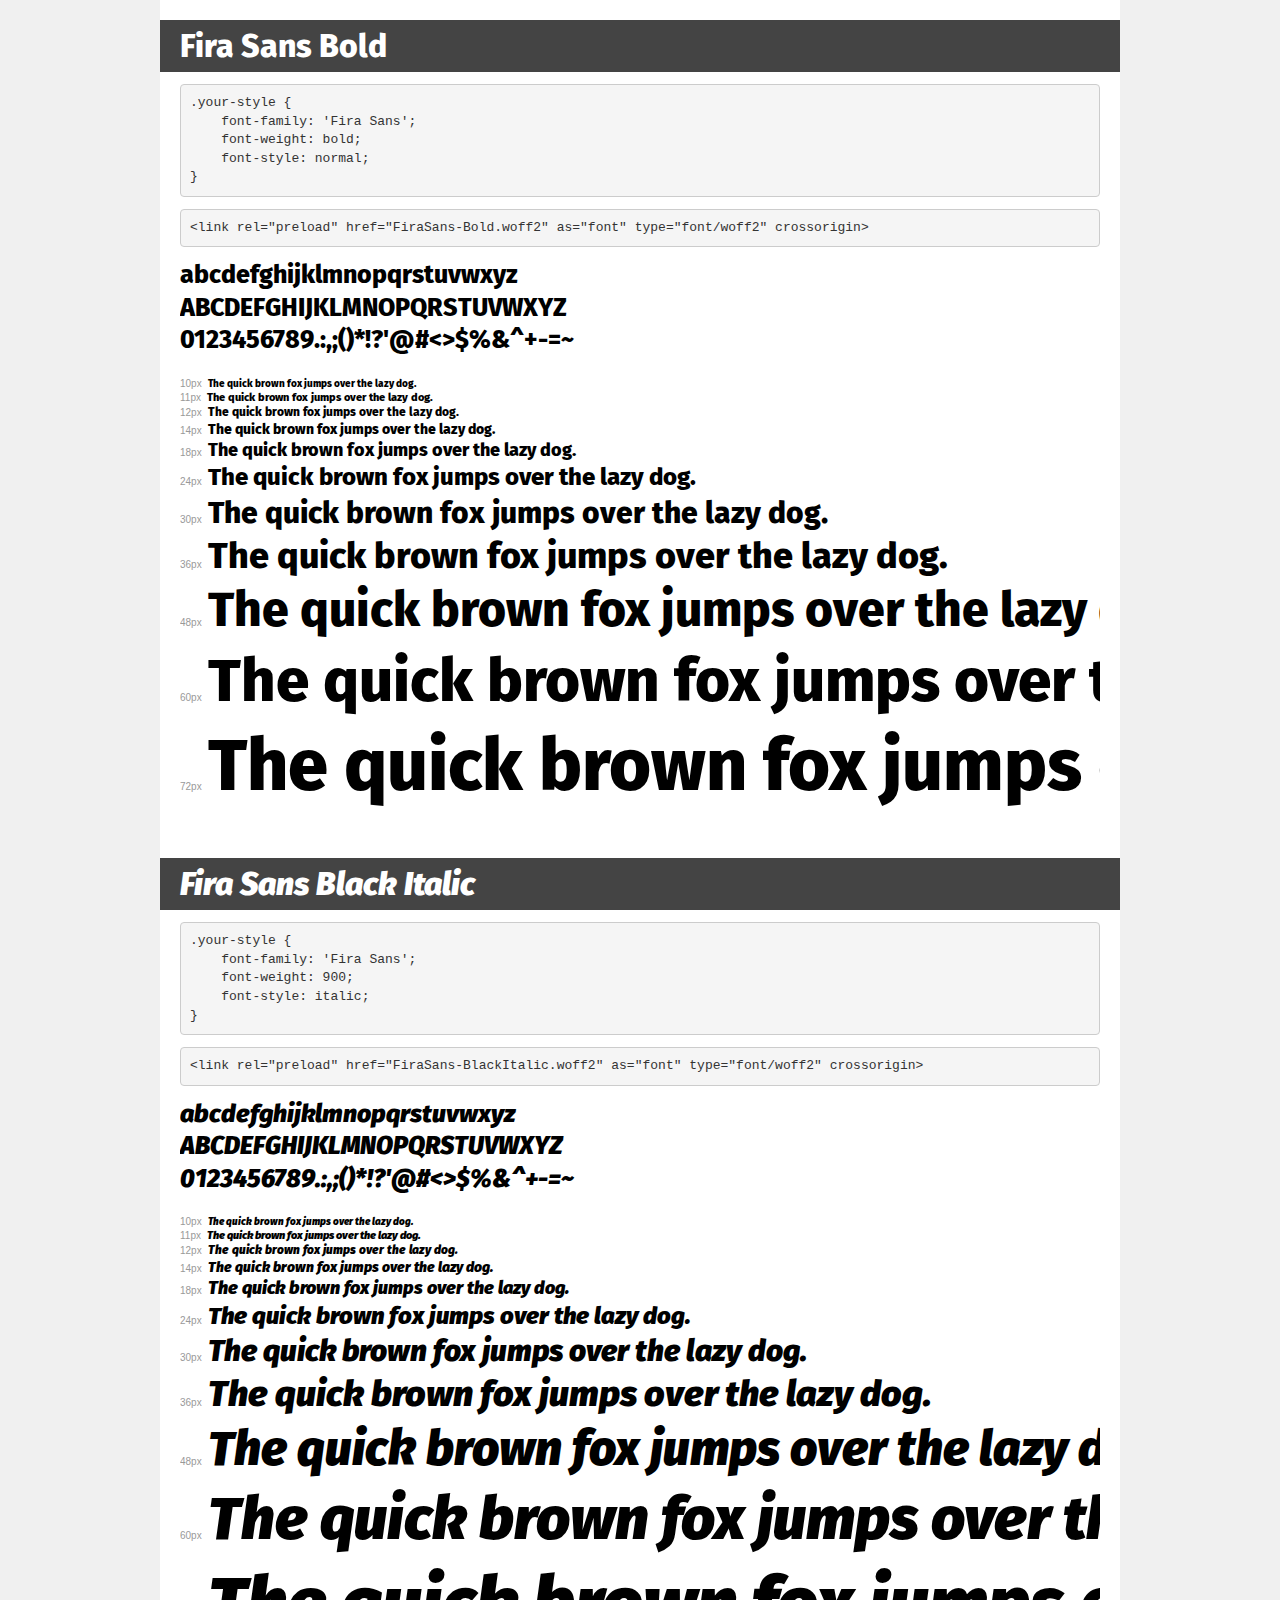
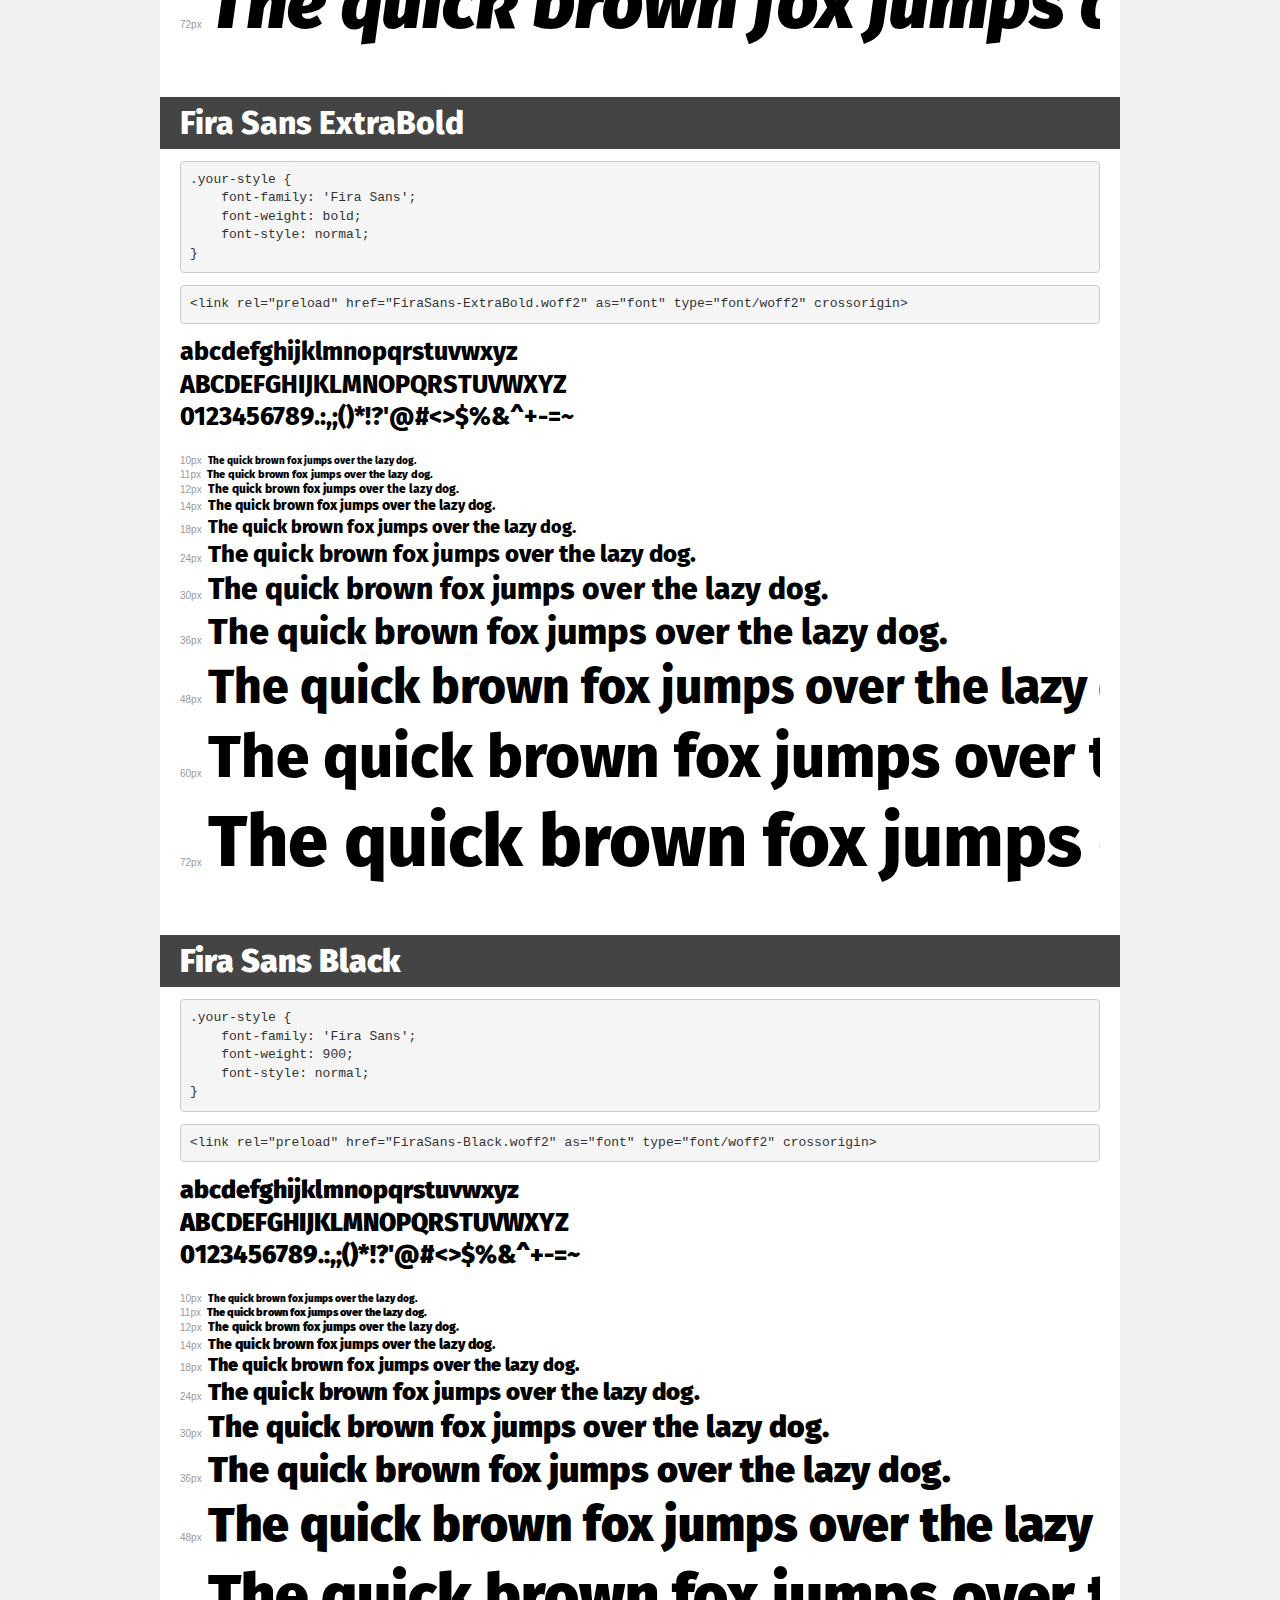
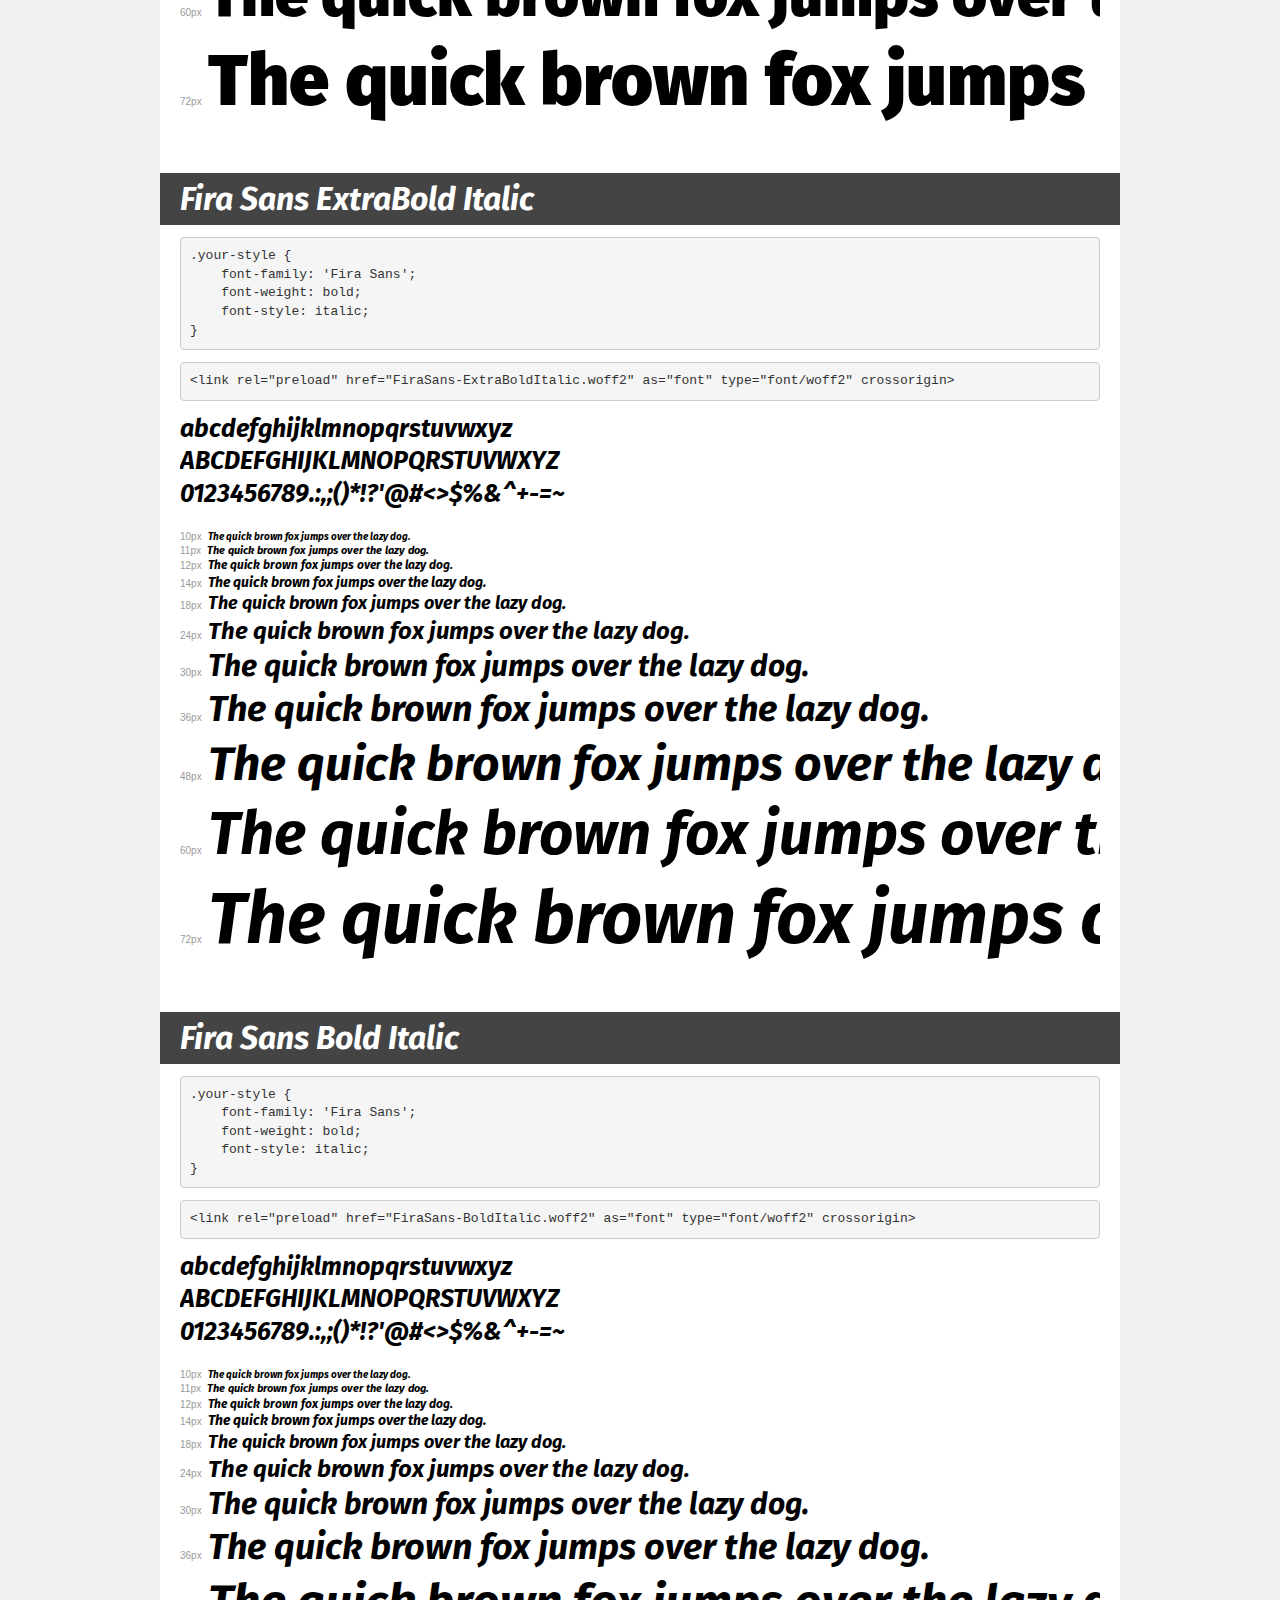
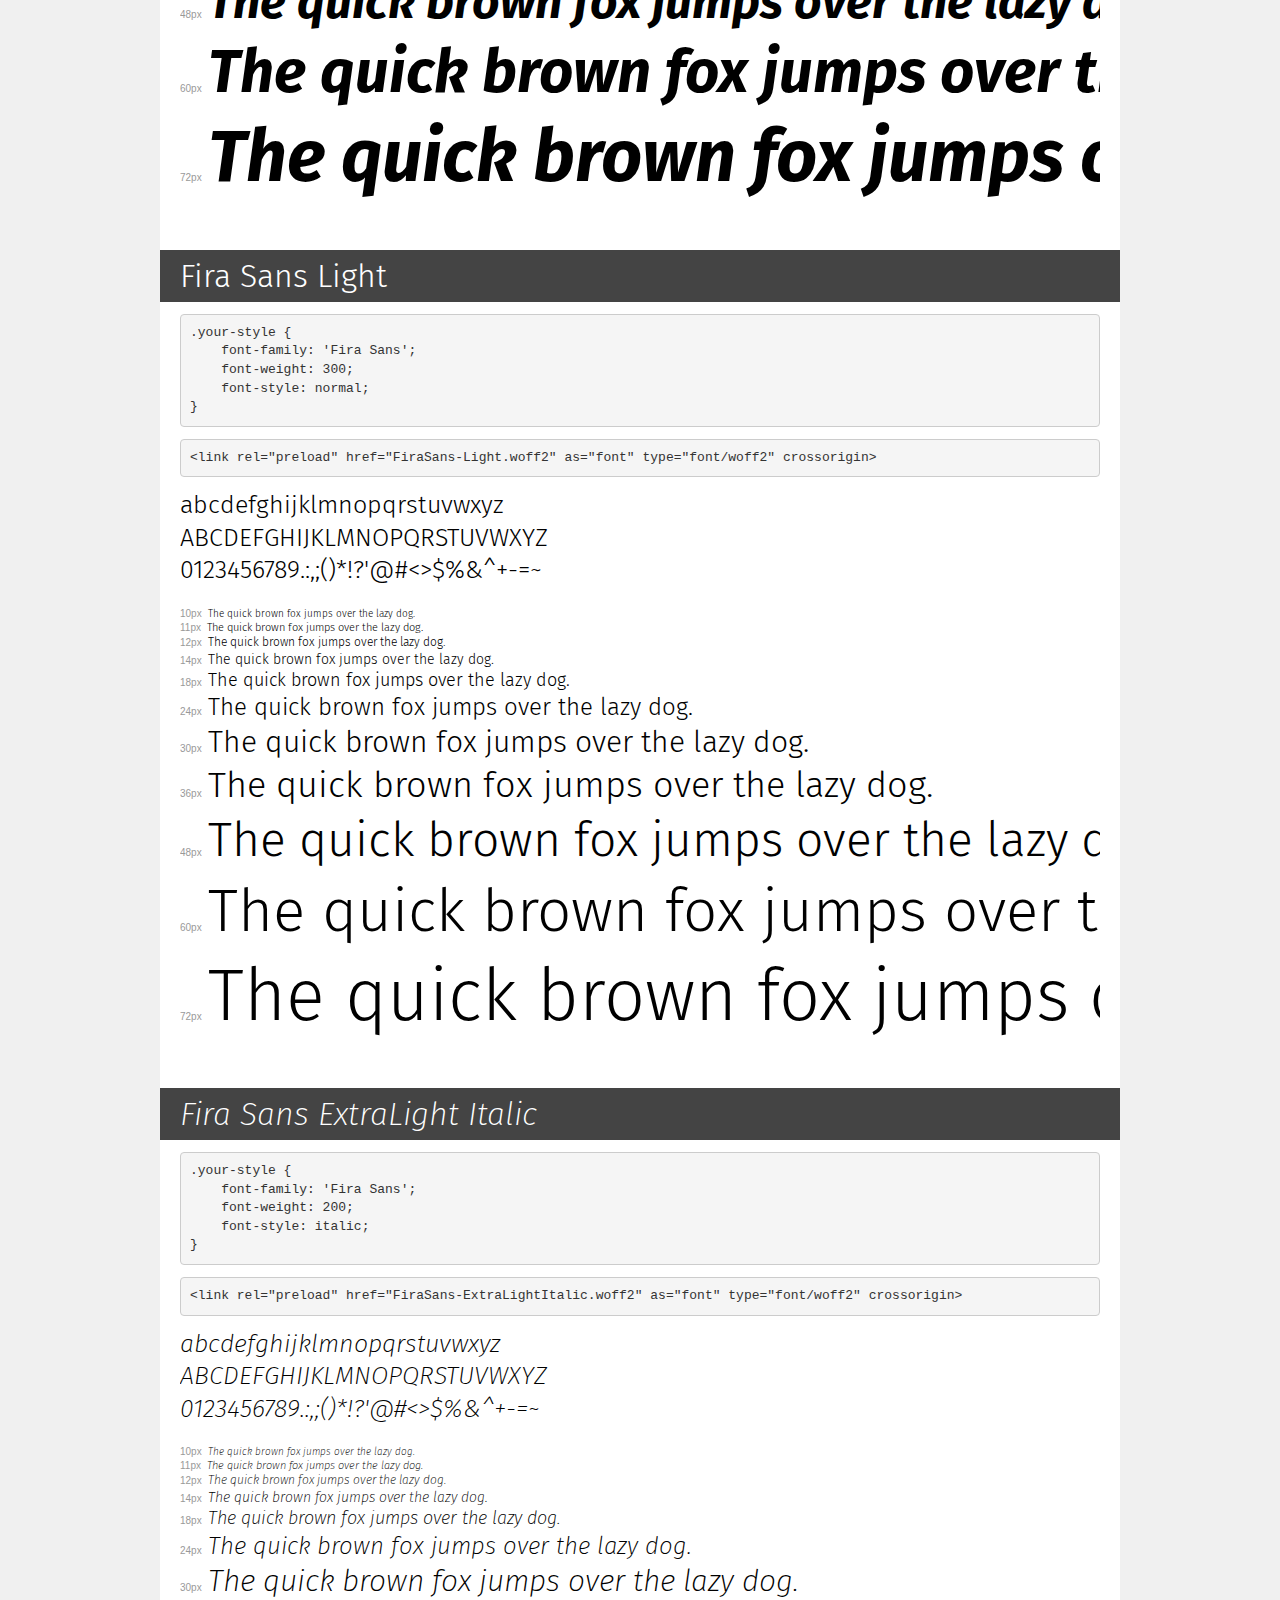
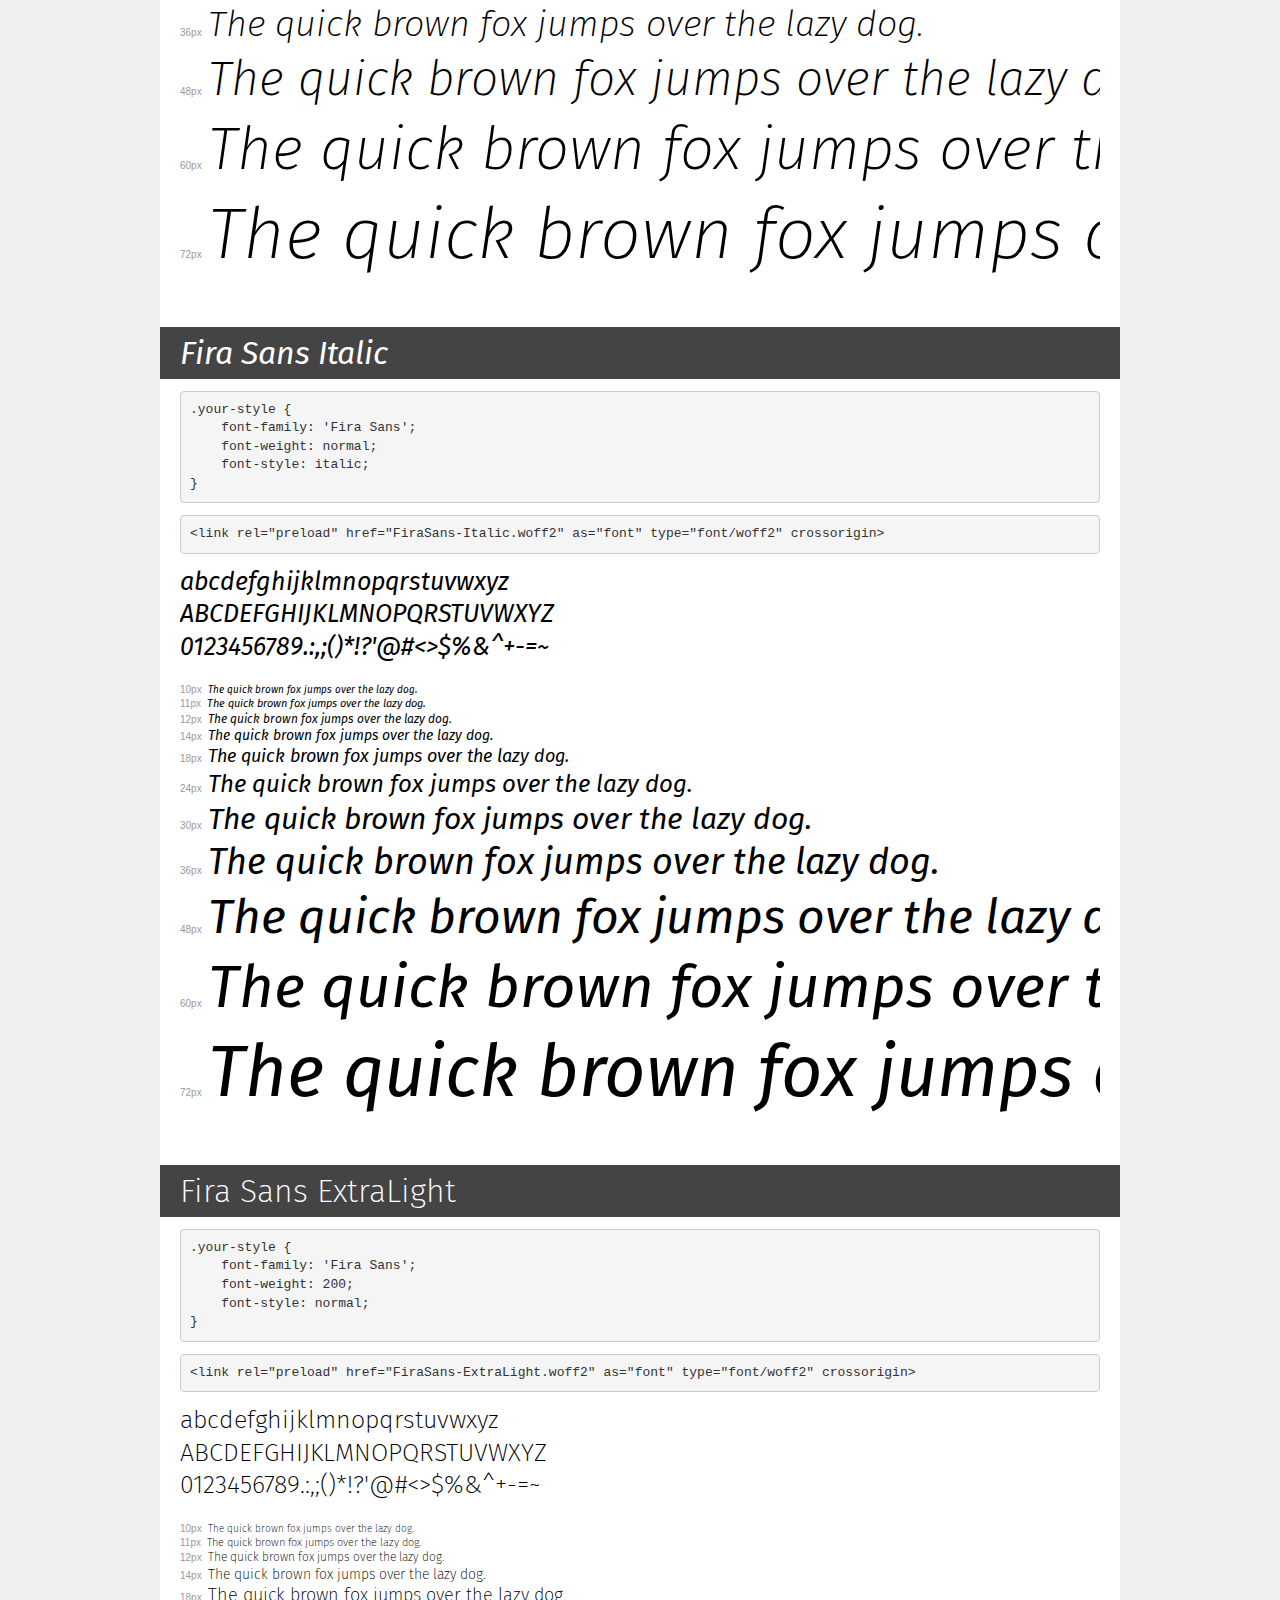
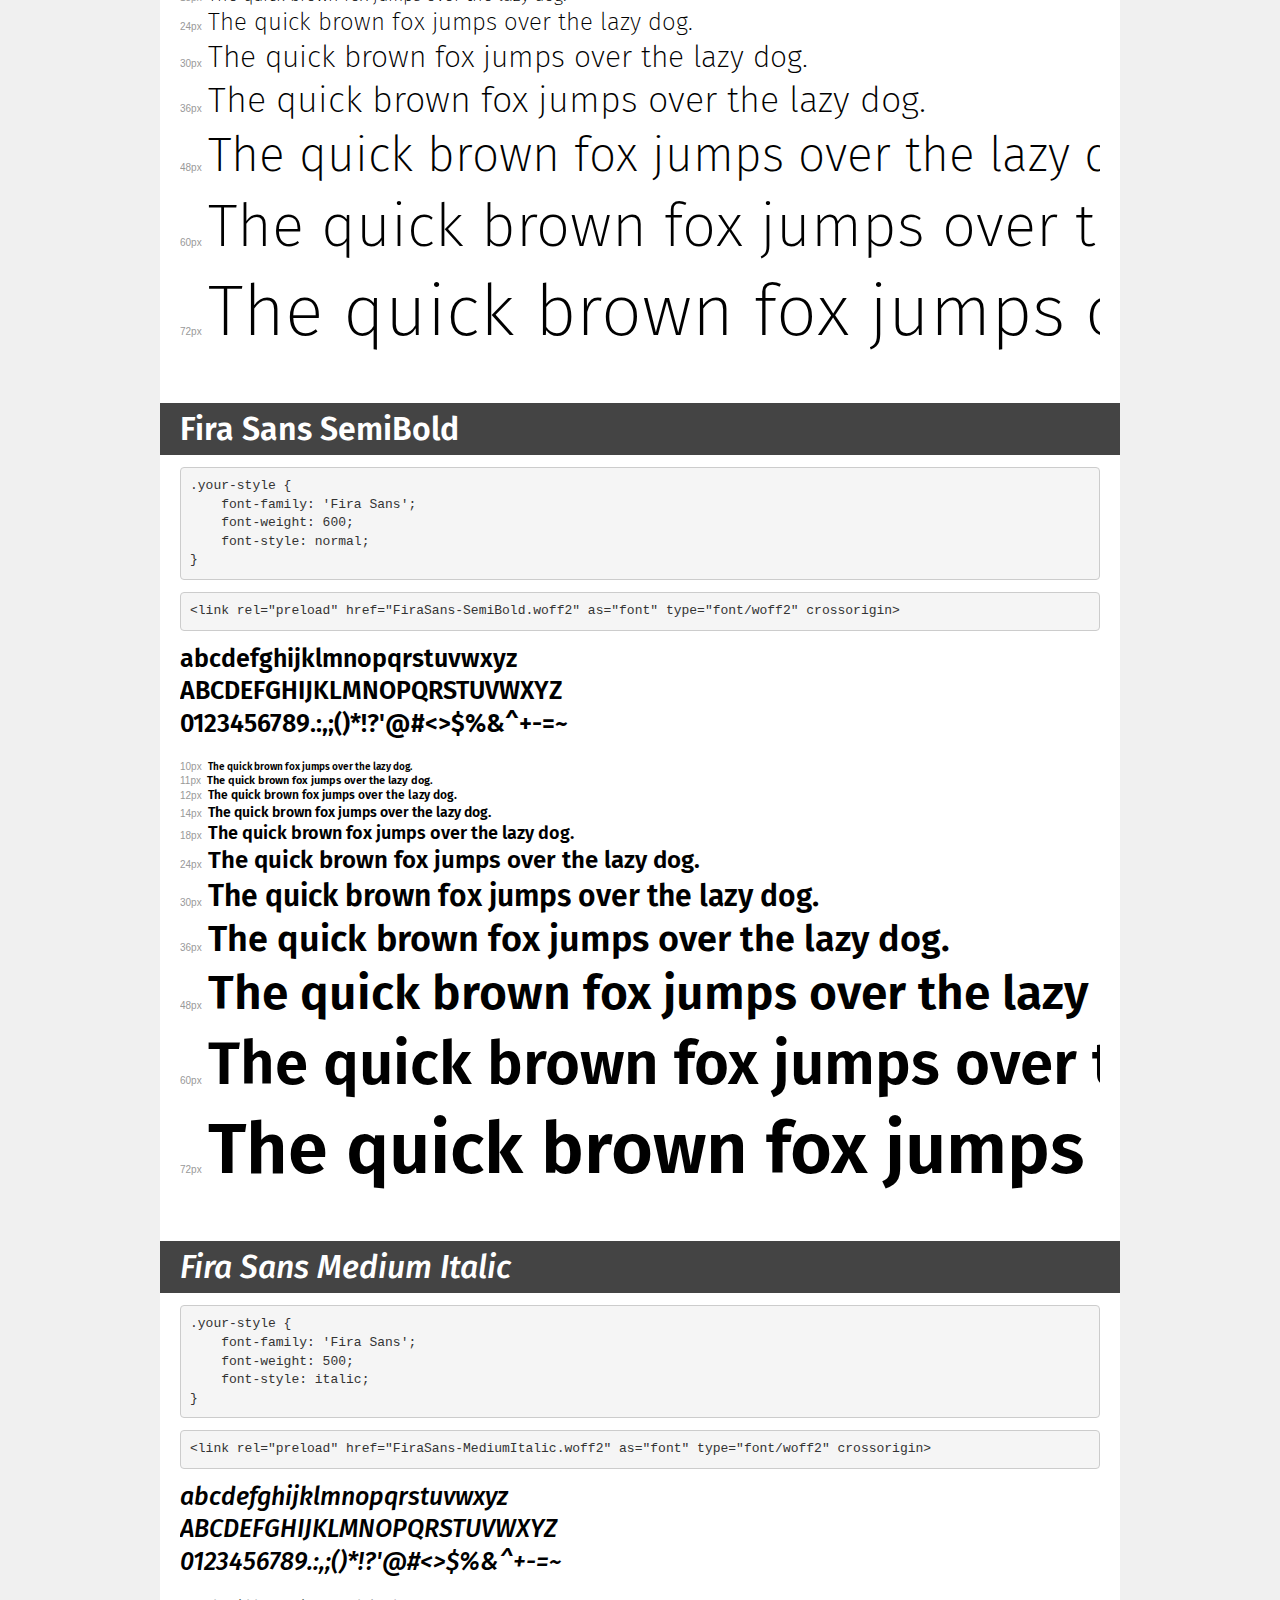
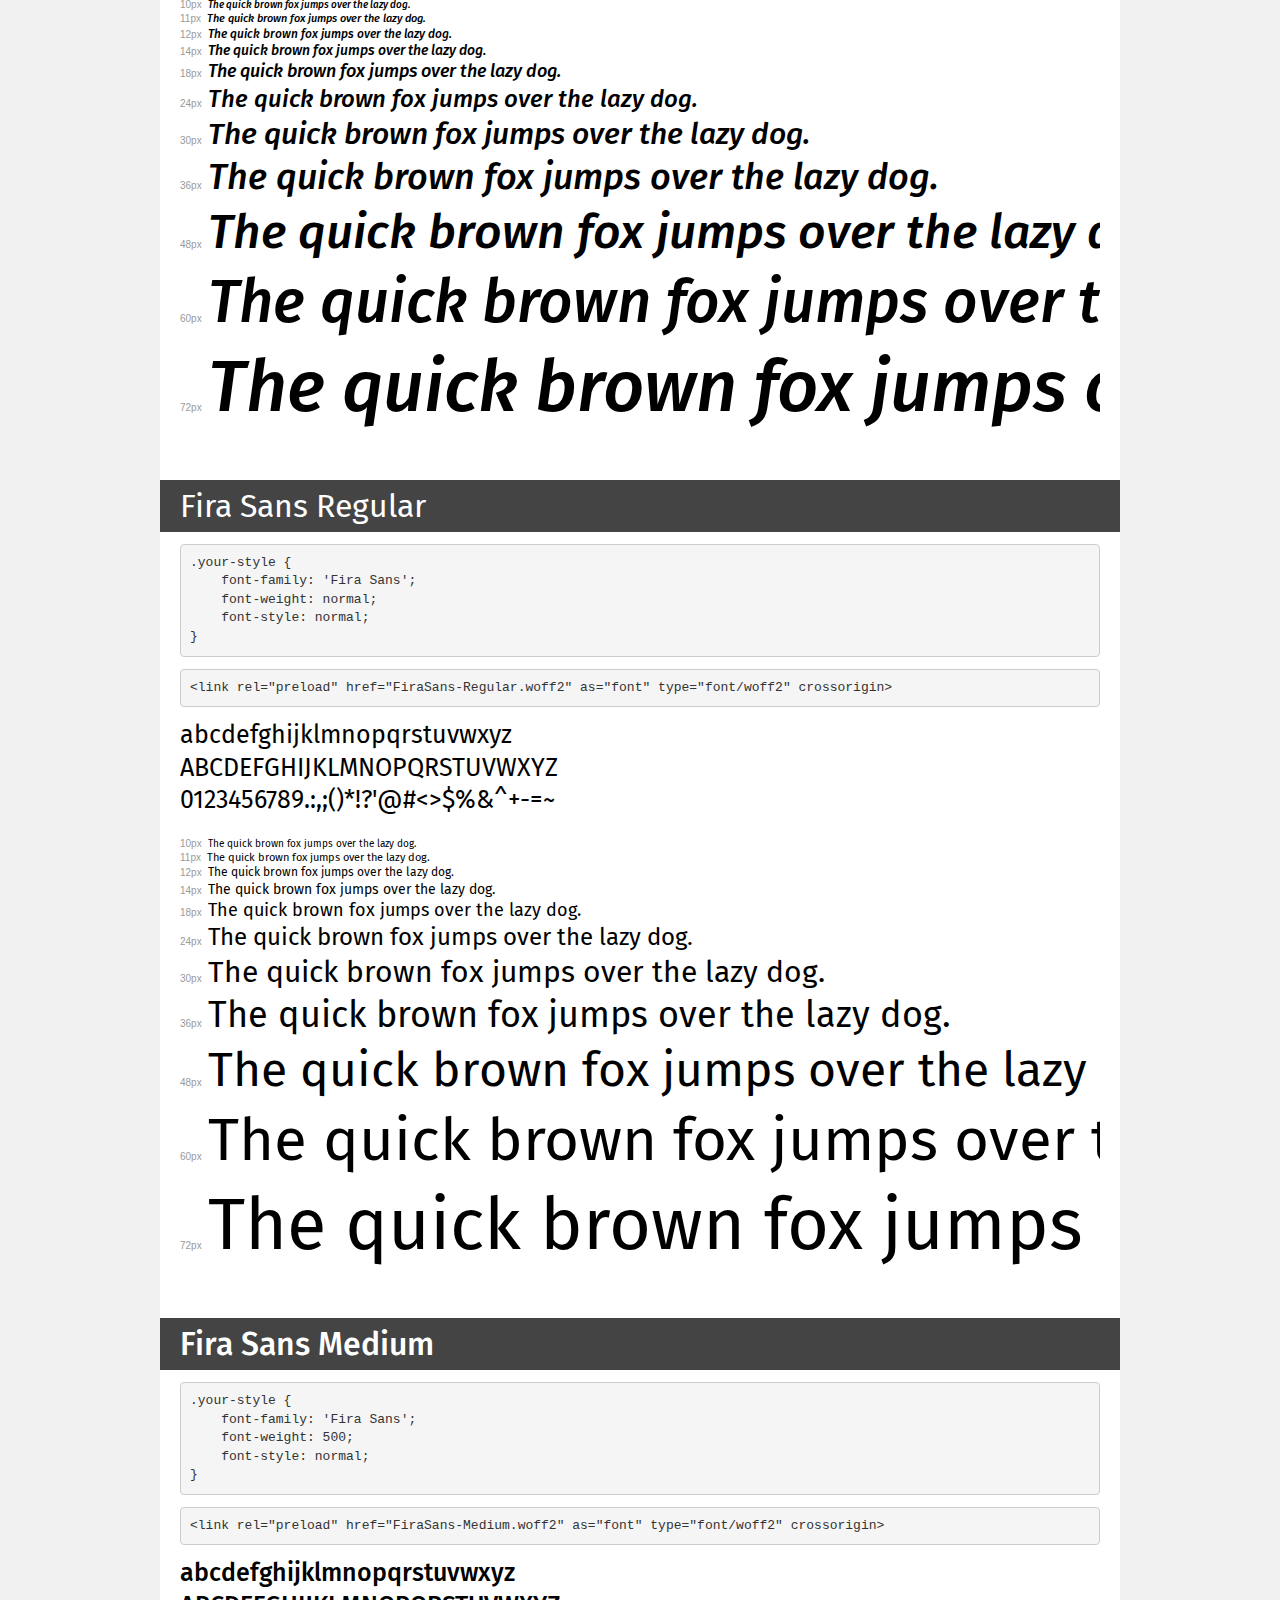
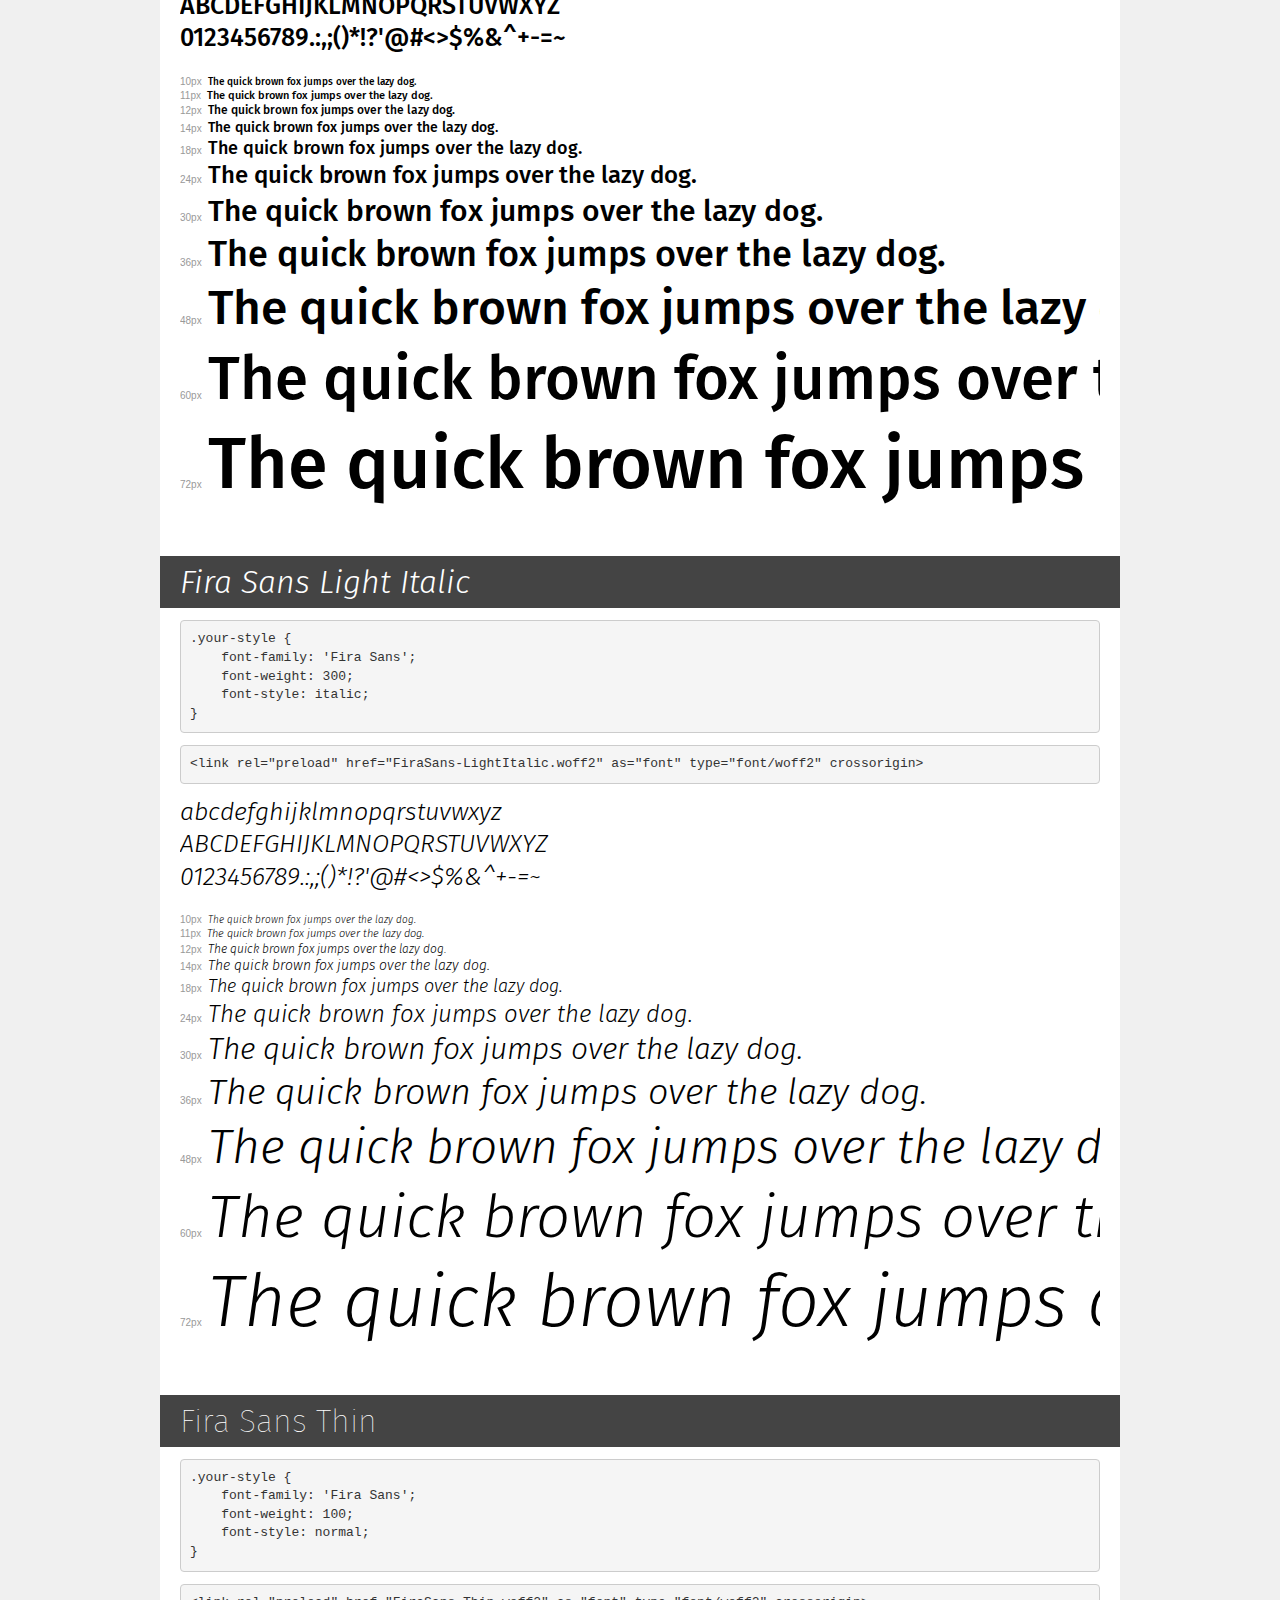
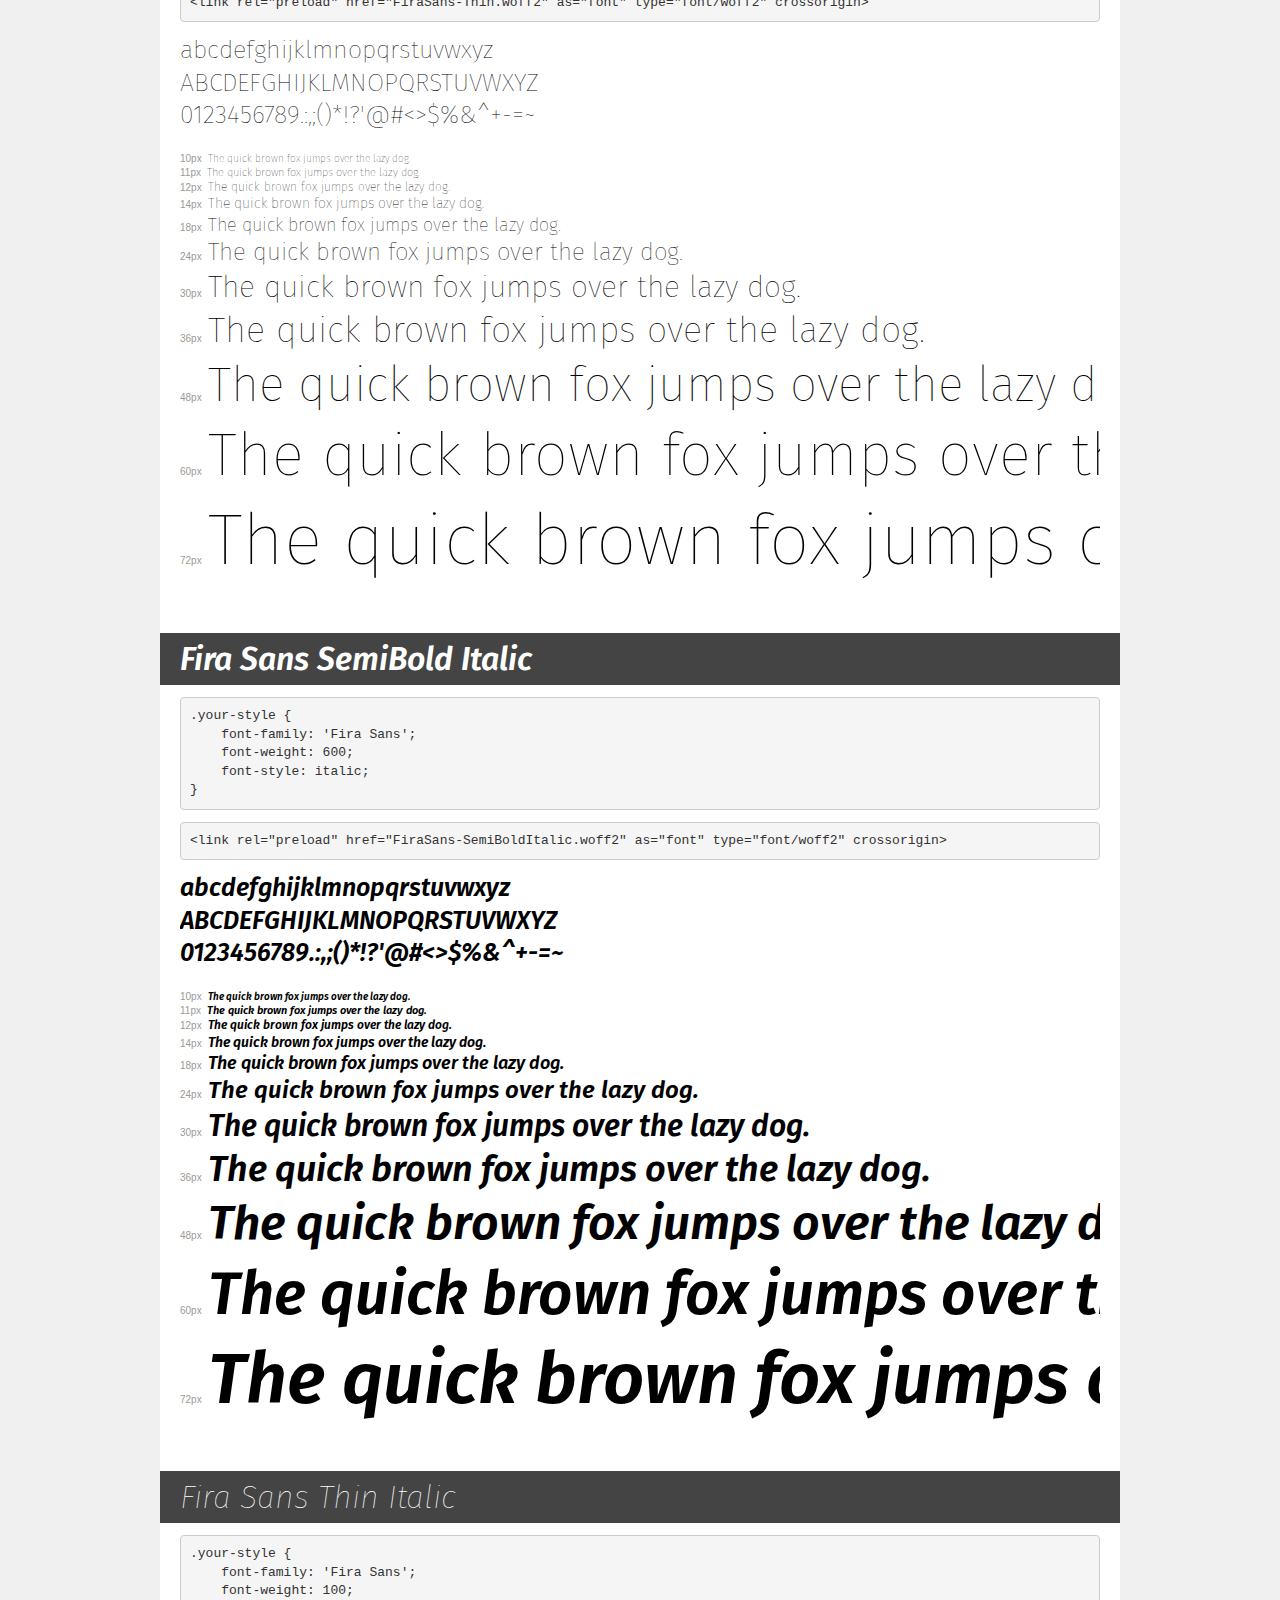
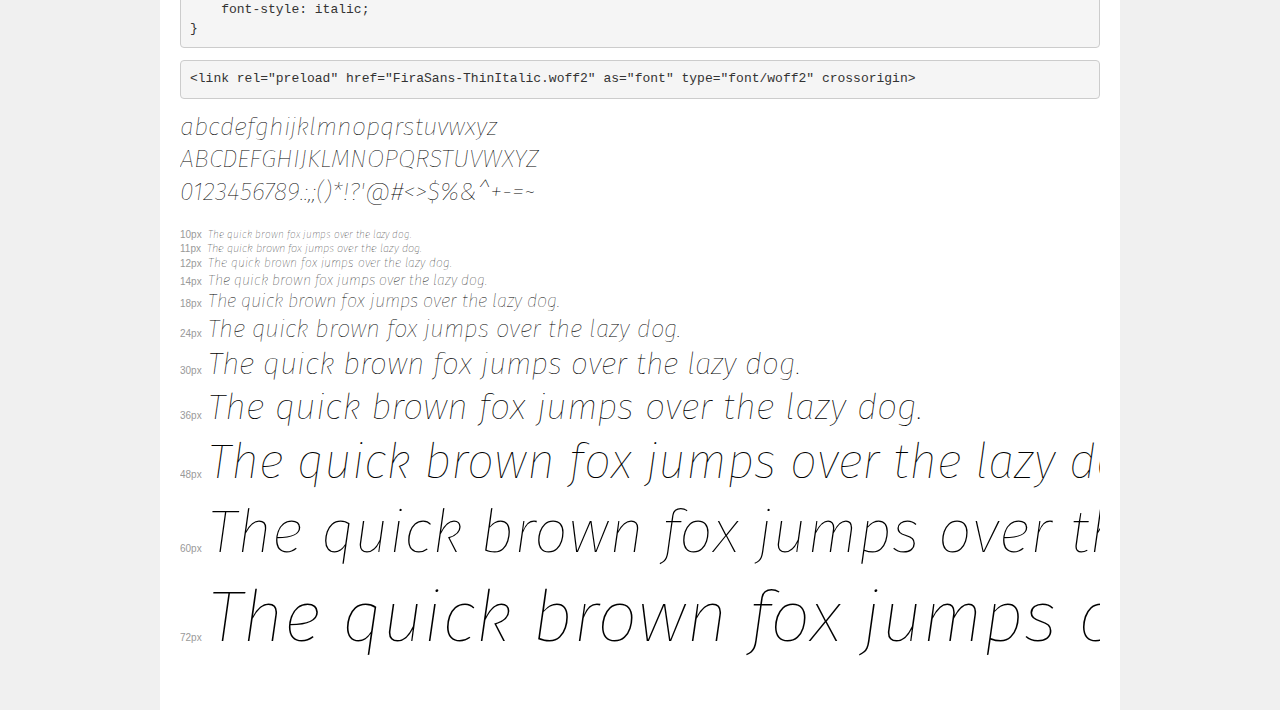
<file: assets/fonts/demo.html>
<!DOCTYPE html>
<html lang="en">
<head>
    <meta charset="utf-8">
    <meta http-equiv="X-UA-Compatible" content="IE=edge">
    <meta name="viewport" content="width=device-width, initial-scale=1">
    <meta name="robots" content="noindex, noarchive">
    <meta name="format-detection" content="telephone=no">
    <title>Transfonter demo</title>
    <link href="stylesheet.css" rel="stylesheet">
    <style>
        /*
        http://meyerweb.com/eric/tools/css/reset/
        v2.0 | 20110126
        License: none (public domain)
        */
        html, body, div, span, applet, object, iframe,
        h1, h2, h3, h4, h5, h6, p, blockquote, pre,
        a, abbr, acronym, address, big, cite, code,
        del, dfn, em, img, ins, kbd, q, s, samp,
        small, strike, strong, sub, sup, tt, var,
        b, u, i, center,
        dl, dt, dd, ol, ul, li,
        fieldset, form, label, legend,
        table, caption, tbody, tfoot, thead, tr, th, td,
        article, aside, canvas, details, embed,
        figure, figcaption, footer, header, hgroup,
        menu, nav, output, ruby, section, summary,
        time, mark, audio, video {
            margin: 0;
            padding: 0;
            border: 0;
            font-size: 100%;
            font: inherit;
            vertical-align: baseline;
        }
        /* HTML5 display-role reset for older browsers */
        article, aside, details, figcaption, figure,
        footer, header, hgroup, menu, nav, section {
            display: block;
        }
        body {
            line-height: 1;
        }
        ol, ul {
            list-style: none;
        }
        blockquote, q {
            quotes: none;
        }
        blockquote:before, blockquote:after,
        q:before, q:after {
            content: '';
            content: none;
        }
        table {
            border-collapse: collapse;
            border-spacing: 0;
        }
        /* demo styles */
        body {
            background: #f0f0f0;
            color: #000;
        }
        .page {
            background: #fff;
            width: 920px;
            margin: 0 auto;
            padding: 20px 20px 0 20px;
            overflow: hidden;
        }
        .font-container {
            overflow-x: auto;
            overflow-y: hidden;
            margin-bottom: 40px;
            line-height: 1.3;
            white-space: nowrap;
            padding-bottom: 5px;
        }
        h1 {
            position: relative;
            background: #444;
            font-size: 32px;
            color: #fff;
            padding: 10px 20px;
            margin: 0 -20px 12px -20px;
        }
        .letters {
            font-size: 25px;
            margin-bottom: 20px;
        }
        .s10:before {
            content: '10px';
        }
        .s11:before {
            content: '11px';
        }
        .s12:before {
            content: '12px';
        }
        .s14:before {
            content: '14px';
        }
        .s18:before {
            content: '18px';
        }
        .s24:before {
            content: '24px';
        }
        .s30:before {
            content: '30px';
        }
        .s36:before {
            content: '36px';
        }
        .s48:before {
            content: '48px';
        }
        .s60:before {
            content: '60px';
        }
        .s72:before {
            content: '72px';
        }
        .s10:before, .s11:before, .s12:before, .s14:before,
        .s18:before, .s24:before, .s30:before, .s36:before,
        .s48:before, .s60:before, .s72:before {
            font-family: Arial, sans-serif;
            font-size: 10px;
            font-weight: normal;
            font-style: normal;
            color: #999;
            padding-right: 6px;
        }
        pre {
            display: block;
            padding: 9px;
            margin: 0 0 12px;
            font-family: Monaco, Menlo, Consolas, "Courier New", monospace;
            font-size: 13px;
            line-height: 1.428571429;
            color: #333;
            font-weight: normal;
            font-style: normal;
            background-color: #f5f5f5;
            border: 1px solid #ccc;
            overflow-x: auto;
            border-radius: 4px;
        }
        /* responsive */
        @media (max-width: 959px) {
            .page {
                width: auto;
                margin: 0;
            }
        }
    </style>
</head>
<body>
<div class="page">
    <div class="demo">
        <h1 style="font-family: 'Fira Sans'; font-weight: bold; font-style: normal;">Fira Sans Bold</h1>
        <pre title="Usage">.your-style {
    font-family: 'Fira Sans';
    font-weight: bold;
    font-style: normal;
}</pre>
        <pre title="Preload (optional)">
&lt;link rel=&quot;preload&quot; href=&quot;FiraSans-Bold.woff2&quot; as=&quot;font&quot; type=&quot;font/woff2&quot; crossorigin&gt;</pre>
        <div class="font-container" style="font-family: 'Fira Sans'; font-weight: bold; font-style: normal;">
            <p class="letters">
                abcdefghijklmnopqrstuvwxyz<br>
ABCDEFGHIJKLMNOPQRSTUVWXYZ<br>
                0123456789.:,;()*!?'@#&lt;&gt;$%&^+-=~
            </p>
            <p class="s10" style="font-size: 10px;">The quick brown fox jumps over the lazy dog.</p>
            <p class="s11" style="font-size: 11px;">The quick brown fox jumps over the lazy dog.</p>
            <p class="s12" style="font-size: 12px;">The quick brown fox jumps over the lazy dog.</p>
            <p class="s14" style="font-size: 14px;">The quick brown fox jumps over the lazy dog.</p>
            <p class="s18" style="font-size: 18px;">The quick brown fox jumps over the lazy dog.</p>
            <p class="s24" style="font-size: 24px;">The quick brown fox jumps over the lazy dog.</p>
            <p class="s30" style="font-size: 30px;">The quick brown fox jumps over the lazy dog.</p>
            <p class="s36" style="font-size: 36px;">The quick brown fox jumps over the lazy dog.</p>
            <p class="s48" style="font-size: 48px;">The quick brown fox jumps over the lazy dog.</p>
            <p class="s60" style="font-size: 60px;">The quick brown fox jumps over the lazy dog.</p>
            <p class="s72" style="font-size: 72px;">The quick brown fox jumps over the lazy dog.</p>
        </div>
    </div>

    <div class="demo">
        <h1 style="font-family: 'Fira Sans'; font-weight: 900; font-style: italic;">Fira Sans Black Italic</h1>
        <pre title="Usage">.your-style {
    font-family: 'Fira Sans';
    font-weight: 900;
    font-style: italic;
}</pre>
        <pre title="Preload (optional)">
&lt;link rel=&quot;preload&quot; href=&quot;FiraSans-BlackItalic.woff2&quot; as=&quot;font&quot; type=&quot;font/woff2&quot; crossorigin&gt;</pre>
        <div class="font-container" style="font-family: 'Fira Sans'; font-weight: 900; font-style: italic;">
            <p class="letters">
                abcdefghijklmnopqrstuvwxyz<br>
ABCDEFGHIJKLMNOPQRSTUVWXYZ<br>
                0123456789.:,;()*!?'@#&lt;&gt;$%&^+-=~
            </p>
            <p class="s10" style="font-size: 10px;">The quick brown fox jumps over the lazy dog.</p>
            <p class="s11" style="font-size: 11px;">The quick brown fox jumps over the lazy dog.</p>
            <p class="s12" style="font-size: 12px;">The quick brown fox jumps over the lazy dog.</p>
            <p class="s14" style="font-size: 14px;">The quick brown fox jumps over the lazy dog.</p>
            <p class="s18" style="font-size: 18px;">The quick brown fox jumps over the lazy dog.</p>
            <p class="s24" style="font-size: 24px;">The quick brown fox jumps over the lazy dog.</p>
            <p class="s30" style="font-size: 30px;">The quick brown fox jumps over the lazy dog.</p>
            <p class="s36" style="font-size: 36px;">The quick brown fox jumps over the lazy dog.</p>
            <p class="s48" style="font-size: 48px;">The quick brown fox jumps over the lazy dog.</p>
            <p class="s60" style="font-size: 60px;">The quick brown fox jumps over the lazy dog.</p>
            <p class="s72" style="font-size: 72px;">The quick brown fox jumps over the lazy dog.</p>
        </div>
    </div>

    <div class="demo">
        <h1 style="font-family: 'Fira Sans'; font-weight: bold; font-style: normal;">Fira Sans ExtraBold</h1>
        <pre title="Usage">.your-style {
    font-family: 'Fira Sans';
    font-weight: bold;
    font-style: normal;
}</pre>
        <pre title="Preload (optional)">
&lt;link rel=&quot;preload&quot; href=&quot;FiraSans-ExtraBold.woff2&quot; as=&quot;font&quot; type=&quot;font/woff2&quot; crossorigin&gt;</pre>
        <div class="font-container" style="font-family: 'Fira Sans'; font-weight: bold; font-style: normal;">
            <p class="letters">
                abcdefghijklmnopqrstuvwxyz<br>
ABCDEFGHIJKLMNOPQRSTUVWXYZ<br>
                0123456789.:,;()*!?'@#&lt;&gt;$%&^+-=~
            </p>
            <p class="s10" style="font-size: 10px;">The quick brown fox jumps over the lazy dog.</p>
            <p class="s11" style="font-size: 11px;">The quick brown fox jumps over the lazy dog.</p>
            <p class="s12" style="font-size: 12px;">The quick brown fox jumps over the lazy dog.</p>
            <p class="s14" style="font-size: 14px;">The quick brown fox jumps over the lazy dog.</p>
            <p class="s18" style="font-size: 18px;">The quick brown fox jumps over the lazy dog.</p>
            <p class="s24" style="font-size: 24px;">The quick brown fox jumps over the lazy dog.</p>
            <p class="s30" style="font-size: 30px;">The quick brown fox jumps over the lazy dog.</p>
            <p class="s36" style="font-size: 36px;">The quick brown fox jumps over the lazy dog.</p>
            <p class="s48" style="font-size: 48px;">The quick brown fox jumps over the lazy dog.</p>
            <p class="s60" style="font-size: 60px;">The quick brown fox jumps over the lazy dog.</p>
            <p class="s72" style="font-size: 72px;">The quick brown fox jumps over the lazy dog.</p>
        </div>
    </div>

    <div class="demo">
        <h1 style="font-family: 'Fira Sans'; font-weight: 900; font-style: normal;">Fira Sans Black</h1>
        <pre title="Usage">.your-style {
    font-family: 'Fira Sans';
    font-weight: 900;
    font-style: normal;
}</pre>
        <pre title="Preload (optional)">
&lt;link rel=&quot;preload&quot; href=&quot;FiraSans-Black.woff2&quot; as=&quot;font&quot; type=&quot;font/woff2&quot; crossorigin&gt;</pre>
        <div class="font-container" style="font-family: 'Fira Sans'; font-weight: 900; font-style: normal;">
            <p class="letters">
                abcdefghijklmnopqrstuvwxyz<br>
ABCDEFGHIJKLMNOPQRSTUVWXYZ<br>
                0123456789.:,;()*!?'@#&lt;&gt;$%&^+-=~
            </p>
            <p class="s10" style="font-size: 10px;">The quick brown fox jumps over the lazy dog.</p>
            <p class="s11" style="font-size: 11px;">The quick brown fox jumps over the lazy dog.</p>
            <p class="s12" style="font-size: 12px;">The quick brown fox jumps over the lazy dog.</p>
            <p class="s14" style="font-size: 14px;">The quick brown fox jumps over the lazy dog.</p>
            <p class="s18" style="font-size: 18px;">The quick brown fox jumps over the lazy dog.</p>
            <p class="s24" style="font-size: 24px;">The quick brown fox jumps over the lazy dog.</p>
            <p class="s30" style="font-size: 30px;">The quick brown fox jumps over the lazy dog.</p>
            <p class="s36" style="font-size: 36px;">The quick brown fox jumps over the lazy dog.</p>
            <p class="s48" style="font-size: 48px;">The quick brown fox jumps over the lazy dog.</p>
            <p class="s60" style="font-size: 60px;">The quick brown fox jumps over the lazy dog.</p>
            <p class="s72" style="font-size: 72px;">The quick brown fox jumps over the lazy dog.</p>
        </div>
    </div>

    <div class="demo">
        <h1 style="font-family: 'Fira Sans'; font-weight: bold; font-style: italic;">Fira Sans ExtraBold Italic</h1>
        <pre title="Usage">.your-style {
    font-family: 'Fira Sans';
    font-weight: bold;
    font-style: italic;
}</pre>
        <pre title="Preload (optional)">
&lt;link rel=&quot;preload&quot; href=&quot;FiraSans-ExtraBoldItalic.woff2&quot; as=&quot;font&quot; type=&quot;font/woff2&quot; crossorigin&gt;</pre>
        <div class="font-container" style="font-family: 'Fira Sans'; font-weight: bold; font-style: italic;">
            <p class="letters">
                abcdefghijklmnopqrstuvwxyz<br>
ABCDEFGHIJKLMNOPQRSTUVWXYZ<br>
                0123456789.:,;()*!?'@#&lt;&gt;$%&^+-=~
            </p>
            <p class="s10" style="font-size: 10px;">The quick brown fox jumps over the lazy dog.</p>
            <p class="s11" style="font-size: 11px;">The quick brown fox jumps over the lazy dog.</p>
            <p class="s12" style="font-size: 12px;">The quick brown fox jumps over the lazy dog.</p>
            <p class="s14" style="font-size: 14px;">The quick brown fox jumps over the lazy dog.</p>
            <p class="s18" style="font-size: 18px;">The quick brown fox jumps over the lazy dog.</p>
            <p class="s24" style="font-size: 24px;">The quick brown fox jumps over the lazy dog.</p>
            <p class="s30" style="font-size: 30px;">The quick brown fox jumps over the lazy dog.</p>
            <p class="s36" style="font-size: 36px;">The quick brown fox jumps over the lazy dog.</p>
            <p class="s48" style="font-size: 48px;">The quick brown fox jumps over the lazy dog.</p>
            <p class="s60" style="font-size: 60px;">The quick brown fox jumps over the lazy dog.</p>
            <p class="s72" style="font-size: 72px;">The quick brown fox jumps over the lazy dog.</p>
        </div>
    </div>

    <div class="demo">
        <h1 style="font-family: 'Fira Sans'; font-weight: bold; font-style: italic;">Fira Sans Bold Italic</h1>
        <pre title="Usage">.your-style {
    font-family: 'Fira Sans';
    font-weight: bold;
    font-style: italic;
}</pre>
        <pre title="Preload (optional)">
&lt;link rel=&quot;preload&quot; href=&quot;FiraSans-BoldItalic.woff2&quot; as=&quot;font&quot; type=&quot;font/woff2&quot; crossorigin&gt;</pre>
        <div class="font-container" style="font-family: 'Fira Sans'; font-weight: bold; font-style: italic;">
            <p class="letters">
                abcdefghijklmnopqrstuvwxyz<br>
ABCDEFGHIJKLMNOPQRSTUVWXYZ<br>
                0123456789.:,;()*!?'@#&lt;&gt;$%&^+-=~
            </p>
            <p class="s10" style="font-size: 10px;">The quick brown fox jumps over the lazy dog.</p>
            <p class="s11" style="font-size: 11px;">The quick brown fox jumps over the lazy dog.</p>
            <p class="s12" style="font-size: 12px;">The quick brown fox jumps over the lazy dog.</p>
            <p class="s14" style="font-size: 14px;">The quick brown fox jumps over the lazy dog.</p>
            <p class="s18" style="font-size: 18px;">The quick brown fox jumps over the lazy dog.</p>
            <p class="s24" style="font-size: 24px;">The quick brown fox jumps over the lazy dog.</p>
            <p class="s30" style="font-size: 30px;">The quick brown fox jumps over the lazy dog.</p>
            <p class="s36" style="font-size: 36px;">The quick brown fox jumps over the lazy dog.</p>
            <p class="s48" style="font-size: 48px;">The quick brown fox jumps over the lazy dog.</p>
            <p class="s60" style="font-size: 60px;">The quick brown fox jumps over the lazy dog.</p>
            <p class="s72" style="font-size: 72px;">The quick brown fox jumps over the lazy dog.</p>
        </div>
    </div>

    <div class="demo">
        <h1 style="font-family: 'Fira Sans'; font-weight: 300; font-style: normal;">Fira Sans Light</h1>
        <pre title="Usage">.your-style {
    font-family: 'Fira Sans';
    font-weight: 300;
    font-style: normal;
}</pre>
        <pre title="Preload (optional)">
&lt;link rel=&quot;preload&quot; href=&quot;FiraSans-Light.woff2&quot; as=&quot;font&quot; type=&quot;font/woff2&quot; crossorigin&gt;</pre>
        <div class="font-container" style="font-family: 'Fira Sans'; font-weight: 300; font-style: normal;">
            <p class="letters">
                abcdefghijklmnopqrstuvwxyz<br>
ABCDEFGHIJKLMNOPQRSTUVWXYZ<br>
                0123456789.:,;()*!?'@#&lt;&gt;$%&^+-=~
            </p>
            <p class="s10" style="font-size: 10px;">The quick brown fox jumps over the lazy dog.</p>
            <p class="s11" style="font-size: 11px;">The quick brown fox jumps over the lazy dog.</p>
            <p class="s12" style="font-size: 12px;">The quick brown fox jumps over the lazy dog.</p>
            <p class="s14" style="font-size: 14px;">The quick brown fox jumps over the lazy dog.</p>
            <p class="s18" style="font-size: 18px;">The quick brown fox jumps over the lazy dog.</p>
            <p class="s24" style="font-size: 24px;">The quick brown fox jumps over the lazy dog.</p>
            <p class="s30" style="font-size: 30px;">The quick brown fox jumps over the lazy dog.</p>
            <p class="s36" style="font-size: 36px;">The quick brown fox jumps over the lazy dog.</p>
            <p class="s48" style="font-size: 48px;">The quick brown fox jumps over the lazy dog.</p>
            <p class="s60" style="font-size: 60px;">The quick brown fox jumps over the lazy dog.</p>
            <p class="s72" style="font-size: 72px;">The quick brown fox jumps over the lazy dog.</p>
        </div>
    </div>

    <div class="demo">
        <h1 style="font-family: 'Fira Sans'; font-weight: 200; font-style: italic;">Fira Sans ExtraLight Italic</h1>
        <pre title="Usage">.your-style {
    font-family: 'Fira Sans';
    font-weight: 200;
    font-style: italic;
}</pre>
        <pre title="Preload (optional)">
&lt;link rel=&quot;preload&quot; href=&quot;FiraSans-ExtraLightItalic.woff2&quot; as=&quot;font&quot; type=&quot;font/woff2&quot; crossorigin&gt;</pre>
        <div class="font-container" style="font-family: 'Fira Sans'; font-weight: 200; font-style: italic;">
            <p class="letters">
                abcdefghijklmnopqrstuvwxyz<br>
ABCDEFGHIJKLMNOPQRSTUVWXYZ<br>
                0123456789.:,;()*!?'@#&lt;&gt;$%&^+-=~
            </p>
            <p class="s10" style="font-size: 10px;">The quick brown fox jumps over the lazy dog.</p>
            <p class="s11" style="font-size: 11px;">The quick brown fox jumps over the lazy dog.</p>
            <p class="s12" style="font-size: 12px;">The quick brown fox jumps over the lazy dog.</p>
            <p class="s14" style="font-size: 14px;">The quick brown fox jumps over the lazy dog.</p>
            <p class="s18" style="font-size: 18px;">The quick brown fox jumps over the lazy dog.</p>
            <p class="s24" style="font-size: 24px;">The quick brown fox jumps over the lazy dog.</p>
            <p class="s30" style="font-size: 30px;">The quick brown fox jumps over the lazy dog.</p>
            <p class="s36" style="font-size: 36px;">The quick brown fox jumps over the lazy dog.</p>
            <p class="s48" style="font-size: 48px;">The quick brown fox jumps over the lazy dog.</p>
            <p class="s60" style="font-size: 60px;">The quick brown fox jumps over the lazy dog.</p>
            <p class="s72" style="font-size: 72px;">The quick brown fox jumps over the lazy dog.</p>
        </div>
    </div>

    <div class="demo">
        <h1 style="font-family: 'Fira Sans'; font-weight: normal; font-style: italic;">Fira Sans Italic</h1>
        <pre title="Usage">.your-style {
    font-family: 'Fira Sans';
    font-weight: normal;
    font-style: italic;
}</pre>
        <pre title="Preload (optional)">
&lt;link rel=&quot;preload&quot; href=&quot;FiraSans-Italic.woff2&quot; as=&quot;font&quot; type=&quot;font/woff2&quot; crossorigin&gt;</pre>
        <div class="font-container" style="font-family: 'Fira Sans'; font-weight: normal; font-style: italic;">
            <p class="letters">
                abcdefghijklmnopqrstuvwxyz<br>
ABCDEFGHIJKLMNOPQRSTUVWXYZ<br>
                0123456789.:,;()*!?'@#&lt;&gt;$%&^+-=~
            </p>
            <p class="s10" style="font-size: 10px;">The quick brown fox jumps over the lazy dog.</p>
            <p class="s11" style="font-size: 11px;">The quick brown fox jumps over the lazy dog.</p>
            <p class="s12" style="font-size: 12px;">The quick brown fox jumps over the lazy dog.</p>
            <p class="s14" style="font-size: 14px;">The quick brown fox jumps over the lazy dog.</p>
            <p class="s18" style="font-size: 18px;">The quick brown fox jumps over the lazy dog.</p>
            <p class="s24" style="font-size: 24px;">The quick brown fox jumps over the lazy dog.</p>
            <p class="s30" style="font-size: 30px;">The quick brown fox jumps over the lazy dog.</p>
            <p class="s36" style="font-size: 36px;">The quick brown fox jumps over the lazy dog.</p>
            <p class="s48" style="font-size: 48px;">The quick brown fox jumps over the lazy dog.</p>
            <p class="s60" style="font-size: 60px;">The quick brown fox jumps over the lazy dog.</p>
            <p class="s72" style="font-size: 72px;">The quick brown fox jumps over the lazy dog.</p>
        </div>
    </div>

    <div class="demo">
        <h1 style="font-family: 'Fira Sans'; font-weight: 200; font-style: normal;">Fira Sans ExtraLight</h1>
        <pre title="Usage">.your-style {
    font-family: 'Fira Sans';
    font-weight: 200;
    font-style: normal;
}</pre>
        <pre title="Preload (optional)">
&lt;link rel=&quot;preload&quot; href=&quot;FiraSans-ExtraLight.woff2&quot; as=&quot;font&quot; type=&quot;font/woff2&quot; crossorigin&gt;</pre>
        <div class="font-container" style="font-family: 'Fira Sans'; font-weight: 200; font-style: normal;">
            <p class="letters">
                abcdefghijklmnopqrstuvwxyz<br>
ABCDEFGHIJKLMNOPQRSTUVWXYZ<br>
                0123456789.:,;()*!?'@#&lt;&gt;$%&^+-=~
            </p>
            <p class="s10" style="font-size: 10px;">The quick brown fox jumps over the lazy dog.</p>
            <p class="s11" style="font-size: 11px;">The quick brown fox jumps over the lazy dog.</p>
            <p class="s12" style="font-size: 12px;">The quick brown fox jumps over the lazy dog.</p>
            <p class="s14" style="font-size: 14px;">The quick brown fox jumps over the lazy dog.</p>
            <p class="s18" style="font-size: 18px;">The quick brown fox jumps over the lazy dog.</p>
            <p class="s24" style="font-size: 24px;">The quick brown fox jumps over the lazy dog.</p>
            <p class="s30" style="font-size: 30px;">The quick brown fox jumps over the lazy dog.</p>
            <p class="s36" style="font-size: 36px;">The quick brown fox jumps over the lazy dog.</p>
            <p class="s48" style="font-size: 48px;">The quick brown fox jumps over the lazy dog.</p>
            <p class="s60" style="font-size: 60px;">The quick brown fox jumps over the lazy dog.</p>
            <p class="s72" style="font-size: 72px;">The quick brown fox jumps over the lazy dog.</p>
        </div>
    </div>

    <div class="demo">
        <h1 style="font-family: 'Fira Sans'; font-weight: 600; font-style: normal;">Fira Sans SemiBold</h1>
        <pre title="Usage">.your-style {
    font-family: 'Fira Sans';
    font-weight: 600;
    font-style: normal;
}</pre>
        <pre title="Preload (optional)">
&lt;link rel=&quot;preload&quot; href=&quot;FiraSans-SemiBold.woff2&quot; as=&quot;font&quot; type=&quot;font/woff2&quot; crossorigin&gt;</pre>
        <div class="font-container" style="font-family: 'Fira Sans'; font-weight: 600; font-style: normal;">
            <p class="letters">
                abcdefghijklmnopqrstuvwxyz<br>
ABCDEFGHIJKLMNOPQRSTUVWXYZ<br>
                0123456789.:,;()*!?'@#&lt;&gt;$%&^+-=~
            </p>
            <p class="s10" style="font-size: 10px;">The quick brown fox jumps over the lazy dog.</p>
            <p class="s11" style="font-size: 11px;">The quick brown fox jumps over the lazy dog.</p>
            <p class="s12" style="font-size: 12px;">The quick brown fox jumps over the lazy dog.</p>
            <p class="s14" style="font-size: 14px;">The quick brown fox jumps over the lazy dog.</p>
            <p class="s18" style="font-size: 18px;">The quick brown fox jumps over the lazy dog.</p>
            <p class="s24" style="font-size: 24px;">The quick brown fox jumps over the lazy dog.</p>
            <p class="s30" style="font-size: 30px;">The quick brown fox jumps over the lazy dog.</p>
            <p class="s36" style="font-size: 36px;">The quick brown fox jumps over the lazy dog.</p>
            <p class="s48" style="font-size: 48px;">The quick brown fox jumps over the lazy dog.</p>
            <p class="s60" style="font-size: 60px;">The quick brown fox jumps over the lazy dog.</p>
            <p class="s72" style="font-size: 72px;">The quick brown fox jumps over the lazy dog.</p>
        </div>
    </div>

    <div class="demo">
        <h1 style="font-family: 'Fira Sans'; font-weight: 500; font-style: italic;">Fira Sans Medium Italic</h1>
        <pre title="Usage">.your-style {
    font-family: 'Fira Sans';
    font-weight: 500;
    font-style: italic;
}</pre>
        <pre title="Preload (optional)">
&lt;link rel=&quot;preload&quot; href=&quot;FiraSans-MediumItalic.woff2&quot; as=&quot;font&quot; type=&quot;font/woff2&quot; crossorigin&gt;</pre>
        <div class="font-container" style="font-family: 'Fira Sans'; font-weight: 500; font-style: italic;">
            <p class="letters">
                abcdefghijklmnopqrstuvwxyz<br>
ABCDEFGHIJKLMNOPQRSTUVWXYZ<br>
                0123456789.:,;()*!?'@#&lt;&gt;$%&^+-=~
            </p>
            <p class="s10" style="font-size: 10px;">The quick brown fox jumps over the lazy dog.</p>
            <p class="s11" style="font-size: 11px;">The quick brown fox jumps over the lazy dog.</p>
            <p class="s12" style="font-size: 12px;">The quick brown fox jumps over the lazy dog.</p>
            <p class="s14" style="font-size: 14px;">The quick brown fox jumps over the lazy dog.</p>
            <p class="s18" style="font-size: 18px;">The quick brown fox jumps over the lazy dog.</p>
            <p class="s24" style="font-size: 24px;">The quick brown fox jumps over the lazy dog.</p>
            <p class="s30" style="font-size: 30px;">The quick brown fox jumps over the lazy dog.</p>
            <p class="s36" style="font-size: 36px;">The quick brown fox jumps over the lazy dog.</p>
            <p class="s48" style="font-size: 48px;">The quick brown fox jumps over the lazy dog.</p>
            <p class="s60" style="font-size: 60px;">The quick brown fox jumps over the lazy dog.</p>
            <p class="s72" style="font-size: 72px;">The quick brown fox jumps over the lazy dog.</p>
        </div>
    </div>

    <div class="demo">
        <h1 style="font-family: 'Fira Sans'; font-weight: normal; font-style: normal;">Fira Sans Regular</h1>
        <pre title="Usage">.your-style {
    font-family: 'Fira Sans';
    font-weight: normal;
    font-style: normal;
}</pre>
        <pre title="Preload (optional)">
&lt;link rel=&quot;preload&quot; href=&quot;FiraSans-Regular.woff2&quot; as=&quot;font&quot; type=&quot;font/woff2&quot; crossorigin&gt;</pre>
        <div class="font-container" style="font-family: 'Fira Sans'; font-weight: normal; font-style: normal;">
            <p class="letters">
                abcdefghijklmnopqrstuvwxyz<br>
ABCDEFGHIJKLMNOPQRSTUVWXYZ<br>
                0123456789.:,;()*!?'@#&lt;&gt;$%&^+-=~
            </p>
            <p class="s10" style="font-size: 10px;">The quick brown fox jumps over the lazy dog.</p>
            <p class="s11" style="font-size: 11px;">The quick brown fox jumps over the lazy dog.</p>
            <p class="s12" style="font-size: 12px;">The quick brown fox jumps over the lazy dog.</p>
            <p class="s14" style="font-size: 14px;">The quick brown fox jumps over the lazy dog.</p>
            <p class="s18" style="font-size: 18px;">The quick brown fox jumps over the lazy dog.</p>
            <p class="s24" style="font-size: 24px;">The quick brown fox jumps over the lazy dog.</p>
            <p class="s30" style="font-size: 30px;">The quick brown fox jumps over the lazy dog.</p>
            <p class="s36" style="font-size: 36px;">The quick brown fox jumps over the lazy dog.</p>
            <p class="s48" style="font-size: 48px;">The quick brown fox jumps over the lazy dog.</p>
            <p class="s60" style="font-size: 60px;">The quick brown fox jumps over the lazy dog.</p>
            <p class="s72" style="font-size: 72px;">The quick brown fox jumps over the lazy dog.</p>
        </div>
    </div>

    <div class="demo">
        <h1 style="font-family: 'Fira Sans'; font-weight: 500; font-style: normal;">Fira Sans Medium</h1>
        <pre title="Usage">.your-style {
    font-family: 'Fira Sans';
    font-weight: 500;
    font-style: normal;
}</pre>
        <pre title="Preload (optional)">
&lt;link rel=&quot;preload&quot; href=&quot;FiraSans-Medium.woff2&quot; as=&quot;font&quot; type=&quot;font/woff2&quot; crossorigin&gt;</pre>
        <div class="font-container" style="font-family: 'Fira Sans'; font-weight: 500; font-style: normal;">
            <p class="letters">
                abcdefghijklmnopqrstuvwxyz<br>
ABCDEFGHIJKLMNOPQRSTUVWXYZ<br>
                0123456789.:,;()*!?'@#&lt;&gt;$%&^+-=~
            </p>
            <p class="s10" style="font-size: 10px;">The quick brown fox jumps over the lazy dog.</p>
            <p class="s11" style="font-size: 11px;">The quick brown fox jumps over the lazy dog.</p>
            <p class="s12" style="font-size: 12px;">The quick brown fox jumps over the lazy dog.</p>
            <p class="s14" style="font-size: 14px;">The quick brown fox jumps over the lazy dog.</p>
            <p class="s18" style="font-size: 18px;">The quick brown fox jumps over the lazy dog.</p>
            <p class="s24" style="font-size: 24px;">The quick brown fox jumps over the lazy dog.</p>
            <p class="s30" style="font-size: 30px;">The quick brown fox jumps over the lazy dog.</p>
            <p class="s36" style="font-size: 36px;">The quick brown fox jumps over the lazy dog.</p>
            <p class="s48" style="font-size: 48px;">The quick brown fox jumps over the lazy dog.</p>
            <p class="s60" style="font-size: 60px;">The quick brown fox jumps over the lazy dog.</p>
            <p class="s72" style="font-size: 72px;">The quick brown fox jumps over the lazy dog.</p>
        </div>
    </div>

    <div class="demo">
        <h1 style="font-family: 'Fira Sans'; font-weight: 300; font-style: italic;">Fira Sans Light Italic</h1>
        <pre title="Usage">.your-style {
    font-family: 'Fira Sans';
    font-weight: 300;
    font-style: italic;
}</pre>
        <pre title="Preload (optional)">
&lt;link rel=&quot;preload&quot; href=&quot;FiraSans-LightItalic.woff2&quot; as=&quot;font&quot; type=&quot;font/woff2&quot; crossorigin&gt;</pre>
        <div class="font-container" style="font-family: 'Fira Sans'; font-weight: 300; font-style: italic;">
            <p class="letters">
                abcdefghijklmnopqrstuvwxyz<br>
ABCDEFGHIJKLMNOPQRSTUVWXYZ<br>
                0123456789.:,;()*!?'@#&lt;&gt;$%&^+-=~
            </p>
            <p class="s10" style="font-size: 10px;">The quick brown fox jumps over the lazy dog.</p>
            <p class="s11" style="font-size: 11px;">The quick brown fox jumps over the lazy dog.</p>
            <p class="s12" style="font-size: 12px;">The quick brown fox jumps over the lazy dog.</p>
            <p class="s14" style="font-size: 14px;">The quick brown fox jumps over the lazy dog.</p>
            <p class="s18" style="font-size: 18px;">The quick brown fox jumps over the lazy dog.</p>
            <p class="s24" style="font-size: 24px;">The quick brown fox jumps over the lazy dog.</p>
            <p class="s30" style="font-size: 30px;">The quick brown fox jumps over the lazy dog.</p>
            <p class="s36" style="font-size: 36px;">The quick brown fox jumps over the lazy dog.</p>
            <p class="s48" style="font-size: 48px;">The quick brown fox jumps over the lazy dog.</p>
            <p class="s60" style="font-size: 60px;">The quick brown fox jumps over the lazy dog.</p>
            <p class="s72" style="font-size: 72px;">The quick brown fox jumps over the lazy dog.</p>
        </div>
    </div>

    <div class="demo">
        <h1 style="font-family: 'Fira Sans'; font-weight: 100; font-style: normal;">Fira Sans Thin</h1>
        <pre title="Usage">.your-style {
    font-family: 'Fira Sans';
    font-weight: 100;
    font-style: normal;
}</pre>
        <pre title="Preload (optional)">
&lt;link rel=&quot;preload&quot; href=&quot;FiraSans-Thin.woff2&quot; as=&quot;font&quot; type=&quot;font/woff2&quot; crossorigin&gt;</pre>
        <div class="font-container" style="font-family: 'Fira Sans'; font-weight: 100; font-style: normal;">
            <p class="letters">
                abcdefghijklmnopqrstuvwxyz<br>
ABCDEFGHIJKLMNOPQRSTUVWXYZ<br>
                0123456789.:,;()*!?'@#&lt;&gt;$%&^+-=~
            </p>
            <p class="s10" style="font-size: 10px;">The quick brown fox jumps over the lazy dog.</p>
            <p class="s11" style="font-size: 11px;">The quick brown fox jumps over the lazy dog.</p>
            <p class="s12" style="font-size: 12px;">The quick brown fox jumps over the lazy dog.</p>
            <p class="s14" style="font-size: 14px;">The quick brown fox jumps over the lazy dog.</p>
            <p class="s18" style="font-size: 18px;">The quick brown fox jumps over the lazy dog.</p>
            <p class="s24" style="font-size: 24px;">The quick brown fox jumps over the lazy dog.</p>
            <p class="s30" style="font-size: 30px;">The quick brown fox jumps over the lazy dog.</p>
            <p class="s36" style="font-size: 36px;">The quick brown fox jumps over the lazy dog.</p>
            <p class="s48" style="font-size: 48px;">The quick brown fox jumps over the lazy dog.</p>
            <p class="s60" style="font-size: 60px;">The quick brown fox jumps over the lazy dog.</p>
            <p class="s72" style="font-size: 72px;">The quick brown fox jumps over the lazy dog.</p>
        </div>
    </div>

    <div class="demo">
        <h1 style="font-family: 'Fira Sans'; font-weight: 600; font-style: italic;">Fira Sans SemiBold Italic</h1>
        <pre title="Usage">.your-style {
    font-family: 'Fira Sans';
    font-weight: 600;
    font-style: italic;
}</pre>
        <pre title="Preload (optional)">
&lt;link rel=&quot;preload&quot; href=&quot;FiraSans-SemiBoldItalic.woff2&quot; as=&quot;font&quot; type=&quot;font/woff2&quot; crossorigin&gt;</pre>
        <div class="font-container" style="font-family: 'Fira Sans'; font-weight: 600; font-style: italic;">
            <p class="letters">
                abcdefghijklmnopqrstuvwxyz<br>
ABCDEFGHIJKLMNOPQRSTUVWXYZ<br>
                0123456789.:,;()*!?'@#&lt;&gt;$%&^+-=~
            </p>
            <p class="s10" style="font-size: 10px;">The quick brown fox jumps over the lazy dog.</p>
            <p class="s11" style="font-size: 11px;">The quick brown fox jumps over the lazy dog.</p>
            <p class="s12" style="font-size: 12px;">The quick brown fox jumps over the lazy dog.</p>
            <p class="s14" style="font-size: 14px;">The quick brown fox jumps over the lazy dog.</p>
            <p class="s18" style="font-size: 18px;">The quick brown fox jumps over the lazy dog.</p>
            <p class="s24" style="font-size: 24px;">The quick brown fox jumps over the lazy dog.</p>
            <p class="s30" style="font-size: 30px;">The quick brown fox jumps over the lazy dog.</p>
            <p class="s36" style="font-size: 36px;">The quick brown fox jumps over the lazy dog.</p>
            <p class="s48" style="font-size: 48px;">The quick brown fox jumps over the lazy dog.</p>
            <p class="s60" style="font-size: 60px;">The quick brown fox jumps over the lazy dog.</p>
            <p class="s72" style="font-size: 72px;">The quick brown fox jumps over the lazy dog.</p>
        </div>
    </div>

    <div class="demo">
        <h1 style="font-family: 'Fira Sans'; font-weight: 100; font-style: italic;">Fira Sans Thin Italic</h1>
        <pre title="Usage">.your-style {
    font-family: 'Fira Sans';
    font-weight: 100;
    font-style: italic;
}</pre>
        <pre title="Preload (optional)">
&lt;link rel=&quot;preload&quot; href=&quot;FiraSans-ThinItalic.woff2&quot; as=&quot;font&quot; type=&quot;font/woff2&quot; crossorigin&gt;</pre>
        <div class="font-container" style="font-family: 'Fira Sans'; font-weight: 100; font-style: italic;">
            <p class="letters">
                abcdefghijklmnopqrstuvwxyz<br>
ABCDEFGHIJKLMNOPQRSTUVWXYZ<br>
                0123456789.:,;()*!?'@#&lt;&gt;$%&^+-=~
            </p>
            <p class="s10" style="font-size: 10px;">The quick brown fox jumps over the lazy dog.</p>
            <p class="s11" style="font-size: 11px;">The quick brown fox jumps over the lazy dog.</p>
            <p class="s12" style="font-size: 12px;">The quick brown fox jumps over the lazy dog.</p>
            <p class="s14" style="font-size: 14px;">The quick brown fox jumps over the lazy dog.</p>
            <p class="s18" style="font-size: 18px;">The quick brown fox jumps over the lazy dog.</p>
            <p class="s24" style="font-size: 24px;">The quick brown fox jumps over the lazy dog.</p>
            <p class="s30" style="font-size: 30px;">The quick brown fox jumps over the lazy dog.</p>
            <p class="s36" style="font-size: 36px;">The quick brown fox jumps over the lazy dog.</p>
            <p class="s48" style="font-size: 48px;">The quick brown fox jumps over the lazy dog.</p>
            <p class="s60" style="font-size: 60px;">The quick brown fox jumps over the lazy dog.</p>
            <p class="s72" style="font-size: 72px;">The quick brown fox jumps over the lazy dog.</p>
        </div>
    </div>

</div>
</body>
</html>
</file>
<file: assets/css/fonts.css>
@font-face {
    font-family: 'Fira Sans';
    src: url('../fonts/FiraSans-Bold.eot');
    src: url('../fonts/FiraSans-Bold.eot?#iefix') format('embedded-opentype'),
        url('../fonts/FiraSans-Bold.woff2') format('woff2'),
        url('../fonts/FiraSans-Bold.woff') format('woff'),
        url('../fonts/FiraSans-Bold.ttf') format('truetype'),
        url('../fonts/FiraSans-Bold.svg#FiraSans-Bold') format('svg');
    font-weight: bold;
    font-style: normal;
    font-display: swap;
}

@font-face {
    font-family: 'Fira Sans';
    src: url('../fonts/FiraSans-BlackItalic.eot');
    src: url('../fonts/FiraSans-BlackItalic.eot?#iefix') format('embedded-opentype'),
        url('../fonts/FiraSans-BlackItalic.woff2') format('woff2'),
        url('../fonts/FiraSans-BlackItalic.woff') format('woff'),
        url('../fonts/FiraSans-BlackItalic.ttf') format('truetype'),
        url('../fonts/FiraSans-BlackItalic.svg#FiraSans-BlackItalic') format('svg');
    font-weight: 900;
    font-style: italic;
    font-display: swap;
}

@font-face {
    font-family: 'Fira Sans';
    src: url('../fonts/FiraSans-ExtraBold.eot');
    src: url('../fonts/FiraSans-ExtraBold.eot?#iefix') format('embedded-opentype'),
        url('../fonts/FiraSans-ExtraBold.woff2') format('woff2'),
        url('../fonts/FiraSans-ExtraBold.woff') format('woff'),
        url('../fonts/FiraSans-ExtraBold.ttf') format('truetype'),
        url('../fonts/FiraSans-ExtraBold.svg#FiraSans-ExtraBold') format('svg');
    font-weight: bold;
    font-style: normal;
    font-display: swap;
}

@font-face {
    font-family: 'Fira Sans';
    src: url('../fonts/FiraSans-Black.eot');
    src: url('../fonts/FiraSans-Black.eot?#iefix') format('embedded-opentype'),
        url('../fonts/FiraSans-Black.woff2') format('woff2'),
        url('../fonts/FiraSans-Black.woff') format('woff'),
        url('../fonts/FiraSans-Black.ttf') format('truetype'),
        url('../fonts/FiraSans-Black.svg#FiraSans-Black') format('svg');
    font-weight: 900;
    font-style: normal;
    font-display: swap;
}

@font-face {
    font-family: 'Fira Sans';
    src: url('../fonts/FiraSans-ExtraBoldItalic.eot');
    src: url('../fonts/FiraSans-ExtraBoldItalic.eot?#iefix') format('embedded-opentype'),
        url('../fonts/FiraSans-ExtraBoldItalic.woff2') format('woff2'),
        url('../fonts/FiraSans-ExtraBoldItalic.woff') format('woff'),
        url('../fonts/FiraSans-ExtraBoldItalic.ttf') format('truetype'),
        url('../fonts/FiraSans-ExtraBoldItalic.svg#FiraSans-ExtraBoldItalic') format('svg');
    font-weight: bold;
    font-style: italic;
    font-display: swap;
}

@font-face {
    font-family: 'Fira Sans';
    src: url('../fonts/FiraSans-BoldItalic.eot');
    src: url('../fonts/FiraSans-BoldItalic.eot?#iefix') format('embedded-opentype'),
        url('../fonts/FiraSans-BoldItalic.woff2') format('woff2'),
        url('../fonts/FiraSans-BoldItalic.woff') format('woff'),
        url('../fonts/FiraSans-BoldItalic.ttf') format('truetype'),
        url('../fonts/FiraSans-BoldItalic.svg#FiraSans-BoldItalic') format('svg');
    font-weight: bold;
    font-style: italic;
    font-display: swap;
}

@font-face {
    font-family: 'Fira Sans';
    src: url('../fonts/FiraSans-Light.eot');
    src: url('../fonts/FiraSans-Light.eot?#iefix') format('embedded-opentype'),
        url('../fonts/FiraSans-Light.woff2') format('woff2'),
        url('../fonts/FiraSans-Light.woff') format('woff'),
        url('../fonts/FiraSans-Light.ttf') format('truetype'),
        url('../fonts/FiraSans-Light.svg#FiraSans-Light') format('svg');
    font-weight: 300;
    font-style: normal;
    font-display: swap;
}

@font-face {
    font-family: 'Fira Sans';
    src: url('../fonts/FiraSans-ExtraLightItalic.eot');
    src: url('../fonts/FiraSans-ExtraLightItalic.eot?#iefix') format('embedded-opentype'),
        url('../fonts/FiraSans-ExtraLightItalic.woff2') format('woff2'),
        url('../fonts/FiraSans-ExtraLightItalic.woff') format('woff'),
        url('../fonts/FiraSans-ExtraLightItalic.ttf') format('truetype'),
        url('../fonts/FiraSans-ExtraLightItalic.svg#FiraSans-ExtraLightItalic') format('svg');
    font-weight: 200;
    font-style: italic;
    font-display: swap;
}

@font-face {
    font-family: 'Fira Sans';
    src: url('../fonts/FiraSans-Italic.eot');
    src: url('../fonts/FiraSans-Italic.eot?#iefix') format('embedded-opentype'),
        url('../fonts/FiraSans-Italic.woff2') format('woff2'),
        url('../fonts/FiraSans-Italic.woff') format('woff'),
        url('../fonts/FiraSans-Italic.ttf') format('truetype'),
        url('../fonts/FiraSans-Italic.svg#FiraSans-Italic') format('svg');
    font-weight: normal;
    font-style: italic;
    font-display: swap;
}

@font-face {
    font-family: 'Fira Sans';
    src: url('../fonts/FiraSans-ExtraLight.eot');
    src: url('../fonts/FiraSans-ExtraLight.eot?#iefix') format('embedded-opentype'),
        url('../fonts/FiraSans-ExtraLight.woff2') format('woff2'),
        url('../fonts/FiraSans-ExtraLight.woff') format('woff'),
        url('../fonts/FiraSans-ExtraLight.ttf') format('truetype'),
        url('../fonts/FiraSans-ExtraLight.svg#FiraSans-ExtraLight') format('svg');
    font-weight: 200;
    font-style: normal;
    font-display: swap;
}

@font-face {
    font-family: 'Fira Sans';
    src: url('../fonts/FiraSans-SemiBold.eot');
    src: url('../fonts/FiraSans-SemiBold.eot?#iefix') format('embedded-opentype'),
        url('../fonts/FiraSans-SemiBold.woff2') format('woff2'),
        url('../fonts/FiraSans-SemiBold.woff') format('woff'),
        url('../fonts/FiraSans-SemiBold.ttf') format('truetype'),
        url('../fonts/FiraSans-SemiBold.svg#FiraSans-SemiBold') format('svg');
    font-weight: 600;
    font-style: normal;
    font-display: swap;
}

@font-face {
    font-family: 'Fira Sans';
    src: url('../fonts/FiraSans-MediumItalic.eot');
    src: url('../fonts/FiraSans-MediumItalic.eot?#iefix') format('embedded-opentype'),
        url('../fonts/FiraSans-MediumItalic.woff2') format('woff2'),
        url('../fonts/FiraSans-MediumItalic.woff') format('woff'),
        url('../fonts/FiraSans-MediumItalic.ttf') format('truetype'),
        url('../fonts/FiraSans-MediumItalic.svg#FiraSans-MediumItalic') format('svg');
    font-weight: 500;
    font-style: italic;
    font-display: swap;
}

@font-face {
    font-family: 'Fira Sans';
    src: url('../fonts/FiraSans-Regular.eot');
    src: url('../fonts/FiraSans-Regular.eot?#iefix') format('embedded-opentype'),
        url('../fonts/FiraSans-Regular.woff2') format('woff2'),
        url('../fonts/FiraSans-Regular.woff') format('woff'),
        url('../fonts/FiraSans-Regular.ttf') format('truetype'),
        url('../fonts/FiraSans-Regular.svg#FiraSans-Regular') format('svg');
    font-weight: normal;
    font-style: normal;
    font-display: swap;
}

@font-face {
    font-family: 'Fira Sans';
    src: url('../fonts/FiraSans-Medium.eot');
    src: url('../fonts/FiraSans-Medium.eot?#iefix') format('embedded-opentype'),
        url('../fonts/FiraSans-Medium.woff2') format('woff2'),
        url('../fonts/FiraSans-Medium.woff') format('woff'),
        url('../fonts/FiraSans-Medium.ttf') format('truetype'),
        url('../fonts/FiraSans-Medium.svg#FiraSans-Medium') format('svg');
    font-weight: 500;
    font-style: normal;
    font-display: swap;
}

@font-face {
    font-family: 'Fira Sans';
    src: url('../fonts/FiraSans-LightItalic.eot');
    src: url('../fonts/FiraSans-LightItalic.eot?#iefix') format('embedded-opentype'),
        url('../fonts/FiraSans-LightItalic.woff2') format('woff2'),
        url('../fonts/FiraSans-LightItalic.woff') format('woff'),
        url('../fonts/FiraSans-LightItalic.ttf') format('truetype'),
        url('../fonts/FiraSans-LightItalic.svg#FiraSans-LightItalic') format('svg');
    font-weight: 300;
    font-style: italic;
    font-display: swap;
}

@font-face {
    font-family: 'Fira Sans';
    src: url('../fonts/FiraSans-Thin.eot');
    src: url('../fonts/FiraSans-Thin.eot?#iefix') format('embedded-opentype'),
        url('../fonts/FiraSans-Thin.woff2') format('woff2'),
        url('../fonts/FiraSans-Thin.woff') format('woff'),
        url('../fonts/FiraSans-Thin.ttf') format('truetype'),
        url('../fonts/FiraSans-Thin.svg#FiraSans-Thin') format('svg');
    font-weight: 100;
    font-style: normal;
    font-display: swap;
}

@font-face {
    font-family: 'Fira Sans';
    src: url('../fonts/FiraSans-SemiBoldItalic.eot');
    src: url('../fonts/FiraSans-SemiBoldItalic.eot?#iefix') format('embedded-opentype'),
        url('../fonts/FiraSans-SemiBoldItalic.woff2') format('woff2'),
        url('../fonts/FiraSans-SemiBoldItalic.woff') format('woff'),
        url('../fonts/FiraSans-SemiBoldItalic.ttf') format('truetype'),
        url('../fonts/FiraSans-SemiBoldItalic.svg#FiraSans-SemiBoldItalic') format('svg');
    font-weight: 600;
    font-style: italic;
    font-display: swap;
}

@font-face {
    font-family: 'Fira Sans';
    src: url('../fonts/FiraSans-ThinItalic.eot');
    src: url('../fonts/FiraSans-ThinItalic.eot?#iefix') format('embedded-opentype'),
        url('../fonts/FiraSans-ThinItalic.woff2') format('woff2'),
        url('../fonts/FiraSans-ThinItalic.woff') format('woff'),
        url('../fonts/FiraSans-ThinItalic.ttf') format('truetype'),
        url('../fonts/FiraSans-ThinItalic.svg#FiraSans-ThinItalic') format('svg');
    font-weight: 100;
    font-style: italic;
    font-display: swap;
}
</file>
<file: assets/css/back-to-top.css>
/* back to top */
#back-to-top {
  position: fixed;
  z-index: 1000;
  bottom: 60px;
  right: 40px;
  background-color: #729000;
  color: white;
  border: none;
  padding: 10px 15px;
  border-radius: 50%;
  cursor: pointer;
  display: none;
  font-size: 18px;
  opacity: 0.4;
  box-shadow: 0 2px 10px rgba(0, 0, 0, 0.1);
}

#back-to-top:hover {
  opacity: 1;
}
</file>
<file: assets/fonts/stylesheet.css>
@font-face {
    font-family: 'Fira Sans';
    src: url('FiraSans-Bold.eot');
    src: url('FiraSans-Bold.eot?#iefix') format('embedded-opentype'),
        url('FiraSans-Bold.woff2') format('woff2'),
        url('FiraSans-Bold.woff') format('woff'),
        url('FiraSans-Bold.ttf') format('truetype'),
        url('FiraSans-Bold.svg#FiraSans-Bold') format('svg');
    font-weight: bold;
    font-style: normal;
    font-display: swap;
}

@font-face {
    font-family: 'Fira Sans';
    src: url('FiraSans-BlackItalic.eot');
    src: url('FiraSans-BlackItalic.eot?#iefix') format('embedded-opentype'),
        url('FiraSans-BlackItalic.woff2') format('woff2'),
        url('FiraSans-BlackItalic.woff') format('woff'),
        url('FiraSans-BlackItalic.ttf') format('truetype'),
        url('FiraSans-BlackItalic.svg#FiraSans-BlackItalic') format('svg');
    font-weight: 900;
    font-style: italic;
    font-display: swap;
}

@font-face {
    font-family: 'Fira Sans';
    src: url('FiraSans-ExtraBold.eot');
    src: url('FiraSans-ExtraBold.eot?#iefix') format('embedded-opentype'),
        url('FiraSans-ExtraBold.woff2') format('woff2'),
        url('FiraSans-ExtraBold.woff') format('woff'),
        url('FiraSans-ExtraBold.ttf') format('truetype'),
        url('FiraSans-ExtraBold.svg#FiraSans-ExtraBold') format('svg');
    font-weight: bold;
    font-style: normal;
    font-display: swap;
}

@font-face {
    font-family: 'Fira Sans';
    src: url('FiraSans-Black.eot');
    src: url('FiraSans-Black.eot?#iefix') format('embedded-opentype'),
        url('FiraSans-Black.woff2') format('woff2'),
        url('FiraSans-Black.woff') format('woff'),
        url('FiraSans-Black.ttf') format('truetype'),
        url('FiraSans-Black.svg#FiraSans-Black') format('svg');
    font-weight: 900;
    font-style: normal;
    font-display: swap;
}

@font-face {
    font-family: 'Fira Sans';
    src: url('FiraSans-ExtraBoldItalic.eot');
    src: url('FiraSans-ExtraBoldItalic.eot?#iefix') format('embedded-opentype'),
        url('FiraSans-ExtraBoldItalic.woff2') format('woff2'),
        url('FiraSans-ExtraBoldItalic.woff') format('woff'),
        url('FiraSans-ExtraBoldItalic.ttf') format('truetype'),
        url('FiraSans-ExtraBoldItalic.svg#FiraSans-ExtraBoldItalic') format('svg');
    font-weight: bold;
    font-style: italic;
    font-display: swap;
}

@font-face {
    font-family: 'Fira Sans';
    src: url('FiraSans-BoldItalic.eot');
    src: url('FiraSans-BoldItalic.eot?#iefix') format('embedded-opentype'),
        url('FiraSans-BoldItalic.woff2') format('woff2'),
        url('FiraSans-BoldItalic.woff') format('woff'),
        url('FiraSans-BoldItalic.ttf') format('truetype'),
        url('FiraSans-BoldItalic.svg#FiraSans-BoldItalic') format('svg');
    font-weight: bold;
    font-style: italic;
    font-display: swap;
}

@font-face {
    font-family: 'Fira Sans';
    src: url('FiraSans-Light.eot');
    src: url('FiraSans-Light.eot?#iefix') format('embedded-opentype'),
        url('FiraSans-Light.woff2') format('woff2'),
        url('FiraSans-Light.woff') format('woff'),
        url('FiraSans-Light.ttf') format('truetype'),
        url('FiraSans-Light.svg#FiraSans-Light') format('svg');
    font-weight: 300;
    font-style: normal;
    font-display: swap;
}

@font-face {
    font-family: 'Fira Sans';
    src: url('FiraSans-ExtraLightItalic.eot');
    src: url('FiraSans-ExtraLightItalic.eot?#iefix') format('embedded-opentype'),
        url('FiraSans-ExtraLightItalic.woff2') format('woff2'),
        url('FiraSans-ExtraLightItalic.woff') format('woff'),
        url('FiraSans-ExtraLightItalic.ttf') format('truetype'),
        url('FiraSans-ExtraLightItalic.svg#FiraSans-ExtraLightItalic') format('svg');
    font-weight: 200;
    font-style: italic;
    font-display: swap;
}

@font-face {
    font-family: 'Fira Sans';
    src: url('FiraSans-Italic.eot');
    src: url('FiraSans-Italic.eot?#iefix') format('embedded-opentype'),
        url('FiraSans-Italic.woff2') format('woff2'),
        url('FiraSans-Italic.woff') format('woff'),
        url('FiraSans-Italic.ttf') format('truetype'),
        url('FiraSans-Italic.svg#FiraSans-Italic') format('svg');
    font-weight: normal;
    font-style: italic;
    font-display: swap;
}

@font-face {
    font-family: 'Fira Sans';
    src: url('FiraSans-ExtraLight.eot');
    src: url('FiraSans-ExtraLight.eot?#iefix') format('embedded-opentype'),
        url('FiraSans-ExtraLight.woff2') format('woff2'),
        url('FiraSans-ExtraLight.woff') format('woff'),
        url('FiraSans-ExtraLight.ttf') format('truetype'),
        url('FiraSans-ExtraLight.svg#FiraSans-ExtraLight') format('svg');
    font-weight: 200;
    font-style: normal;
    font-display: swap;
}

@font-face {
    font-family: 'Fira Sans';
    src: url('FiraSans-SemiBold.eot');
    src: url('FiraSans-SemiBold.eot?#iefix') format('embedded-opentype'),
        url('FiraSans-SemiBold.woff2') format('woff2'),
        url('FiraSans-SemiBold.woff') format('woff'),
        url('FiraSans-SemiBold.ttf') format('truetype'),
        url('FiraSans-SemiBold.svg#FiraSans-SemiBold') format('svg');
    font-weight: 600;
    font-style: normal;
    font-display: swap;
}

@font-face {
    font-family: 'Fira Sans';
    src: url('FiraSans-MediumItalic.eot');
    src: url('FiraSans-MediumItalic.eot?#iefix') format('embedded-opentype'),
        url('FiraSans-MediumItalic.woff2') format('woff2'),
        url('FiraSans-MediumItalic.woff') format('woff'),
        url('FiraSans-MediumItalic.ttf') format('truetype'),
        url('FiraSans-MediumItalic.svg#FiraSans-MediumItalic') format('svg');
    font-weight: 500;
    font-style: italic;
    font-display: swap;
}

@font-face {
    font-family: 'Fira Sans';
    src: url('FiraSans-Regular.eot');
    src: url('FiraSans-Regular.eot?#iefix') format('embedded-opentype'),
        url('FiraSans-Regular.woff2') format('woff2'),
        url('FiraSans-Regular.woff') format('woff'),
        url('FiraSans-Regular.ttf') format('truetype'),
        url('FiraSans-Regular.svg#FiraSans-Regular') format('svg');
    font-weight: normal;
    font-style: normal;
    font-display: swap;
}

@font-face {
    font-family: 'Fira Sans';
    src: url('FiraSans-Medium.eot');
    src: url('FiraSans-Medium.eot?#iefix') format('embedded-opentype'),
        url('FiraSans-Medium.woff2') format('woff2'),
        url('FiraSans-Medium.woff') format('woff'),
        url('FiraSans-Medium.ttf') format('truetype'),
        url('FiraSans-Medium.svg#FiraSans-Medium') format('svg');
    font-weight: 500;
    font-style: normal;
    font-display: swap;
}

@font-face {
    font-family: 'Fira Sans';
    src: url('FiraSans-LightItalic.eot');
    src: url('FiraSans-LightItalic.eot?#iefix') format('embedded-opentype'),
        url('FiraSans-LightItalic.woff2') format('woff2'),
        url('FiraSans-LightItalic.woff') format('woff'),
        url('FiraSans-LightItalic.ttf') format('truetype'),
        url('FiraSans-LightItalic.svg#FiraSans-LightItalic') format('svg');
    font-weight: 300;
    font-style: italic;
    font-display: swap;
}

@font-face {
    font-family: 'Fira Sans';
    src: url('FiraSans-Thin.eot');
    src: url('FiraSans-Thin.eot?#iefix') format('embedded-opentype'),
        url('FiraSans-Thin.woff2') format('woff2'),
        url('FiraSans-Thin.woff') format('woff'),
        url('FiraSans-Thin.ttf') format('truetype'),
        url('FiraSans-Thin.svg#FiraSans-Thin') format('svg');
    font-weight: 100;
    font-style: normal;
    font-display: swap;
}

@font-face {
    font-family: 'Fira Sans';
    src: url('FiraSans-SemiBoldItalic.eot');
    src: url('FiraSans-SemiBoldItalic.eot?#iefix') format('embedded-opentype'),
        url('FiraSans-SemiBoldItalic.woff2') format('woff2'),
        url('FiraSans-SemiBoldItalic.woff') format('woff'),
        url('FiraSans-SemiBoldItalic.ttf') format('truetype'),
        url('FiraSans-SemiBoldItalic.svg#FiraSans-SemiBoldItalic') format('svg');
    font-weight: 600;
    font-style: italic;
    font-display: swap;
}

@font-face {
    font-family: 'Fira Sans';
    src: url('FiraSans-ThinItalic.eot');
    src: url('FiraSans-ThinItalic.eot?#iefix') format('embedded-opentype'),
        url('FiraSans-ThinItalic.woff2') format('woff2'),
        url('FiraSans-ThinItalic.woff') format('woff'),
        url('FiraSans-ThinItalic.ttf') format('truetype'),
        url('FiraSans-ThinItalic.svg#FiraSans-ThinItalic') format('svg');
    font-weight: 100;
    font-style: italic;
    font-display: swap;
}
</file>
<file: lib/fontawesome-free-6.5.2-web/css/brands.css>
/*!
 * Font Awesome Free 6.5.2 by @fontawesome - https://fontawesome.com
 * License - https://fontawesome.com/license/free (Icons: CC BY 4.0, Fonts: SIL OFL 1.1, Code: MIT License)
 * Copyright 2024 Fonticons, Inc.
 */
:root, :host {
  --fa-style-family-brands: 'Font Awesome 6 Brands';
  --fa-font-brands: normal 400 1em/1 'Font Awesome 6 Brands'; }

@font-face {
  font-family: 'Font Awesome 6 Brands';
  font-style: normal;
  font-weight: 400;
  font-display: block;
  src: url("../webfonts/fa-brands-400.woff2") format("woff2"), url("../webfonts/fa-brands-400.ttf") format("truetype"); }

.fab,
.fa-brands {
  font-weight: 400; }

.fa-monero:before {
  content: "\f3d0"; }

.fa-hooli:before {
  content: "\f427"; }

.fa-yelp:before {
  content: "\f1e9"; }

.fa-cc-visa:before {
  content: "\f1f0"; }

.fa-lastfm:before {
  content: "\f202"; }

.fa-shopware:before {
  content: "\f5b5"; }

.fa-creative-commons-nc:before {
  content: "\f4e8"; }

.fa-aws:before {
  content: "\f375"; }

.fa-redhat:before {
  content: "\f7bc"; }

.fa-yoast:before {
  content: "\f2b1"; }

.fa-cloudflare:before {
  content: "\e07d"; }

.fa-ups:before {
  content: "\f7e0"; }

.fa-pixiv:before {
  content: "\e640"; }

.fa-wpexplorer:before {
  content: "\f2de"; }

.fa-dyalog:before {
  content: "\f399"; }

.fa-bity:before {
  content: "\f37a"; }

.fa-stackpath:before {
  content: "\f842"; }

.fa-buysellads:before {
  content: "\f20d"; }

.fa-first-order:before {
  content: "\f2b0"; }

.fa-modx:before {
  content: "\f285"; }

.fa-guilded:before {
  content: "\e07e"; }

.fa-vnv:before {
  content: "\f40b"; }

.fa-square-js:before {
  content: "\f3b9"; }

.fa-js-square:before {
  content: "\f3b9"; }

.fa-microsoft:before {
  content: "\f3ca"; }

.fa-qq:before {
  content: "\f1d6"; }

.fa-orcid:before {
  content: "\f8d2"; }

.fa-java:before {
  content: "\f4e4"; }

.fa-invision:before {
  content: "\f7b0"; }

.fa-creative-commons-pd-alt:before {
  content: "\f4ed"; }

.fa-centercode:before {
  content: "\f380"; }

.fa-glide-g:before {
  content: "\f2a6"; }

.fa-drupal:before {
  content: "\f1a9"; }

.fa-jxl:before {
  content: "\e67b"; }

.fa-hire-a-helper:before {
  content: "\f3b0"; }

.fa-creative-commons-by:before {
  content: "\f4e7"; }

.fa-unity:before {
  content: "\e049"; }

.fa-whmcs:before {
  content: "\f40d"; }

.fa-rocketchat:before {
  content: "\f3e8"; }

.fa-vk:before {
  content: "\f189"; }

.fa-untappd:before {
  content: "\f405"; }

.fa-mailchimp:before {
  content: "\f59e"; }

.fa-css3-alt:before {
  content: "\f38b"; }

.fa-square-reddit:before {
  content: "\f1a2"; }

.fa-reddit-square:before {
  content: "\f1a2"; }

.fa-vimeo-v:before {
  content: "\f27d"; }

.fa-contao:before {
  content: "\f26d"; }

.fa-square-font-awesome:before {
  content: "\e5ad"; }

.fa-deskpro:before {
  content: "\f38f"; }

.fa-brave:before {
  content: "\e63c"; }

.fa-sistrix:before {
  content: "\f3ee"; }

.fa-square-instagram:before {
  content: "\e055"; }

.fa-instagram-square:before {
  content: "\e055"; }

.fa-battle-net:before {
  content: "\f835"; }

.fa-the-red-yeti:before {
  content: "\f69d"; }

.fa-square-hacker-news:before {
  content: "\f3af"; }

.fa-hacker-news-square:before {
  content: "\f3af"; }

.fa-edge:before {
  content: "\f282"; }

.fa-threads:before {
  content: "\e618"; }

.fa-napster:before {
  content: "\f3d2"; }

.fa-square-snapchat:before {
  content: "\f2ad"; }

.fa-snapchat-square:before {
  content: "\f2ad"; }

.fa-google-plus-g:before {
  content: "\f0d5"; }

.fa-artstation:before {
  content: "\f77a"; }

.fa-markdown:before {
  content: "\f60f"; }

.fa-sourcetree:before {
  content: "\f7d3"; }

.fa-google-plus:before {
  content: "\f2b3"; }

.fa-diaspora:before {
  content: "\f791"; }

.fa-foursquare:before {
  content: "\f180"; }

.fa-stack-overflow:before {
  content: "\f16c"; }

.fa-github-alt:before {
  content: "\f113"; }

.fa-phoenix-squadron:before {
  content: "\f511"; }

.fa-pagelines:before {
  content: "\f18c"; }

.fa-algolia:before {
  content: "\f36c"; }

.fa-red-river:before {
  content: "\f3e3"; }

.fa-creative-commons-sa:before {
  content: "\f4ef"; }

.fa-safari:before {
  content: "\f267"; }

.fa-google:before {
  content: "\f1a0"; }

.fa-square-font-awesome-stroke:before {
  content: "\f35c"; }

.fa-font-awesome-alt:before {
  content: "\f35c"; }

.fa-atlassian:before {
  content: "\f77b"; }

.fa-linkedin-in:before {
  content: "\f0e1"; }

.fa-digital-ocean:before {
  content: "\f391"; }

.fa-nimblr:before {
  content: "\f5a8"; }

.fa-chromecast:before {
  content: "\f838"; }

.fa-evernote:before {
  content: "\f839"; }

.fa-hacker-news:before {
  content: "\f1d4"; }

.fa-creative-commons-sampling:before {
  content: "\f4f0"; }

.fa-adversal:before {
  content: "\f36a"; }

.fa-creative-commons:before {
  content: "\f25e"; }

.fa-watchman-monitoring:before {
  content: "\e087"; }

.fa-fonticons:before {
  content: "\f280"; }

.fa-weixin:before {
  content: "\f1d7"; }

.fa-shirtsinbulk:before {
  content: "\f214"; }

.fa-codepen:before {
  content: "\f1cb"; }

.fa-git-alt:before {
  content: "\f841"; }

.fa-lyft:before {
  content: "\f3c3"; }

.fa-rev:before {
  content: "\f5b2"; }

.fa-windows:before {
  content: "\f17a"; }

.fa-wizards-of-the-coast:before {
  content: "\f730"; }

.fa-square-viadeo:before {
  content: "\f2aa"; }

.fa-viadeo-square:before {
  content: "\f2aa"; }

.fa-meetup:before {
  content: "\f2e0"; }

.fa-centos:before {
  content: "\f789"; }

.fa-adn:before {
  content: "\f170"; }

.fa-cloudsmith:before {
  content: "\f384"; }

.fa-opensuse:before {
  content: "\e62b"; }

.fa-pied-piper-alt:before {
  content: "\f1a8"; }

.fa-square-dribbble:before {
  content: "\f397"; }

.fa-dribbble-square:before {
  content: "\f397"; }

.fa-codiepie:before {
  content: "\f284"; }

.fa-node:before {
  content: "\f419"; }

.fa-mix:before {
  content: "\f3cb"; }

.fa-steam:before {
  content: "\f1b6"; }

.fa-cc-apple-pay:before {
  content: "\f416"; }

.fa-scribd:before {
  content: "\f28a"; }

.fa-debian:before {
  content: "\e60b"; }

.fa-openid:before {
  content: "\f19b"; }

.fa-instalod:before {
  content: "\e081"; }

.fa-expeditedssl:before {
  content: "\f23e"; }

.fa-sellcast:before {
  content: "\f2da"; }

.fa-square-twitter:before {
  content: "\f081"; }

.fa-twitter-square:before {
  content: "\f081"; }

.fa-r-project:before {
  content: "\f4f7"; }

.fa-delicious:before {
  content: "\f1a5"; }

.fa-freebsd:before {
  content: "\f3a4"; }

.fa-vuejs:before {
  content: "\f41f"; }

.fa-accusoft:before {
  content: "\f369"; }

.fa-ioxhost:before {
  content: "\f208"; }

.fa-fonticons-fi:before {
  content: "\f3a2"; }

.fa-app-store:before {
  content: "\f36f"; }

.fa-cc-mastercard:before {
  content: "\f1f1"; }

.fa-itunes-note:before {
  content: "\f3b5"; }

.fa-golang:before {
  content: "\e40f"; }

.fa-kickstarter:before {
  content: "\f3bb"; }

.fa-square-kickstarter:before {
  content: "\f3bb"; }

.fa-grav:before {
  content: "\f2d6"; }

.fa-weibo:before {
  content: "\f18a"; }

.fa-uncharted:before {
  content: "\e084"; }

.fa-firstdraft:before {
  content: "\f3a1"; }

.fa-square-youtube:before {
  content: "\f431"; }

.fa-youtube-square:before {
  content: "\f431"; }

.fa-wikipedia-w:before {
  content: "\f266"; }

.fa-wpressr:before {
  content: "\f3e4"; }

.fa-rendact:before {
  content: "\f3e4"; }

.fa-angellist:before {
  content: "\f209"; }

.fa-galactic-republic:before {
  content: "\f50c"; }

.fa-nfc-directional:before {
  content: "\e530"; }

.fa-skype:before {
  content: "\f17e"; }

.fa-joget:before {
  content: "\f3b7"; }

.fa-fedora:before {
  content: "\f798"; }

.fa-stripe-s:before {
  content: "\f42a"; }

.fa-meta:before {
  content: "\e49b"; }

.fa-laravel:before {
  content: "\f3bd"; }

.fa-hotjar:before {
  content: "\f3b1"; }

.fa-bluetooth-b:before {
  content: "\f294"; }

.fa-square-letterboxd:before {
  content: "\e62e"; }

.fa-sticker-mule:before {
  content: "\f3f7"; }

.fa-creative-commons-zero:before {
  content: "\f4f3"; }

.fa-hips:before {
  content: "\f452"; }

.fa-behance:before {
  content: "\f1b4"; }

.fa-reddit:before {
  content: "\f1a1"; }

.fa-discord:before {
  content: "\f392"; }

.fa-chrome:before {
  content: "\f268"; }

.fa-app-store-ios:before {
  content: "\f370"; }

.fa-cc-discover:before {
  content: "\f1f2"; }

.fa-wpbeginner:before {
  content: "\f297"; }

.fa-confluence:before {
  content: "\f78d"; }

.fa-shoelace:before {
  content: "\e60c"; }

.fa-mdb:before {
  content: "\f8ca"; }

.fa-dochub:before {
  content: "\f394"; }

.fa-accessible-icon:before {
  content: "\f368"; }

.fa-ebay:before {
  content: "\f4f4"; }

.fa-amazon:before {
  content: "\f270"; }

.fa-unsplash:before {
  content: "\e07c"; }

.fa-yarn:before {
  content: "\f7e3"; }

.fa-square-steam:before {
  content: "\f1b7"; }

.fa-steam-square:before {
  content: "\f1b7"; }

.fa-500px:before {
  content: "\f26e"; }

.fa-square-vimeo:before {
  content: "\f194"; }

.fa-vimeo-square:before {
  content: "\f194"; }

.fa-asymmetrik:before {
  content: "\f372"; }

.fa-font-awesome:before {
  content: "\f2b4"; }

.fa-font-awesome-flag:before {
  content: "\f2b4"; }

.fa-font-awesome-logo-full:before {
  content: "\f2b4"; }

.fa-gratipay:before {
  content: "\f184"; }

.fa-apple:before {
  content: "\f179"; }

.fa-hive:before {
  content: "\e07f"; }

.fa-gitkraken:before {
  content: "\f3a6"; }

.fa-keybase:before {
  content: "\f4f5"; }

.fa-apple-pay:before {
  content: "\f415"; }

.fa-padlet:before {
  content: "\e4a0"; }

.fa-amazon-pay:before {
  content: "\f42c"; }

.fa-square-github:before {
  content: "\f092"; }

.fa-github-square:before {
  content: "\f092"; }

.fa-stumbleupon:before {
  content: "\f1a4"; }

.fa-fedex:before {
  content: "\f797"; }

.fa-phoenix-framework:before {
  content: "\f3dc"; }

.fa-shopify:before {
  content: "\e057"; }

.fa-neos:before {
  content: "\f612"; }

.fa-square-threads:before {
  content: "\e619"; }

.fa-hackerrank:before {
  content: "\f5f7"; }

.fa-researchgate:before {
  content: "\f4f8"; }

.fa-swift:before {
  content: "\f8e1"; }

.fa-angular:before {
  content: "\f420"; }

.fa-speakap:before {
  content: "\f3f3"; }

.fa-angrycreative:before {
  content: "\f36e"; }

.fa-y-combinator:before {
  content: "\f23b"; }

.fa-empire:before {
  content: "\f1d1"; }

.fa-envira:before {
  content: "\f299"; }

.fa-google-scholar:before {
  content: "\e63b"; }

.fa-square-gitlab:before {
  content: "\e5ae"; }

.fa-gitlab-square:before {
  content: "\e5ae"; }

.fa-studiovinari:before {
  content: "\f3f8"; }

.fa-pied-piper:before {
  content: "\f2ae"; }

.fa-wordpress:before {
  content: "\f19a"; }

.fa-product-hunt:before {
  content: "\f288"; }

.fa-firefox:before {
  content: "\f269"; }

.fa-linode:before {
  content: "\f2b8"; }

.fa-goodreads:before {
  content: "\f3a8"; }

.fa-square-odnoklassniki:before {
  content: "\f264"; }

.fa-odnoklassniki-square:before {
  content: "\f264"; }

.fa-jsfiddle:before {
  content: "\f1cc"; }

.fa-sith:before {
  content: "\f512"; }

.fa-themeisle:before {
  content: "\f2b2"; }

.fa-page4:before {
  content: "\f3d7"; }

.fa-hashnode:before {
  content: "\e499"; }

.fa-react:before {
  content: "\f41b"; }

.fa-cc-paypal:before {
  content: "\f1f4"; }

.fa-squarespace:before {
  content: "\f5be"; }

.fa-cc-stripe:before {
  content: "\f1f5"; }

.fa-creative-commons-share:before {
  content: "\f4f2"; }

.fa-bitcoin:before {
  content: "\f379"; }

.fa-keycdn:before {
  content: "\f3ba"; }

.fa-opera:before {
  content: "\f26a"; }

.fa-itch-io:before {
  content: "\f83a"; }

.fa-umbraco:before {
  content: "\f8e8"; }

.fa-galactic-senate:before {
  content: "\f50d"; }

.fa-ubuntu:before {
  content: "\f7df"; }

.fa-draft2digital:before {
  content: "\f396"; }

.fa-stripe:before {
  content: "\f429"; }

.fa-houzz:before {
  content: "\f27c"; }

.fa-gg:before {
  content: "\f260"; }

.fa-dhl:before {
  content: "\f790"; }

.fa-square-pinterest:before {
  content: "\f0d3"; }

.fa-pinterest-square:before {
  content: "\f0d3"; }

.fa-xing:before {
  content: "\f168"; }

.fa-blackberry:before {
  content: "\f37b"; }

.fa-creative-commons-pd:before {
  content: "\f4ec"; }

.fa-playstation:before {
  content: "\f3df"; }

.fa-quinscape:before {
  content: "\f459"; }

.fa-less:before {
  content: "\f41d"; }

.fa-blogger-b:before {
  content: "\f37d"; }

.fa-opencart:before {
  content: "\f23d"; }

.fa-vine:before {
  content: "\f1ca"; }

.fa-signal-messenger:before {
  content: "\e663"; }

.fa-paypal:before {
  content: "\f1ed"; }

.fa-gitlab:before {
  content: "\f296"; }

.fa-typo3:before {
  content: "\f42b"; }

.fa-reddit-alien:before {
  content: "\f281"; }

.fa-yahoo:before {
  content: "\f19e"; }

.fa-dailymotion:before {
  content: "\e052"; }

.fa-affiliatetheme:before {
  content: "\f36b"; }

.fa-pied-piper-pp:before {
  content: "\f1a7"; }

.fa-bootstrap:before {
  content: "\f836"; }

.fa-odnoklassniki:before {
  content: "\f263"; }

.fa-nfc-symbol:before {
  content: "\e531"; }

.fa-mintbit:before {
  content: "\e62f"; }

.fa-ethereum:before {
  content: "\f42e"; }

.fa-speaker-deck:before {
  content: "\f83c"; }

.fa-creative-commons-nc-eu:before {
  content: "\f4e9"; }

.fa-patreon:before {
  content: "\f3d9"; }

.fa-avianex:before {
  content: "\f374"; }

.fa-ello:before {
  content: "\f5f1"; }

.fa-gofore:before {
  content: "\f3a7"; }

.fa-bimobject:before {
  content: "\f378"; }

.fa-brave-reverse:before {
  content: "\e63d"; }

.fa-facebook-f:before {
  content: "\f39e"; }

.fa-square-google-plus:before {
  content: "\f0d4"; }

.fa-google-plus-square:before {
  content: "\f0d4"; }

.fa-web-awesome:before {
  content: "\e682"; }

.fa-mandalorian:before {
  content: "\f50f"; }

.fa-first-order-alt:before {
  content: "\f50a"; }

.fa-osi:before {
  content: "\f41a"; }

.fa-google-wallet:before {
  content: "\f1ee"; }

.fa-d-and-d-beyond:before {
  content: "\f6ca"; }

.fa-periscope:before {
  content: "\f3da"; }

.fa-fulcrum:before {
  content: "\f50b"; }

.fa-cloudscale:before {
  content: "\f383"; }

.fa-forumbee:before {
  content: "\f211"; }

.fa-mizuni:before {
  content: "\f3cc"; }

.fa-schlix:before {
  content: "\f3ea"; }

.fa-square-xing:before {
  content: "\f169"; }

.fa-xing-square:before {
  content: "\f169"; }

.fa-bandcamp:before {
  content: "\f2d5"; }

.fa-wpforms:before {
  content: "\f298"; }

.fa-cloudversify:before {
  content: "\f385"; }

.fa-usps:before {
  content: "\f7e1"; }

.fa-megaport:before {
  content: "\f5a3"; }

.fa-magento:before {
  content: "\f3c4"; }

.fa-spotify:before {
  content: "\f1bc"; }

.fa-optin-monster:before {
  content: "\f23c"; }

.fa-fly:before {
  content: "\f417"; }

.fa-aviato:before {
  content: "\f421"; }

.fa-itunes:before {
  content: "\f3b4"; }

.fa-cuttlefish:before {
  content: "\f38c"; }

.fa-blogger:before {
  content: "\f37c"; }

.fa-flickr:before {
  content: "\f16e"; }

.fa-viber:before {
  content: "\f409"; }

.fa-soundcloud:before {
  content: "\f1be"; }

.fa-digg:before {
  content: "\f1a6"; }

.fa-tencent-weibo:before {
  content: "\f1d5"; }

.fa-letterboxd:before {
  content: "\e62d"; }

.fa-symfony:before {
  content: "\f83d"; }

.fa-maxcdn:before {
  content: "\f136"; }

.fa-etsy:before {
  content: "\f2d7"; }

.fa-facebook-messenger:before {
  content: "\f39f"; }

.fa-audible:before {
  content: "\f373"; }

.fa-think-peaks:before {
  content: "\f731"; }

.fa-bilibili:before {
  content: "\e3d9"; }

.fa-erlang:before {
  content: "\f39d"; }

.fa-x-twitter:before {
  content: "\e61b"; }

.fa-cotton-bureau:before {
  content: "\f89e"; }

.fa-dashcube:before {
  content: "\f210"; }

.fa-42-group:before {
  content: "\e080"; }

.fa-innosoft:before {
  content: "\e080"; }

.fa-stack-exchange:before {
  content: "\f18d"; }

.fa-elementor:before {
  content: "\f430"; }

.fa-square-pied-piper:before {
  content: "\e01e"; }

.fa-pied-piper-square:before {
  content: "\e01e"; }

.fa-creative-commons-nd:before {
  content: "\f4eb"; }

.fa-palfed:before {
  content: "\f3d8"; }

.fa-superpowers:before {
  content: "\f2dd"; }

.fa-resolving:before {
  content: "\f3e7"; }

.fa-xbox:before {
  content: "\f412"; }

.fa-square-web-awesome-stroke:before {
  content: "\e684"; }

.fa-searchengin:before {
  content: "\f3eb"; }

.fa-tiktok:before {
  content: "\e07b"; }

.fa-square-facebook:before {
  content: "\f082"; }

.fa-facebook-square:before {
  content: "\f082"; }

.fa-renren:before {
  content: "\f18b"; }

.fa-linux:before {
  content: "\f17c"; }

.fa-glide:before {
  content: "\f2a5"; }

.fa-linkedin:before {
  content: "\f08c"; }

.fa-hubspot:before {
  content: "\f3b2"; }

.fa-deploydog:before {
  content: "\f38e"; }

.fa-twitch:before {
  content: "\f1e8"; }

.fa-ravelry:before {
  content: "\f2d9"; }

.fa-mixer:before {
  content: "\e056"; }

.fa-square-lastfm:before {
  content: "\f203"; }

.fa-lastfm-square:before {
  content: "\f203"; }

.fa-vimeo:before {
  content: "\f40a"; }

.fa-mendeley:before {
  content: "\f7b3"; }

.fa-uniregistry:before {
  content: "\f404"; }

.fa-figma:before {
  content: "\f799"; }

.fa-creative-commons-remix:before {
  content: "\f4ee"; }

.fa-cc-amazon-pay:before {
  content: "\f42d"; }

.fa-dropbox:before {
  content: "\f16b"; }

.fa-instagram:before {
  content: "\f16d"; }

.fa-cmplid:before {
  content: "\e360"; }

.fa-upwork:before {
  content: "\e641"; }

.fa-facebook:before {
  content: "\f09a"; }

.fa-gripfire:before {
  content: "\f3ac"; }

.fa-jedi-order:before {
  content: "\f50e"; }

.fa-uikit:before {
  content: "\f403"; }

.fa-fort-awesome-alt:before {
  content: "\f3a3"; }

.fa-phabricator:before {
  content: "\f3db"; }

.fa-ussunnah:before {
  content: "\f407"; }

.fa-earlybirds:before {
  content: "\f39a"; }

.fa-trade-federation:before {
  content: "\f513"; }

.fa-autoprefixer:before {
  content: "\f41c"; }

.fa-whatsapp:before {
  content: "\f232"; }

.fa-square-upwork:before {
  content: "\e67c"; }

.fa-slideshare:before {
  content: "\f1e7"; }

.fa-google-play:before {
  content: "\f3ab"; }

.fa-viadeo:before {
  content: "\f2a9"; }

.fa-line:before {
  content: "\f3c0"; }

.fa-google-drive:before {
  content: "\f3aa"; }

.fa-servicestack:before {
  content: "\f3ec"; }

.fa-simplybuilt:before {
  content: "\f215"; }

.fa-bitbucket:before {
  content: "\f171"; }

.fa-imdb:before {
  content: "\f2d8"; }

.fa-deezer:before {
  content: "\e077"; }

.fa-raspberry-pi:before {
  content: "\f7bb"; }

.fa-jira:before {
  content: "\f7b1"; }

.fa-docker:before {
  content: "\f395"; }

.fa-screenpal:before {
  content: "\e570"; }

.fa-bluetooth:before {
  content: "\f293"; }

.fa-gitter:before {
  content: "\f426"; }

.fa-d-and-d:before {
  content: "\f38d"; }

.fa-microblog:before {
  content: "\e01a"; }

.fa-cc-diners-club:before {
  content: "\f24c"; }

.fa-gg-circle:before {
  content: "\f261"; }

.fa-pied-piper-hat:before {
  content: "\f4e5"; }

.fa-kickstarter-k:before {
  content: "\f3bc"; }

.fa-yandex:before {
  content: "\f413"; }

.fa-readme:before {
  content: "\f4d5"; }

.fa-html5:before {
  content: "\f13b"; }

.fa-sellsy:before {
  content: "\f213"; }

.fa-square-web-awesome:before {
  content: "\e683"; }

.fa-sass:before {
  content: "\f41e"; }

.fa-wirsindhandwerk:before {
  content: "\e2d0"; }

.fa-wsh:before {
  content: "\e2d0"; }

.fa-buromobelexperte:before {
  content: "\f37f"; }

.fa-salesforce:before {
  content: "\f83b"; }

.fa-octopus-deploy:before {
  content: "\e082"; }

.fa-medapps:before {
  content: "\f3c6"; }

.fa-ns8:before {
  content: "\f3d5"; }

.fa-pinterest-p:before {
  content: "\f231"; }

.fa-apper:before {
  content: "\f371"; }

.fa-fort-awesome:before {
  content: "\f286"; }

.fa-waze:before {
  content: "\f83f"; }

.fa-bluesky:before {
  content: "\e671"; }

.fa-cc-jcb:before {
  content: "\f24b"; }

.fa-snapchat:before {
  content: "\f2ab"; }

.fa-snapchat-ghost:before {
  content: "\f2ab"; }

.fa-fantasy-flight-games:before {
  content: "\f6dc"; }

.fa-rust:before {
  content: "\e07a"; }

.fa-wix:before {
  content: "\f5cf"; }

.fa-square-behance:before {
  content: "\f1b5"; }

.fa-behance-square:before {
  content: "\f1b5"; }

.fa-supple:before {
  content: "\f3f9"; }

.fa-webflow:before {
  content: "\e65c"; }

.fa-rebel:before {
  content: "\f1d0"; }

.fa-css3:before {
  content: "\f13c"; }

.fa-staylinked:before {
  content: "\f3f5"; }

.fa-kaggle:before {
  content: "\f5fa"; }

.fa-space-awesome:before {
  content: "\e5ac"; }

.fa-deviantart:before {
  content: "\f1bd"; }

.fa-cpanel:before {
  content: "\f388"; }

.fa-goodreads-g:before {
  content: "\f3a9"; }

.fa-square-git:before {
  content: "\f1d2"; }

.fa-git-square:before {
  content: "\f1d2"; }

.fa-square-tumblr:before {
  content: "\f174"; }

.fa-tumblr-square:before {
  content: "\f174"; }

.fa-trello:before {
  content: "\f181"; }

.fa-creative-commons-nc-jp:before {
  content: "\f4ea"; }

.fa-get-pocket:before {
  content: "\f265"; }

.fa-perbyte:before {
  content: "\e083"; }

.fa-grunt:before {
  content: "\f3ad"; }

.fa-weebly:before {
  content: "\f5cc"; }

.fa-connectdevelop:before {
  content: "\f20e"; }

.fa-leanpub:before {
  content: "\f212"; }

.fa-black-tie:before {
  content: "\f27e"; }

.fa-themeco:before {
  content: "\f5c6"; }

.fa-python:before {
  content: "\f3e2"; }

.fa-android:before {
  content: "\f17b"; }

.fa-bots:before {
  content: "\e340"; }

.fa-free-code-camp:before {
  content: "\f2c5"; }

.fa-hornbill:before {
  content: "\f592"; }

.fa-js:before {
  content: "\f3b8"; }

.fa-ideal:before {
  content: "\e013"; }

.fa-git:before {
  content: "\f1d3"; }

.fa-dev:before {
  content: "\f6cc"; }

.fa-sketch:before {
  content: "\f7c6"; }

.fa-yandex-international:before {
  content: "\f414"; }

.fa-cc-amex:before {
  content: "\f1f3"; }

.fa-uber:before {
  content: "\f402"; }

.fa-github:before {
  content: "\f09b"; }

.fa-php:before {
  content: "\f457"; }

.fa-alipay:before {
  content: "\f642"; }

.fa-youtube:before {
  content: "\f167"; }

.fa-skyatlas:before {
  content: "\f216"; }

.fa-firefox-browser:before {
  content: "\e007"; }

.fa-replyd:before {
  content: "\f3e6"; }

.fa-suse:before {
  content: "\f7d6"; }

.fa-jenkins:before {
  content: "\f3b6"; }

.fa-twitter:before {
  content: "\f099"; }

.fa-rockrms:before {
  content: "\f3e9"; }

.fa-pinterest:before {
  content: "\f0d2"; }

.fa-buffer:before {
  content: "\f837"; }

.fa-npm:before {
  content: "\f3d4"; }

.fa-yammer:before {
  content: "\f840"; }

.fa-btc:before {
  content: "\f15a"; }

.fa-dribbble:before {
  content: "\f17d"; }

.fa-stumbleupon-circle:before {
  content: "\f1a3"; }

.fa-internet-explorer:before {
  content: "\f26b"; }

.fa-stubber:before {
  content: "\e5c7"; }

.fa-telegram:before {
  content: "\f2c6"; }

.fa-telegram-plane:before {
  content: "\f2c6"; }

.fa-old-republic:before {
  content: "\f510"; }

.fa-odysee:before {
  content: "\e5c6"; }

.fa-square-whatsapp:before {
  content: "\f40c"; }

.fa-whatsapp-square:before {
  content: "\f40c"; }

.fa-node-js:before {
  content: "\f3d3"; }

.fa-edge-legacy:before {
  content: "\e078"; }

.fa-slack:before {
  content: "\f198"; }

.fa-slack-hash:before {
  content: "\f198"; }

.fa-medrt:before {
  content: "\f3c8"; }

.fa-usb:before {
  content: "\f287"; }

.fa-tumblr:before {
  content: "\f173"; }

.fa-vaadin:before {
  content: "\f408"; }

.fa-quora:before {
  content: "\f2c4"; }

.fa-square-x-twitter:before {
  content: "\e61a"; }

.fa-reacteurope:before {
  content: "\f75d"; }

.fa-medium:before {
  content: "\f23a"; }

.fa-medium-m:before {
  content: "\f23a"; }

.fa-amilia:before {
  content: "\f36d"; }

.fa-mixcloud:before {
  content: "\f289"; }

.fa-flipboard:before {
  content: "\f44d"; }

.fa-viacoin:before {
  content: "\f237"; }

.fa-critical-role:before {
  content: "\f6c9"; }

.fa-sitrox:before {
  content: "\e44a"; }

.fa-discourse:before {
  content: "\f393"; }

.fa-joomla:before {
  content: "\f1aa"; }

.fa-mastodon:before {
  content: "\f4f6"; }

.fa-airbnb:before {
  content: "\f834"; }

.fa-wolf-pack-battalion:before {
  content: "\f514"; }

.fa-buy-n-large:before {
  content: "\f8a6"; }

.fa-gulp:before {
  content: "\f3ae"; }

.fa-creative-commons-sampling-plus:before {
  content: "\f4f1"; }

.fa-strava:before {
  content: "\f428"; }

.fa-ember:before {
  content: "\f423"; }

.fa-canadian-maple-leaf:before {
  content: "\f785"; }

.fa-teamspeak:before {
  content: "\f4f9"; }

.fa-pushed:before {
  content: "\f3e1"; }

.fa-wordpress-simple:before {
  content: "\f411"; }

.fa-nutritionix:before {
  content: "\f3d6"; }

.fa-wodu:before {
  content: "\e088"; }

.fa-google-pay:before {
  content: "\e079"; }

.fa-intercom:before {
  content: "\f7af"; }

.fa-zhihu:before {
  content: "\f63f"; }

.fa-korvue:before {
  content: "\f42f"; }

.fa-pix:before {
  content: "\e43a"; }

.fa-steam-symbol:before {
  content: "\f3f6"; }
</file>
<file: lib/fontawesome-free-6.5.2-web/css/solid.css>
/*!
 * Font Awesome Free 6.5.2 by @fontawesome - https://fontawesome.com
 * License - https://fontawesome.com/license/free (Icons: CC BY 4.0, Fonts: SIL OFL 1.1, Code: MIT License)
 * Copyright 2024 Fonticons, Inc.
 */
:root, :host {
  --fa-style-family-classic: 'Font Awesome 6 Free';
  --fa-font-solid: normal 900 1em/1 'Font Awesome 6 Free'; }

@font-face {
  font-family: 'Font Awesome 6 Free';
  font-style: normal;
  font-weight: 900;
  font-display: block;
  src: url("../webfonts/fa-solid-900.woff2") format("woff2"), url("../webfonts/fa-solid-900.ttf") format("truetype"); }

.fas,
.fa-solid {
  font-weight: 900; }
</file>
<file: assets/css/styles.css>
/* Reset Browser */
* {
  padding: 0;
  margin: 0;
  box-sizing: border-box;
}
body {
  font-family: "Fira Sans", sans-serif;
  background-color: #181a1b;
}
/* Header top */
.header-top {
  width: 100%;
  /* height: 45px; */
  display: flex;
  background-color: #262a2b;
}
.wrap-logos {
  height: 45px;
  display: flex;
  align-items: center;
  justify-content: left;
}
.guga-logo {
  height: 45px;
  background-color: #729000;
}
.guga-logo img {
  object-fit: cover;
  margin: 8px 15px;
}
.sousvide-logo {
  height: 45px;
  padding: 8px 15px 5px 15px;
}
.sousvide-logo img {
  object-fit: cover;
}
.social-icons {
  height: 45px;
  display: flex;
  align-items: center;
  justify-content: right;
}
.social-icons a {
  text-decoration: none;
  margin-right: 16px;
}
.social-icons a i {
  font-size: 20px;
  color: #a3a19e;
}
.social-icons a i:hover {
  opacity: 0.6;
}

/* Header main */
.header-main {
  width: 100%;
  background-color: #2f3335;
}
.header-main-logo img {
  object-fit: cover;
}
.menu-main .active a {
  background-color: #729000;
  border-radius: 4px;
}
.navbar {
  display: flex;
  justify-content: space-between;
  align-items: center;
  padding: 10px 20px;
  box-shadow: 0 4px 6px rgba(0, 0, 0, 0.1);
}
.header-main-menu ul {
  margin: 0;
  padding: 0;
  list-style: none;
  display: flex;
  align-items: center;
}
.header-main-menu li {
  position: relative;
  padding: 8px 12px;
  border-radius: 4px;
}
.header-main-menu a {
  text-decoration: none;
  color: white;
  font-size: 1.2rem;
  padding: 8px 12px;
  transition: background-color 0.3s;
  align-items: center;
}
.header-main-menu a:hover {
  background-color: #729000;
  border-radius: 4px;
}
.header-main-menu .submenu .dropdown {
  display: none;
  position: absolute;
  top: 100%;
  left: 0;
  background-color: #729000;
  list-style: none;
  padding: 0;
  margin: 0;
  box-shadow: 0 8px 16px rgba(0, 0, 0, 0.2);
  border-radius: 4px;
  overflow: hidden;
  z-index: 1;
  transition: all 0.3s ease-in-out;
  opacity: 0;
  visibility: hidden;
}
.header-main-menu .submenu .dropdown.active {
  display: block;
  opacity: 1;
  visibility: visible;
}
.header-main-menu .dropdown li {
  width: 100%;
  padding:0;
}
.header-main-menu .dropdown li a {
  padding: 10px 20px;
  text-align: center;
  display: block;
  width: 100%;
  transition: background-color 0.3s;
}

.header-main-menu .dropdown li a:hover {
  background-color: #586c14;
}

.arrow-down {
  display: inline-block;
  margin-left: 5px;
  border: solid #526419;
  border-width: 0 2px 2px 0;
  padding: 3px;
  transform: rotate(45deg);
}
.toggle-button {
  display: none;
  flex-direction: column;
  justify-content: space-between;
  height: 21px;
  cursor: pointer;
}

.toggle-button .bar {
  height: 3px;
  width: 25px;
  background-color: white;
  border-radius: 10px;
  transition: all 0.3s;
}
.navbar .button i {
  color: #526419;
  font-size: 20px;
  cursor: pointer;
}
.navbar .button i:hover {
  color: #729000;
}

/* Main banner */
.main-banner {
  position: relative;
  z-index: 0;
  background-color: #2f3335;
}
.main-banner-slider .item {
  position: relative;
}
.main-banner .item img {
  height: 650px;
  object-fit: cover;
}
.main-banner-slider .owl-nav {
  position: absolute;
  top: 50%;
  width: 100%;
  display: flex;
  justify-content: space-between;
  transform: translateY(-50%);
  pointer-events: none;
}

.main-banner-slider .owl-nav button {
  background-color: rgba(0, 0, 0, 0.5);
  color: #729000 !important;
  width: 60px;
  height: 60px;
  border: none;
  border-radius: 50% !important;
  cursor: pointer;
  pointer-events: all;
  display: flex;
  align-items: center;
  justify-content: center;
  font-size: 40px !important;
}

.main-banner-slider .owl-nav button.owl-prev {
  position: absolute;
  left: 20px;
}

.main-banner-slider .owl-nav button.owl-next {
  position: absolute;
  right: 20px;
}

.main-banner-slider .owl-nav button:hover {
  background-color: #2f3335 !important;
}

.main-banner .main-banner-slider .owl-dots {
  text-align: center;
  position: absolute;
  bottom: 15px;
  width: 100%;
}

.main-banner .owl-carousel .owl-dot {
  height: 15px;
  width: 15px;
  margin: 0 5px;
  border-radius: 50%;
  display: inline-block;
  cursor: pointer;
}

/* introduction */
.introduction-detail p {
  font-size: 24px;
  line-height: 44px;
  text-align: center;
  margin: 70px 50px;
  color: white;
}
.introduction .details {
  margin-top: -70px;
  font-size: 16px;
}

.nav-videos-2 .buttons {
  display: flex;
  justify-content: center;
  align-items: center;
  margin-bottom: 40px;
}
.nav-videos-2 .buttons button {
  background-color: #2f3335;
  border: none;
  padding: 0px 20px 0px 20px;
}

.nav-videos-2 .buttons button:first-child {
  border-right: solid 5px #729000;
}
.nav-videos-2 .buttons button:last-child {
  border-left: solid 5px #729000;
}
.nav-videos-2 .buttons button:hover {
  background-color: #729000;
}

.nav-videos-2 .buttons p {
  font-size: 24px;
  font-weight: 500px;
  text-transform: uppercase;
  margin: 12px 0px 12px 0px;
  color: white;
}
.data-container {
  margin-bottom: 40px;
}
.post-recipe {
  background-color: #2f3335;
  margin-bottom: 20px;
  padding: 20px;
  border-radius: 8px;
  box-shadow: 0 2px 4px rgba(0, 0, 0, 0.1);
  transition: transform 0.5s ease;
  opacity: 0.8;
  min-height: 360px;
}
.post-recipe img {
  object-fit: cover;
  width: 100%;
  border-radius: 5px;
}
.post-recipe:hover {
  transform: scale(0.98);
  opacity: 1;
}
.post-recipe p {
  margin-top: 20px;
  color: #ccc;
}
.post-recipe a {
  text-decoration: none;
  color: #729000;
}
.post-recipe a:hover {
  opacity: 0.7;
}

.data-container .view-all {
  display: flex;
  justify-content: center;
}
.data-container .view-all a {
  color: #fff;
  font-size: 18px;
  width: 20%;
  font-weight: 700;
  text-align: center;
  padding-top: 15px;
  padding-bottom: 15px;
  background-color: #729000;
  text-transform: uppercase;
  text-decoration: none;
}
.data-container .view-all a:hover {
  opacity: 0.7;
}
/* listing-product */
.listing-product {
  margin-bottom: 40px;
}
.listing-product h2 {
  display: flex;
  justify-content: center;
  margin-top: 10px;
  margin-bottom: 40px;
  color: #fff;
}
.row-js .items {
  background-color: #2f3335;
  margin-bottom: 20px;
  padding: 20px;
  border-radius: 8px;
  box-shadow: 0 2px 4px rgba(0, 0, 0, 0.1);
  transition: transform 0.5s ease;
  opacity: 0.95;
}
.row-js .items {
  min-height: 470px;
}
.row-js .items:hover {
  transform: scale(0.98);
  opacity: 1;
}
.row-js .items img {
  object-fit: cover;
  width: 100%;
  border-radius: 8px;
}
.row-js .items p {
  margin-top: 20px;
  color: #ccc;
}
.row-js .items a {
  text-decoration: none;
  color: #729000;
}
.row-js .items a:hover {
  opacity: 0.7;
}
.listing-product .view-all {
  display: flex;
  justify-content: center;
}
.listing-product .view-all a {
  text-align: center;
  color: #fff;
  font-size: 18px;
  font-weight: 700;
  width: 20%;
  padding-top: 15px;
  padding-bottom: 15px;
  background-color: #729000;
  text-transform: uppercase;
  text-decoration: none;
}
.listing-product .view-all a:hover {
  opacity: 0.7;
}

/* added info */
.added-info {
  background-color: #262a2b;
}
.added-text {
  margin-top: 40px;
  text-align: center;
  color: white;
  line-height: 80px;
}

.info-logos {
  display: flex;
  align-items: center;
  justify-content: center;
}
.info-logo-1 {
  background-color: #729000;
  display: flex;
  justify-content: center;
  width: 50%;
  padding: 20px 0px 20px 0px;
}
.info-logo-1 img {
  object-fit: cover;
}
.info-logo-2 {
  width: 50%;
  background-color: #2f3335;
  display: flex;
  justify-content: center;
  padding: 20px 0px 20px 0px;
}
.info-logo-2 img {
  object-fit: cover;
}

/* Subscribe */

.subscribe {
  background-image: url(../images/subscribe-bg.jpg);
  background-size: cover;
}

.subscribe p {
  font-size: 30px;
  font-weight: 600;
  line-height: 35px;
  margin: 40px 0px 40px 0px;
  color: white;
  text-align: left;
}
.subscribe form {
  text-align: right;
  margin: 45px 0px;
  line-height: 18px;
  font-weight: 600;
}
.subscribe form input {
  font-size: 16px;
  padding: 20px 20px 20px 20px;
  background-color: white;
  border: none;
}
.subscribe button {
  padding: 20px 20px 20px 20px;
  font-size: 18px;
  background-color: #729000;
  color: white;
  border: none;
  margin-left: -3.5px;
  opacity: 0.9;
}
.subscribe button:hover {
  opacity: 1;
}

/* footer */
.footer-logos {
  display: flex;
  justify-content: space-between;
  align-items: center;
  padding-top: 10px;
  padding-bottom: 10px;
}
.footer-logos img {
  width: 224px;
  object-fit: cover;
}
.footer ul li {
  list-style: none;
}
.footer ul li a {
  text-decoration: none;
  color: white;
}
.footer ul li:first-child a {
  color: #729000;
}
.footer ul li a:hover {
  opacity: 0.6;
}
.footer p {
  color: white;
}
.footer ul li p:hover {
  opacity: 0.6;
}
.after-footer {
  border-top: solid 1px #818181;
  padding: 25px 0px 25px 0px;
}
.footer-author {
  color: white;
}

/* Responsive */
@media screen and (max-width: 1279px) {
  .main-banner .item img {
    height: 500px;
  }
}
@media screen and (max-width: 1200px) {
  .header-main-logo {
    margin: auto;
    padding: 20px 0px;
  }
  .main-banner .item img {
    height: 450px;
  }
  .main-banner-slider .owl-nav {
    top: 35%;
  }
  .added-info p {
    line-height: 44px;
  }
}
@media screen and (max-width: 991px) {
  .main-banner .item img {
    height: 350px;
  }
  .header-main-logo {
    margin-top: -10px;
  }
  .navbar .button {
    display: none;
  }
  .toggle-button {
    display: flex;
    margin: 10px 0px;
    position: absolute;
    top: 22px;
    left: 20px;
  }
  .header-main-menu {
    display: none;
    width: 100%;
  }
  .header-main-menu ul {
    width: 100%;
    flex-direction: column;
    margin-left: -30px;
  }
  .header-main-menu li {
    text-align: left;
    padding: 10px 0;
    width: 100%;
  }
  .header-main-menu .submenu .dropdown {
    position: static;
    box-shadow: none;
    border-radius: 0;
  }
  .header-main-menu .submenu .dropdown a {
    text-align: left;
  }
  .header-main-menu .submenu .dropdown.active {
    display: flex;
    flex-direction: column;
  }
  .header-main-menu.active {
    display: flex;
    flex-direction: column;
  }
  .introduction-detail p {
    font-size: 20px;
  }
}
@media screen and (max-width: 768px) {
  .main-banner .item img {
    height: 300px;
  }
  .introduction-detail details {
    font-size: 14px;
    line-height: 30px;
  }
}
@media screen and (max-width: 480px) {
  .footer-logos img {
    width: 140px;
    object-fit: cover;
  }
  .info-logo-1 img {
    width: 60%;
  }
  .info-logo-2 img {
    width: 60%;
  }
}
</file>
<file: assets/css/aboutus.css>
/* Reset Browser */
* {
  padding: 0;
  margin: 0;
  box-sizing: border-box;
}
body {
  font-family: "Fira Sans", sans-serif;
  background-color: #181a1b;
}
/* Header top */
.header-top {
  width: 100%;
  /* height: 45px; */
  display: flex;
  background-color: #262a2b;
}
.wrap-logos {
  height: 45px;
  display: flex;
  align-items: center;
  justify-content: left;
}
.guga-logo {
  height: 45px;
  background-color: #729000;
}
.guga-logo img {
  object-fit: cover;
  margin: 8px 15px;
}
.sousvide-logo {
  height: 45px;
  padding: 8px 15px 5px 15px;
}
.sousvide-logo img {
  object-fit: cover;
}
.social-icons {
  height: 45px;
  display: flex;
  align-items: center;
  justify-content: right;
}
.social-icons a {
  text-decoration: none;
  margin-right: 16px;
}
.social-icons a i {
  font-size: 20px;
  color: #a3a19e;
}
.social-icons a i:hover {
  opacity: 0.6;
}

/* Header main */
.header-main {
  width: 100%;
  background-color: #2f3335;
}
.header-main-logo img {
  object-fit: cover;
}
.menu-main .active a {
  background-color: #729000;
  border-radius: 4px;
}
.navbar {
  display: flex;
  justify-content: space-between;
  align-items: center;
  padding: 10px 20px;
  box-shadow: 0 4px 6px rgba(0, 0, 0, 0.1);
}
.header-main-menu ul {
  margin: 0;
  padding: 0;
  list-style: none;
  display: flex;
  align-items: center;
}
.header-main-menu li {
  position: relative;
  padding: 8px 12px;
  border-radius: 4px;
}
.header-main-menu a {
  text-decoration: none;
  color: white;
  font-size: 1.2rem;
  padding: 8px 12px;
  transition: background-color 0.3s;
  align-items: center;
}
.header-main-menu a:hover {
  background-color: #729000;
  border-radius: 4px;
}
.header-main-menu .submenu .dropdown {
  display: none;
  position: absolute;
  top: 100%;
  left: 0;
  background-color: #729000;
  list-style: none;
  padding: 0;
  margin: 0;
  box-shadow: 0 8px 16px rgba(0, 0, 0, 0.2);
  border-radius: 4px;
  overflow: hidden;
  z-index: 1;
  transition: all 0.3s ease-in-out;
  opacity: 0;
  visibility: hidden;
}
.header-main-menu .submenu .dropdown.active {
  display: block;
  opacity: 1;
  visibility: visible;
}
.header-main-menu .dropdown li {
  width: 100%;
  padding:0;
}
.header-main-menu .dropdown li a {
  padding: 10px 20px;
  text-align: center;
  display: block;
  width: 100%;
  transition: background-color 0.3s;
}

.header-main-menu .dropdown li a:hover {
  background-color: #586c14;
}

.arrow-down {
  display: inline-block;
  margin-left: 5px;
  border: solid #526419;
  border-width: 0 2px 2px 0;
  padding: 3px;
  transform: rotate(45deg);
}
.toggle-button {
  display: none;
  flex-direction: column;
  justify-content: space-between;
  height: 21px;
  cursor: pointer;
}

.toggle-button .bar {
  height: 3px;
  width: 25px;
  background-color: white;
  border-radius: 10px;
  transition: all 0.3s;
}
.navbar .button i {
  color: #526419;
  font-size: 20px;
  cursor: pointer;
}
.navbar .button i:hover {
  color: #729000;
}

/* Search box */
.search-box {
  margin-top: 40px;
}
.search-form {
  display: flex;
  justify-content: center;
  align-items: center;
}
.search-form input {
  padding: 5px;
  border: none;
  width: 100%;
  max-width: 420px;
  background-color: #0e0f0f;
  color: white;
}
.search-form button {
  padding: 5px 17px;
  border-radius: 15px;
  background-color: #729000;
  color: white;
  border: none;
  margin-left: 10px;
}

/* About us */
.about-us .container {
  margin-top: 50px;
}
.about-us h2 {
  display: flex;
  justify-content: center;
  color: white;
}
.text-content-left {
  display: flex;
  justify-content: center;
  flex-direction: column;
}
.text-content-left h3 {
  color: white;
}
.about-us p {
  font-size: 18px;
  line-height: 40px;
  color: white;
  margin-right: 100px;
}
.about-guga-logo {
  display: flex;
  justify-content: center;
  align-items: center;
  padding-bottom: 30px;
}
.about-guga-logo img {
  object-fit: cover;
}
.invitation {
  display: flex;
  flex-direction: column;
  justify-content: center;
}
.invitation p {
  text-align: center;
  font-size: 36px;
  line-height: 44px;
}
.invitation img {
  object-fit: cover;
  margin-top: 44px;
}

/* added info */
.added-info {
  background-color: #262a2b;
}
.added-text {
  margin-top: 40px;
  text-align: center;
  color: white;
  line-height: 80px;
}

.info-logos {
  display: flex;
  align-items: center;
  justify-content: center;
}
.info-logo-1 {
  background-color: #729000;
  display: flex;
  justify-content: center;
  width: 50%;
  padding: 20px 0px 20px 0px;
}
.info-logo-1 img {
  object-fit: cover;
}
.info-logo-2 {
  width: 50%;
  background-color: #2f3335;
  display: flex;
  justify-content: center;
  padding: 20px 0px 20px 0px;
}
.info-logo-2 img {
  object-fit: cover;
}

/* Subscribe */

.subscribe {
  background-image: url(../images/subscribe-bg.jpg);
  background-size: cover;
}

.subscribe p {
  font-size: 30px;
  font-weight: 600;
  line-height: 35px;
  margin: 40px 0px 40px 0px;
  color: white;
  text-align: left;
}
.subscribe form {
  text-align: right;
  margin: 45px 0px;
  line-height: 18px;
  font-weight: 600;
}
.subscribe form input {
  font-size: 16px;
  padding: 20px 20px 20px 20px;
  background-color: white;
  border: none;
}
.subscribe button {
  padding: 20px 20px 20px 20px;
  font-size: 18px;
  background-color: #729000;
  color: white;
  border: none;
  margin-left: -3.5px;
}

/* footer */
.footer-logos {
  display: flex;
  justify-content: space-between;
  align-items: center;
}
.footer-logos img {
  width: 224px;
  object-fit: cover;
}
.footer ul li {
  list-style: none;
}
.footer ul li a {
  text-decoration: none;
  color: white;
}
.footer ul li:first-child a {
  color: #729000;
}
.footer ul li a:hover {
  opacity: 0.6;
}
.footer p {
  color: white;
}
.footer ul li p:hover {
  opacity: 0.6;
}
.after-footer {
  border-top: solid 1px #818181;
  padding: 25px 0px 25px 0px;
}
.footer-author {
  color: white;
}

/* Responsive */
@media screen and (max-width: 1279px) {
}
@media screen and (max-width: 1200px) {
  .header-main-logo {
    margin: auto;
    padding: 20px 0px;
  }
}
@media screen and (max-width: 991px) {
  .header-main-logo {
    margin-top: -10px;
  }
  .navbar .button {
    display: none;
  }
  .toggle-button {
    display: flex;
    margin: 10px 0px;
    position: absolute;
    top: 22px;
    left: 20px;
  }
  .header-main-menu {
    display: none;
    width: 100%;
  }
  .header-main-menu ul {
    width: 100%;
    flex-direction: column;
    margin-left: -30px;
  }
  .header-main-menu li {
    text-align: left;
    padding: 10px 0;
    width: 100%;
  }
  .header-main-menu .submenu .dropdown {
    position: static;
    box-shadow: none;
    border-radius: 0;
  }
  .header-main-menu .submenu .dropdown a {
    text-align: left;
  }
  .header-main-menu .submenu .dropdown.active {
    display: flex;
    flex-direction: column;
  }
  .header-main-menu.active {
    display: flex;
    flex-direction: column;
  }
}
@media screen and (max-width: 768px) {
}
@media screen and (max-width: 480px) {
  .footer-logos img {
    width: 140px;
    object-fit: cover;
  }
  .info-logo-1 img {
    width: 60%;
  }
  .info-logo-2 img {
    width: 60%;
  }
}
</file>
<file: assets/css/contact.css>
/* Reset Browser */
* {
    padding: 0;
    margin: 0;
    box-sizing: border-box;
}
body {
    font-family: "Fira Sans", sans-serif;
    background-color: #181A1B;
}
/* Header top */
.header-top {
    width: 100%;
    /* height: 45px; */
    display: flex;
    background-color: #262A2B;
}
.wrap-logos {
    height: 45px;
    display: flex;
    align-items: center;
    justify-content: left;
}
.guga-logo {
    height: 45px;
    background-color: #729000
}
.guga-logo img {
    object-fit:cover;
    margin: 8px 15px;
}
.sousvide-logo {
    height: 45px;
    padding: 8px 15px 5px 15px;
}
.sousvide-logo img {
    object-fit: cover;
}
.social-icons {
    height: 45px;
    display: flex;
    align-items:center;
    justify-content: right;
}
.social-icons a  {
    text-decoration: none;
    margin-right: 16px;
}
.social-icons a i {
    font-size: 20px;
    color: #A3A19E;
}
.social-icons a i:hover {
    opacity: 0.6;
}

/* Header main */
.header-main {
    width: 100%;
    background-color: #2f3335;
  }
  .header-main-logo img {
    object-fit: cover;
  }
  .menu-main .active a {
    background-color: #729000;
    border-radius: 4px;
  }
  .navbar {
    display: flex;
    justify-content: space-between;
    align-items: center;
    padding: 10px 20px;
    box-shadow: 0 4px 6px rgba(0, 0, 0, 0.1);
  }
  .header-main-menu ul {
    margin: 0;
    padding: 0;
    list-style: none;
    display: flex;
    align-items: center;
  }
  .header-main-menu li {
    position: relative;
    padding: 8px 12px;
    border-radius: 4px;
  }
  .header-main-menu a {
    text-decoration: none;
    color: white;
    font-size: 1.2rem;
    padding: 8px 12px;
    transition: background-color 0.3s;
    align-items: center;
  }
  .header-main-menu a:hover {
    background-color: #729000;
    border-radius: 4px;
  }
  .header-main-menu .submenu .dropdown {
    display: none;
    position: absolute;
    top: 100%;
    left: 0;
    background-color: #729000;
    list-style: none;
    padding: 0;
    margin: 0;
    box-shadow: 0 8px 16px rgba(0, 0, 0, 0.2);
    border-radius: 4px;
    overflow: hidden;
    z-index: 1;
    transition: all 0.3s ease-in-out;
    opacity: 0;
    visibility: hidden;
  }
  .header-main-menu .submenu .dropdown.active {
    display: block;
    opacity: 1;
    visibility: visible;
  }
  .header-main-menu .dropdown li {
    width: 100%;
    padding:0;
  }
  .header-main-menu .dropdown li a {
    padding: 10px 20px;
    text-align: center;
    display: block;
    width: 100%;
    transition: background-color 0.3s;
  }
  
  .header-main-menu .dropdown li a:hover {
    background-color: #586c14;
  }
  
  .arrow-down {
    display: inline-block;
    margin-left: 5px;
    border: solid #526419;
    border-width: 0 2px 2px 0;
    padding: 3px;
    transform: rotate(45deg);
  }
  .toggle-button {
    display: none;
    flex-direction: column;
    justify-content: space-between;
    height: 21px;
    cursor: pointer;
  }
  
  .toggle-button .bar {
    height: 3px;
    width: 25px;
    background-color: white;
    border-radius: 10px;
    transition: all 0.3s;
  }
  .navbar .button i {
    color: #526419;
    font-size: 20px;
    cursor: pointer;
  }
  .navbar .button i:hover {
    color: #729000;
  }

/* Search box */
.search-box {
    margin-top: 40px;
}
.search-form {
    display:flex;
    justify-content: center;
    align-items: center;
}
.search-form input {
    padding: 5px;
    border: none;
    width: 100%;
    max-width: 420px;
    background-color: #0E0F0F;
    color: white;
}
.search-form button {
    padding: 5px 17px;
    border-radius: 15px;
    background-color: #729000;
    color: white;
    border: none;
    margin-left: 10px;
}
.search-form button:hover {
    opacity: 0.7;
}

/* contact */
.contact {
    margin-top: 60px;
    margin-bottom: 60px;
}
.contact h2 {
    font-size: 36px;
    font-weight: 500;
    line-height: 44px;
    margin-bottom: 20px;
    color: white;
}
.contact a {
    text-decoration: none;
    color: #ccc;
}
.contact a:hover {
    opacity: 0.6;
}
.contact p {
    font-size: 18px;
    line-height: 40px;
    color: #ccc;
}
.form-group {
    margin-bottom: 15px;
}

label {
    display: block;
    margin-bottom: 5px;
    color: #ccc;
}

input, textarea {
    width: 100%;
    padding: 10px;
    border: 1px solid #ccc;
    border-radius: 4px;
}

textarea {
    height: 150px;
    resize: vertical;
}

.contact form button {
    width: 30%;
    padding: 10px;
    background-color: #729000;
    color:white;
    border: none;
    border-radius: 4px;
    font-size: 16px;
    cursor: pointer;
}

.contact form button:hover {
    opacity: 0.6;
}

/* added info */
.added-info {
    background-color: #262A2B;
}
.added-text {
    margin-top: 40px;
    text-align: center;
    color: white;
    line-height: 80px;
}

.info-logos {
    display: flex;
    align-items: center;
    justify-content:center;
}
.info-logo-1 {
    background-color: #729000;
    display:flex;
    justify-content: center;
    width: 50%;
    padding: 20px 0px 20px 0px;
}
.info-logo-1 img {
    object-fit: cover;
}
.info-logo-2 {
    width: 50%;
    background-color:#2F3335;
    display:flex;
    justify-content: center;
    padding: 20px 0px 20px 0px;
}
.info-logo-2 img {
    object-fit: cover;
}

/* Subscribe */


.subscribe {
    background-image: url(../images/subscribe-bg.jpg);
    background-size: cover;
}

.subscribe p {
    font-size:30px;
    font-weight: 600;
    line-height: 35px;
    margin: 40px 0px 40px 0px;
    color: white;
    text-align: left;
}
.subscribe form {
    text-align: right;
    margin: 45px 0px;
    line-height: 18px;
    font-weight: 600;
}
.subscribe form input {
    font-size: 16px;
    padding: 20px 20px 20px 20px;
    background-color: white;
    border: none;
    width: 50%;
}
.subscribe button {
    padding: 20px 20px 20px 20px;
    font-size: 18px;
    background-color: #729000;
    color: white;
    border: none;
    margin-left: -3.5px;
}

/* footer */
.footer-logos {
    display: flex;
    justify-content:space-between;
    align-items: center;
}
.footer-logos img {
    width:224px;
    object-fit: cover;
}
.footer ul li {
    list-style: none;
}
.footer ul li a {
    text-decoration: none;
    color: white;
}
.footer ul li:first-child a {
    color: #729000;
}
.footer ul li a:hover {
    opacity: 0.6;
}
.footer p {
    color:white;
}
.footer ul li p:hover {
    opacity: 0.6;
}
.after-footer {
    border-top: solid 1px #818181;
    padding: 25px 0px 25px 0px;
}
.footer-author {
    color: white;
}










/* Responsive */
@media screen and (max-width: 1279px) {

}
@media screen and (max-width: 1200px) {
    .header-main-logo {
        margin:auto;
        padding: 20px 0px;
    }
}
@media screen and (max-width: 991px) {
    .header-main-logo {
        margin-top: -10px;
    }
    .navbar .button {
        display: none;
    }
    .toggle-button {
        display: flex;
        margin: 10px 0px;
        position: absolute;
        top: 22px;
        left: 20px;
    }
    .header-main-menu {
        display: none;
        width: 100%;
    }
    .header-main-menu ul {
        width: 100%;
        flex-direction: column;
        margin-left: -30px;
    }
    .header-main-menu li {
        text-align: left;
        padding: 10px 0;
        width: 100%;
    }
    .header-main-menu .submenu .dropdown {
        position: static;
        box-shadow: none;
        border-radius: 0;
    }
    .header-main-menu .submenu .dropdown a {
        text-align: left;
    }
    .header-main-menu .submenu .dropdown.active {
        display: flex;
        flex-direction: column;
    }
    .header-main-menu.active {
        display: flex;
        flex-direction: column;
    }
}
@media screen and (max-width: 768px) {
    
}
@media screen and (max-width: 480px) {
    .footer-logos img {
        width: 140px;
        object-fit: cover;
      }
      .info-logo-1 img {
        width: 60%;
      }
      .info-logo-2 img {
        width: 60%;
      }
}
</file>
<file: assets/css/listing-product.css>
/* Reset Browser */
* {
  padding: 0;
  margin: 0;
  box-sizing: border-box;
}
body {
  font-family: "Fira Sans", sans-serif;
  background-color: #181a1b;
}
/* Header top */
.header-top {
  width: 100%;
  /* height: 45px; */
  display: flex;
  background-color: #262a2b;
}
.wrap-logos {
  height: 45px;
  display: flex;
  align-items: center;
  justify-content: left;
}
.guga-logo {
  height: 45px;
  background-color: #729000;
}
.guga-logo img {
  object-fit: cover;
  margin: 8px 15px;
}
.sousvide-logo {
  height: 45px;
  padding: 8px 15px 5px 15px;
}
.sousvide-logo img {
  object-fit: cover;
}
.social-icons {
  height: 45px;
  display: flex;
  align-items: center;
  justify-content: right;
}
.social-icons a {
  text-decoration: none;
  margin-right: 16px;
}
.social-icons a i {
  font-size: 20px;
  color: #a3a19e;
}
.social-icons a i:hover {
  opacity: 0.6;
}

/* Header main */
.header-main {
  width: 100%;
  background-color: #2f3335;
}
.header-main-logo img {
  object-fit: cover;
}
.menu-main .active a {
  background-color: #729000;
  border-radius: 4px;
}
.navbar {
  display: flex;
  justify-content: space-between;
  align-items: center;
  padding: 10px 20px;
  box-shadow: 0 4px 6px rgba(0, 0, 0, 0.1);
}
.header-main-menu ul {
  margin: 0;
  padding: 0;
  list-style: none;
  display: flex;
  align-items: center;
}
.header-main-menu li {
  position: relative;
  padding: 8px 12px;
  border-radius: 4px;
}
.header-main-menu a {
  text-decoration: none;
  color: white;
  font-size: 1.2rem;
  padding: 8px 12px;
  transition: background-color 0.3s;
  align-items: center;
}
.header-main-menu a:hover {
  background-color: #729000;
  border-radius: 4px;
}
.header-main-menu .submenu .dropdown {
  display: none;
  position: absolute;
  top: 100%;
  left: 0;
  background-color: #729000;
  list-style: none;
  padding: 0;
  margin: 0;
  box-shadow: 0 8px 16px rgba(0, 0, 0, 0.2);
  border-radius: 4px;
  overflow: hidden;
  z-index: 1;
  transition: all 0.3s ease-in-out;
  opacity: 0;
  visibility: hidden;
}
.header-main-menu .submenu .dropdown.active {
  display: block;
  opacity: 1;
  visibility: visible;
}
.header-main-menu .dropdown li {
  width: 100%;
  padding:0;
}
.header-main-menu .dropdown li a {
  padding: 10px 20px;
  text-align: center;
  display: block;
  width: 100%;
  transition: background-color 0.3s;
}

.header-main-menu .dropdown li a:hover {
  background-color: #586c14;
}

.arrow-down {
  display: inline-block;
  margin-left: 5px;
  border: solid #526419;
  border-width: 0 2px 2px 0;
  padding: 3px;
  transform: rotate(45deg);
}
.toggle-button {
  display: none;
  flex-direction: column;
  justify-content: space-between;
  height: 21px;
  cursor: pointer;
}

.toggle-button .bar {
  height: 3px;
  width: 25px;
  background-color: white;
  border-radius: 10px;
  transition: all 0.3s;
}
.navbar .button i {
  color: #526419;
  font-size: 20px;
  cursor: pointer;
}
.navbar .button i:hover {
  color: #729000;
}

/* Search box */
.search-box {
  margin-top: 40px;
  margin-bottom: 50px;
}
.search-form {
  display: flex;
  justify-content: center;
  align-items: center;
}
.search-form input {
  padding: 5px;
  border: none;
  width: 100%;
  max-width: 420px;
  background-color: #0e0f0f;
  color: white;
}
.search-form button {
  padding: 5px 17px;
  border-radius: 15px;
  background-color: #729000;
  color: white;
  border: none;
  margin-left: 10px;
}
#search-message {
  font-size: 20px;
  color: #fff;
  margin-bottom: 30px;
}

/* listing-product */
.listing-product {
  min-height: 500px;
}
.listing-product h2 {
  display: flex;
  justify-content: center;
  margin-bottom: 60px;
  color: #fff;
}
.row-js .items {
  background-color: #2f3335;
  margin-bottom: 20px;
  padding: 20px;
  border-radius: 8px;
  box-shadow: 0 2px 4px rgba(0, 0, 0, 0.1);
  transition: transform 0.5s ease;
  opacity: 0.95;
}
.row-js .items {
  min-height: 470px;
}
.row-js .items img {
  object-fit: cover;
  width: 100%;
  border-radius: 8px;
}
.row-js .items:hover {
  transform: scale(0.98);
  opacity: 1;
}
.row-js .items p {
  margin-top: 20px;
  color: #ccc;
}
.row-js .items a {
  text-decoration: none;
  color: #729000;
}
.row-js .items a:hover {
  opacity: 0.7;
}
/* added info */
.added-info {
  background-color: #262a2b;
}
.added-text {
  margin-top: 40px;
  text-align: center;
  color: white;
  line-height: 80px;
}

.info-logos {
  display: flex;
  align-items: center;
  justify-content: center;
}
.info-logo-1 {
  background-color: #729000;
  display: flex;
  justify-content: center;
  width: 50%;
  padding: 20px 0px 20px 0px;
}
.info-logo-1 img {
  object-fit: cover;
}
.info-logo-2 {
  width: 50%;
  background-color: #2f3335;
  display: flex;
  justify-content: center;
  padding: 20px 0px 20px 0px;
}
.info-logo-2 img {
  object-fit: cover;
}

/* Subscribe */

.subscribe {
  background-image: url(../images/subscribe-bg.jpg);
  background-size: cover;
}

.subscribe p {
  font-size: 30px;
  font-weight: 600;
  line-height: 35px;
  margin: 40px 0px 40px 0px;
  color: white;
  text-align: left;
}
.subscribe form {
  text-align: right;
  margin: 45px 0px;
  line-height: 18px;
  font-weight: 600;
}
.subscribe form input {
  font-size: 16px;
  padding: 20px 20px 20px 20px;
  background-color: white;
  border: none;
}
.subscribe button {
  padding: 20px 20px 20px 20px;
  font-size: 18px;
  background-color: #729000;
  color: white;
  border: none;
  margin-left: -3.5px;
}

/* footer */
.footer-logos {
  display: flex;
  justify-content: space-between;
  align-items: center;
}
.footer-logos img {
  width: 224px;
  object-fit: cover;
}
.footer ul li {
  list-style: none;
}
.footer ul li a {
  text-decoration: none;
  color: white;
}
.footer ul li:first-child a {
  color: #729000;
}
.footer ul li a:hover {
  opacity: 0.6;
}
.footer p {
  color: white;
}
.footer ul li p:hover {
  opacity: 0.6;
}
.after-footer {
  border-top: solid 1px #818181;
  padding: 25px 0px 25px 0px;
}
.footer-author {
  color: white;
}

/* Responsive */
@media screen and (max-width: 1279px) {
}
@media screen and (max-width: 1200px) {
  .header-main-logo {
    margin: auto;
    padding: 20px 0px;
  }
}
@media screen and (max-width: 991px) {
  .header-main-logo {
    margin-top: -10px;
  }
  .navbar .button {
    display: none;
  }
  .toggle-button {
    display: flex;
    margin: 10px 0px;
    position: absolute;
    top: 22px;
    left: 20px;
  }
  .header-main-menu {
    display: none;
    width: 100%;
  }
  .header-main-menu ul {
    width: 100%;
    flex-direction: column;
    margin-left: -30px;
  }
  .header-main-menu li {
    text-align: left;
    padding: 10px 0;
    width: 100%;
  }
  .header-main-menu .submenu .dropdown {
    position: static;
    box-shadow: none;
    border-radius: 0;
  }
  .header-main-menu .submenu .dropdown a {
    text-align: left;
  }
  .header-main-menu .submenu .dropdown.active {
    display: flex;
    flex-direction: column;
  }
  .header-main-menu.active {
    display: flex;
    flex-direction: column;
  }
}
@media screen and (max-width: 768px) {
}
@media screen and (max-width: 480px) {
  .footer-logos img {
    width: 140px;
    object-fit: cover;
  }
  .info-logo-1 img {
    width: 60%;
  }
  .info-logo-2 img {
    width: 60%;
  }
}
</file>
<file: assets/css/news.css>
/* Reset Browser */
* {
    padding: 0;
    margin: 0;
    box-sizing: border-box;
}
body {
    font-family: "Fira Sans", sans-serif;
    background-color: #181A1B;
}
/* Header top */
.header-top {
    width: 100%;
    /* height: 45px; */
    display: flex;
    background-color: #262A2B;
}
.wrap-logos {
    height: 45px;
    display: flex;
    align-items: center;
    justify-content: left;
}
.guga-logo {
    height: 45px;
    background-color: #729000
}
.guga-logo img {
    object-fit:cover;
    margin: 8px 15px;
}
.sousvide-logo {
    height: 45px;
    padding: 8px 15px 5px 15px;
}
.sousvide-logo img {
    object-fit: cover;
}
.social-icons {
    height: 45px;
    display: flex;
    align-items:center;
    justify-content: right;
}
.social-icons a  {
    text-decoration: none;
    margin-right: 16px;
}
.social-icons a i {
    font-size: 20px;
    color: #A3A19E;
}
.social-icons a i:hover {
    opacity: 0.6;
}

/* Header main */
.header-main {
    width: 100%;
    background-color: #2f3335;
  }
  .header-main-logo img {
    object-fit: cover;
  }
  .menu-main .active a {
    background-color: #729000;
    border-radius: 4px;
  }
  .navbar {
    display: flex;
    justify-content: space-between;
    align-items: center;
    padding: 10px 20px;
    box-shadow: 0 4px 6px rgba(0, 0, 0, 0.1);
  }
  .header-main-menu ul {
    margin: 0;
    padding: 0;
    list-style: none;
    display: flex;
    align-items: center;
  }
  .header-main-menu li {
    position: relative;
    padding: 8px 12px;
    border-radius: 4px;
  }
  .header-main-menu a {
    text-decoration: none;
    color: white;
    font-size: 1.2rem;
    padding: 8px 12px;
    transition: background-color 0.3s;
    align-items: center;
  }
  .header-main-menu a:hover {
    background-color: #729000;
    border-radius: 4px;
  }
  .header-main-menu .submenu .dropdown {
    display: none;
    position: absolute;
    top: 100%;
    left: 0;
    background-color: #729000;
    list-style: none;
    padding: 0;
    margin: 0;
    box-shadow: 0 8px 16px rgba(0, 0, 0, 0.2);
    border-radius: 4px;
    overflow: hidden;
    z-index: 1;
    transition: all 0.3s ease-in-out;
    opacity: 0;
    visibility: hidden;
  }
  .header-main-menu .submenu .dropdown.active {
    display: block;
    opacity: 1;
    visibility: visible;
  }
  .header-main-menu .dropdown li {
    width: 100%;
    padding:0;
  }
  .header-main-menu .dropdown li a {
    padding: 10px 20px;
    text-align: center;
    display: block;
    width: 100%;
    transition: background-color 0.3s;
  }
  
  .header-main-menu .dropdown li a:hover {
    background-color: #586c14;
  }
  
  .arrow-down {
    display: inline-block;
    margin-left: 5px;
    border: solid #526419;
    border-width: 0 2px 2px 0;
    padding: 3px;
    transform: rotate(45deg);
  }
  .toggle-button {
    display: none;
    flex-direction: column;
    justify-content: space-between;
    height: 21px;
    cursor: pointer;
  }
  
  .toggle-button .bar {
    height: 3px;
    width: 25px;
    background-color: white;
    border-radius: 10px;
    transition: all 0.3s;
  }
  .navbar .button i {
    color: #526419;
    font-size: 20px;
    cursor: pointer;
  }
  .navbar .button i:hover {
    color: #729000;
  }

/* Search box */
.search-box {
    margin-top: 40px;
}
.search-form {
    display:flex;
    justify-content: center;
    align-items: center;
}
.search-form input {
    padding: 5px;
    border: none;
    width: 100%;
    max-width: 420px;
    background-color: #0E0F0F;
    color: white;
}
.search-form button {
    padding: 5px 17px;
    border-radius: 15px;
    background-color: #729000;
    color: white;
    border: none;
    margin-left: 10px;
}
/* news */
.news {
    margin-top: 60px;
}

.news-content p {
    color: white;
    font-size: 18px;
    line-height: 40px;
    margin: 50px 0px;
}
.news-content img {
    object-fit: cover;
    width: 100%;
}
.sharing {
    margin-top: 70px;
    display: flex;
    color: white;
    margin-bottom: 50px;
}
.tweet {
    display: flex;
    justify-content:space-between;
    position: relative;
}
.tweet i:hover {
    opacity: 0.6;
}
.tweet p:hover {
    opacity: 0.6;
}
.share {
    margin-left: 100px;
}
.sharing i {
    font-size: 18px;
}
.tweet p {
    font-size: 16px;
 position: absolute;
 left: 25px;
 top: -4px;
}


/* added info */
.added-info {
    background-color: #262A2B;
}
.added-text {
    margin-top: 40px;
    text-align: center;
    color: white;
    line-height: 80px;
}

.info-logos {
    display: flex;
    align-items: center;
    justify-content:center;
}
.info-logo-1 {
    background-color: #729000;
    display:flex;
    justify-content: center;
    width: 50%;
    padding: 20px 0px 20px 0px;
}
.info-logo-1 img {
    object-fit: cover;
}
.info-logo-2 {
    width: 50%;
    background-color:#2F3335;
    display:flex;
    justify-content: center;
    padding: 20px 0px 20px 0px;
}
.info-logo-2 img {
    object-fit: cover;
}

/* Subscribe */


.subscribe {
    background-image: url(../images/subscribe-bg.jpg);
    background-size: cover;
}

.subscribe p {
    font-size:30px;
    font-weight: 600;
    line-height: 35px;
    margin: 40px 0px 40px 0px;
    color: white;
    text-align: left;
}
.subscribe form {
    text-align: right;
    margin: 45px 0px;
    line-height: 18px;
    font-weight: 600;
}
.subscribe form input {
    font-size: 16px;
    padding: 20px 20px 20px 20px;
    background-color: white;
    border: none;
}
.subscribe button {
    padding: 20px 20px 20px 20px;
    font-size: 18px;
    background-color: #729000;
    color: white;
    border: none;
    margin-left: -3.5px;
}

/* footer */
.footer-logos {
    display: flex;
    justify-content:space-between;
    align-items: center;
}
.footer-logos img {
    width:224px;
    object-fit: cover;
}
.footer ul li {
    list-style: none;
}
.footer ul li a {
    text-decoration: none;
    color: white;
}
.footer ul li:first-child a {
    color: #729000;
}
.footer ul li a:hover {
    opacity: 0.6;
}
.footer p {
    color:white;
}
.footer ul li p:hover {
    opacity: 0.6;
}
.after-footer {
    border-top: solid 1px #818181;
    padding: 25px 0px 25px 0px;
}
.footer-author {
    color: white;
}










/* Responsive */
@media screen and (max-width: 1279px) {

}
@media screen and (max-width: 1200px) {
    .header-main-logo {
        margin:auto;
        padding: 20px 0px;
    }
}
@media screen and (max-width: 991px) {
    .header-main-logo {
        margin-top: -10px;
    }
    .navbar .button {
        display: none;
    }
    .toggle-button {
        display: flex;
        margin: 10px 0px;
        position: absolute;
        top: 22px;
        left: 20px;
    }
    .header-main-menu {
        display: none;
        width: 100%;
    }
    .header-main-menu ul {
        width: 100%;
        flex-direction: column;
        margin-left: -30px;
    }
    .header-main-menu li {
        text-align: left;
        padding: 10px 0;
        width: 100%;
    }
    .header-main-menu .submenu .dropdown {
        position: static;
        box-shadow: none;
        border-radius: 0;
    }
    .header-main-menu .submenu .dropdown a {
        text-align: left;
    }
    .header-main-menu .submenu .dropdown.active {
        display: flex;
        flex-direction: column;
    }
    .header-main-menu.active {
        display: flex;
        flex-direction: column;
    }
}
@media screen and (max-width: 768px) {
    
}
@media screen and (max-width: 480px) {
    .footer-logos img {
        width: 140px;
        object-fit: cover;
      }
      .info-logo-1 img {
        width: 60%;
      }
      .info-logo-2 img {
        width: 60%;
      }
}
</file>
<file: assets/css/product-detail.css>
/* Reset Browser */
* {
  padding: 0;
  margin: 0;
  box-sizing: border-box;
}
body {
  font-family: "Fira Sans", sans-serif;
  background-color: #181a1b;
}

/* header */
.header {
  background-color: #232627;
  position: fixed;
  z-index: 20;
  width: 100%;
  top: 0;
}
.header-content {
  display: flex;
  align-items: center;
  justify-content: space-between;
}
.header-logo {
  width: 105px;
  object-fit: cover;
  margin: 20px 0 20px 0;
}
.header-content span {
  color: #8d8d8d;
  font-size: 16px;
}
.shopping {
  display: flex;
  align-items: center;
  justify-content: center;
  margin-right: 10px;
}
.cart-icon {
  /* display: flex;
  align-items: center;
  justify-content: center; */
  /* margin-left: 30px; */
  position: relative;
}
.cart-icon i {
  color: #8d8d8d;
}
.cart-icon i:hover {
  opacity: 0.7;
}

.cart-quantity {
  position: absolute;
  background-color: #181a1b;
  border-radius: 50%;
  top: -15px;
  padding: 3px 6px !important;
  font-size: 12px !important;
  color: #9ccf24 !important;
}

/* cart */
img {
  max-width: 100%;
  display: block;
}

.cart-btn {
  display: flex;
  justify-content: flex-end;
}

#cart {
  position: relative;
  font-size: 2rem;
  cursor: pointer;
  margin: 1em 4em 0 0;
}



.items-container {
  display: grid;
  grid-template-columns: repeat(auto-fit, minmax(150px, 1fr));
  margin-top: 1em
}

.card {
/*   width: 15rem; */
  margin: 1em;
  position: relative;
  overflow: hidden; 
  text-align: center
}





.cart-modal-overlay {
  position: fixed;
  width: 100vw;
  height: 100%;
  background-color: rgba(0, 0, 0, .5);
  z-index: 200;
  transform: translateX(200%);
  transition: .5s ease-out;
  margin-top: 60px;
}

.cart-modal {
  height: 100vh;
  width: 50%;
  background-color: rgb(50,50,50);
  float: right;
  overflow: scroll;
  overflow-x: hidden;
}

#close-btn {
  font-size: 1.5rem;
  float: right;
  margin: .5em 2em 0 0;
  color: white;
  cursor: pointer;
}

.cart-is-empty {
  color: white;
  text-align: center;
  font-size: 1.5rem;
  margin-bottom: 1em;
  display: none;
  
}

.total {
  text-align: center;
  margin: 2em 0 2em 0;
/*   display: none; */
}

.cart-total {
  color: white;
}

.total-price {
  color: white;
  font-size: 2rem;
  display: block;
}

.purchase-btn {
  font-size: 1rem;
  font-weight: bolder;
  background-color: #9ccf24;
  color: white;
  padding: 1em 2em;
  border-radius: 10px;
  outline: none;
  border: none;
  cursor: pointer;
  margin:auto;
  margin-top: 30px;
}

.product-rows {
  margin-top: 3em;
  width: 95%;
  margin-left: auto;
  margin-right: auto;
  
}

.product-row {
  display: flex;
  align-items: center;
  justify-content: center;
}


.cart-name {
  color: white;
  font-size: 1.5rem;
  font-weight: bolder;
  margin: auto;
}

.cart-price {
  color: white;
  font-size: 1.5rem;
  font-weight: bolder;
}

.product-quantity {
  width: 4rem;
  font-size: 2rem;
  margin-left: 3rem;
}

.remove-btn {
  padding: 1em 2em;
  background-color: red;
  color: white;
  outline: none;
  border: none;
  cursor: pointer;
  margin-left: 3rem;
  font-weight: bolder;
  font-size: 1rem;
}

.remove-btn:active {
  transform: translateY(5px);
}


/* swiper */
.product-content {
  margin-top: 120px;
}
.product-gallery {
  display: flex;
  flex-direction: column;
  align-items: center;
}
.swiper-container {
  width: 100%;
  height: auto;
  overflow: hidden;
  position: relative;
}
.swiper-main {
  margin-bottom: 10px;
}
.swiper-thumb .swiper-slide {
  width: auto;
  box-sizing: border-box;
  cursor: pointer;
  opacity: 0.6;
}
.swiper-thumb .swiper-slide-thumb-active {
  opacity: 1;
  border: 2px solid #000;
}
.swiper-main .swiper-slide img,
.swiper-thumb .swiper-slide img {
  display: block;
  width: 100%;
  height: auto;
}
.swiper-button-prev,
.swiper-button-next {
  color: #000;
  font-size: 30px;
  width: 50px;
  height: 50px;
  background-color: #9ccf24;
  border-radius: 50%;
  position: absolute;
  top: 50%;
  transform: translateY(-50%);
  z-index: 10;
  display: flex;
  justify-content: center;
  align-items: center;
  cursor: pointer;
}
.swiper-button-prev {
  left: 10px;
}
.swiper-button-next {
  right: 10px;
}

.product-details {
  display: flex;
  flex-direction: column;
  align-items: left;
  margin-bottom: 20px;
  color: #ccc;
  line-height: 60px;
  margin-left: 40px;
}

.quantity-control {
  display: flex;
  align-items: center;
  margin-bottom: 10px;
}

.quantity-control button {
  background-color: #ccc;
  border: solid 1px #ccc;
  padding: 10px;
  cursor: pointer;
  width: 40px;
  height: 40px;
  display: flex;
  justify-content: center;
  align-items: center;
  font-size: 20px;
}

.quantity-control span {
  margin: 0 10px;
  font-size: 18px;
}

.add-to-cart {
  background-color: #9ccf24;
  color: white;
  width: 40%;
  border: none;
  cursor: pointer;
  font-size: 16px;
  margin-top: 20px;
  opacity: 0.6;
}

.add-to-cart:hover {
  opacity: 0.9;
}

/* Rating */
.rating {
  margin-top: 60px;
}
.rating-stars {
  padding-left: 30px;
  border: solid 3px #232627;
  padding-top: 30px;
}
.rating-stars p {
  color: #ccc;
}
.star {
  display: flex;
  justify-content: left;
  align-items: center;
}
.star .number {
  background-color: #ffb829;
  font-size: 16px;
  font-weight: 700;
}
.star .number p {
  margin: 5px 5px 5px 5px;
}
.number-star {
  color: #ffb829;
  font-size: 14px;
  line-height: 22px;
  margin-left: 15px;
}
.rating-bar-1 {
  display: flex;
  align-items: center;
  position: relative;
}
.rating-bar-1 p {
  font-size: 14px;
}
.rating-bar-1 .bar {
  width: 168px;
  background-color: #8d8d8d;
  position: absolute;
  top: -1px;
  left: 60px;
  padding-left: 5px;
  color: white;
}
.rating-details {
  display: flex;
  color: #8d8d8d;
  padding-bottom: 214px;
  border: solid 3px #232627;
  padding-top: 30px;
  padding-left: 10px;
}
.percentage {
  background-color: #9ccf24;
  height: 25px;
  margin-right: 4px;
  color: white;
  margin-top: 5px;
}
.percent-detail {
  margin-top: 5px;
}

/* footer */
.footer {
  margin-top: 50px;
  background-color: #232627;
}
.footer-content {
  text-align: center;
}
.terms-service {
  display: flex;
  justify-content: center;
}
.footer-content p {
  font-size: 10px;
  line-height: 10px;
  color: #8d8d8d;
}
.footer-content p:hover {
  opacity: 0.6;
}
.terms-service p {
  font-size: 16px;
  margin: 25px 10px;
}



@media (max-width: 1000px){
  .cart-modal {
    width: 100vw;
  } 
  
  .product-row {
    flex-direction: column;
    text-align: center;
    margin-bottom: 2em;
  }
  
  .remove-btn {
    margin: 0
  }
  
  .product-quantity {
    margin: .5em 0 .5em 0
  }
}
/* Responsive */
@media screen and (max-width: 1279px) {
  
}
@media screen and (max-width: 1200px) {
  
}
@media screen and (max-width: 991px) {
  .cart-modal {
    width: 100vw;
  } 
  
  .product-row {
    flex-direction: column;
    text-align: center;
    margin-bottom: 2em;
  }
  
  .remove-btn {
    margin: 0
  }
  
  .product-quantity {
    margin: .5em 0 .5em 0
  }
}
@media screen and (max-width: 768px) {
  .product-details {
    line-height: 40px;
  }
  
}
@media screen and (max-width: 480px) {
  
}
</file>
<file: assets/css/recipe-list.css>
/* Reset Browser */
* {
  padding: 0;
  margin: 0;
  box-sizing: border-box;
}
body {
  font-family: "Fira Sans", sans-serif;
  background-color: #181a1b;
}
/* Header top */
.header-top {
  width: 100%;
  /* height: 45px; */
  display: flex;
  background-color: #262a2b;
}
.wrap-logos {
  height: 45px;
  display: flex;
  align-items: center;
  justify-content: left;
}
.guga-logo {
  height: 45px;
  background-color: #729000;
}
.guga-logo img {
  object-fit: cover;
  margin: 8px 15px;
}
.sousvide-logo {
  height: 45px;
  padding: 8px 15px 5px 15px;
}
.sousvide-logo img {
  object-fit: cover;
}
.social-icons {
  height: 45px;
  display: flex;
  align-items: center;
  justify-content: right;
}
.social-icons a {
  text-decoration: none;
  margin-right: 16px;
}
.social-icons a i {
  font-size: 20px;
  color: #a3a19e;
}
.social-icons a i:hover {
  opacity: 0.6;
}

/* Header main */
.header-main {
  width: 100%;
  background-color: #2f3335;
}
.header-main-logo img {
  object-fit: cover;
}
.menu-main .active a {
  background-color: #729000;
  border-radius: 4px;
}
.navbar {
  display: flex;
  justify-content: space-between;
  align-items: center;
  padding: 10px 20px;
  box-shadow: 0 4px 6px rgba(0, 0, 0, 0.1);
}
.header-main-menu ul {
  margin: 0;
  padding: 0;
  list-style: none;
  display: flex;
  align-items: center;
}
.header-main-menu li {
  position: relative;
  padding: 8px 12px;
  border-radius: 4px;
}
.header-main-menu a {
  text-decoration: none;
  color: white;
  font-size: 1.2rem;
  padding: 8px 12px;
  transition: background-color 0.3s;
  align-items: center;
}
.header-main-menu a:hover {
  background-color: #729000;
  border-radius: 4px;
}
.header-main-menu .submenu .dropdown {
  display: none;
  position: absolute;
  top: 100%;
  left: 0;
  background-color: #729000;
  list-style: none;
  padding: 0;
  margin: 0;
  box-shadow: 0 8px 16px rgba(0, 0, 0, 0.2);
  border-radius: 4px;
  overflow: hidden;
  z-index: 1;
  transition: all 0.3s ease-in-out;
  opacity: 0;
  visibility: hidden;
}
.header-main-menu .submenu .dropdown.active {
  display: block;
  opacity: 1;
  visibility: visible;
}
.header-main-menu .dropdown li {
  width: 100%;
  padding:0;
}
.header-main-menu .dropdown li a {
  padding: 10px 20px;
  text-align: center;
  display: block;
  width: 100%;
  transition: background-color 0.3s;
}

.header-main-menu .dropdown li a:hover {
  background-color: #586c14;
}

.arrow-down {
  display: inline-block;
  margin-left: 5px;
  border: solid #526419;
  border-width: 0 2px 2px 0;
  padding: 3px;
  transform: rotate(45deg);
}
.toggle-button {
  display: none;
  flex-direction: column;
  justify-content: space-between;
  height: 21px;
  cursor: pointer;
}

.toggle-button .bar {
  height: 3px;
  width: 25px;
  background-color: white;
  border-radius: 10px;
  transition: all 0.3s;
}
.navbar .button i {
  color: #526419;
  font-size: 20px;
  cursor: pointer;
}
.navbar .button i:hover {
  color: #729000;
}

/* Search box */
.search-box {
  margin-top: 40px;
  margin-bottom: 50px;
}
.search-form {
  display: flex;
  justify-content: center;
  align-items: center;
}
.search-form input {
  padding: 5px;
  border: none;
  width: 100%;
  max-width: 420px;
  background-color: #0e0f0f;
  color: white;
}
.search-form button {
  padding: 5px 17px;
  border-radius: 15px;
  background-color: #729000;
  color: white;
  border: none;
  margin-left: 10px;
}

/* recipes-list */
.recipes-list h2 {
  text-align: center;
  margin-bottom: 50px;
  color: white;
}
.post-recipe {
  background-color: #2f3335;
  margin-bottom: 20px;
  padding: 20px;
  border-radius: 8px;
  box-shadow: 0 2px 4px rgba(0, 0, 0, 0.1);
  transition: transform 0.5s ease;
  opacity: 0.8;
  min-height: 360px;
}
.post-recipe:hover {
  transform: scale(0.98);
  opacity: 1;
}
.post-recipe img {
  object-fit: cover;
  width: 100%;
  border-radius: 5px;
}

.post-recipe p {
  margin-top: 20px;
  color: #ccc;
}

.post-recipe a {
  text-decoration: none;
  color: #729000;
}

.post-recipe a:hover {
  opacity: 0.7;
}

/* added info */
.added-info {
  background-color: #262a2b;
}
.added-text {
  margin-top: 40px;
  text-align: center;
  color: white;
  line-height: 80px;
}

.info-logos {
  display: flex;
  align-items: center;
  justify-content: center;
}
.info-logo-1 {
  background-color: #729000;
  display: flex;
  justify-content: center;
  width: 50%;
  padding: 20px 0px 20px 0px;
}
.info-logo-1 img {
  object-fit: cover;
}
.info-logo-2 {
  width: 50%;
  background-color: #2f3335;
  display: flex;
  justify-content: center;
  padding: 20px 0px 20px 0px;
}
.info-logo-2 img {
  object-fit: cover;
}

/* Subscribe */

.subscribe {
  background-image: url(../images/subscribe-bg.jpg);
  background-size: cover;
}

.subscribe p {
  font-size: 30px;
  font-weight: 600;
  line-height: 35px;
  margin: 40px 0px 40px 0px;
  color: white;
  text-align: left;
}
.subscribe form {
  text-align: right;
  margin: 45px 0px;
  line-height: 18px;
  font-weight: 600;
}
.subscribe form input {
  font-size: 16px;
  padding: 20px 20px 20px 20px;
  background-color: white;
  border: none;
}
.subscribe button {
  padding: 20px 20px 20px 20px;
  font-size: 18px;
  background-color: #729000;
  color: white;
  border: none;
  margin-left: -3.5px;
}

/* footer */
.footer-logos {
  display: flex;
  justify-content: space-between;
  align-items: center;
}
.footer-logos img {
  width: 224px;
  object-fit: cover;
}
.footer ul li {
  list-style: none;
}
.footer ul li a {
  text-decoration: none;
  color: white;
}
.footer ul li:first-child a {
  color: #729000;
}
.footer ul li a:hover {
  opacity: 0.6;
}
.footer p {
  color: white;
}
.footer ul li p:hover {
  opacity: 0.6;
}
.after-footer {
  border-top: solid 1px #818181;
  padding: 25px 0px 25px 0px;
}
.footer-author {
  color: white;
}

/* Responsive */
@media screen and (max-width: 1279px) {
}
@media screen and (max-width: 1200px) {
  .header-main-logo {
    margin: auto;
    padding: 20px 0px;
  }
}
@media screen and (max-width: 991px) {
  .header-main-logo {
    margin-top: -10px;
  }
  .navbar .button {
    display: none;
  }
  .toggle-button {
    display: flex;
    margin: 10px 0px;
    position: absolute;
    top: 22px;
    left: 20px;
  }
  .header-main-menu {
    display: none;
    width: 100%;
  }
  .header-main-menu ul {
    width: 100%;
    flex-direction: column;
    margin-left: -30px;
  }
  .header-main-menu li {
    text-align: left;
    padding: 10px 0;
    width: 100%;
  }
  .header-main-menu .submenu .dropdown {
    position: static;
    box-shadow: none;
    border-radius: 0;
  }
  .header-main-menu .submenu .dropdown a {
    text-align: left;
  }
  .header-main-menu .submenu .dropdown.active {
    display: flex;
    flex-direction: column;
  }
  .header-main-menu.active {
    display: flex;
    flex-direction: column;
  }
}
@media screen and (max-width: 768px) {
}
@media screen and (max-width: 480px) {
  .footer-logos img {
    width: 140px;
    object-fit: cover;
  }
  .info-logo-1 img {
    width: 60%;
  }
  .info-logo-2 img {
    width: 60%;
  }
}
</file>
<file: assets/css/recipes.css>
/* Reset Browser */
* {
    padding: 0;
    margin: 0;
    box-sizing: border-box;
}
body {
    font-family: "Fira Sans", sans-serif;
    background-color: #181A1B;
}
/* Header top */
.header-top {
    width: 100%;
    /* height: 45px; */
    display: flex;
    background-color: #262A2B;
}
.wrap-logos {
    height: 45px;
    display: flex;
    align-items: center;
    justify-content: left;
}
.guga-logo {
    height: 45px;
    background-color: #729000
}
.guga-logo img {
    object-fit:cover;
    margin: 8px 15px;
}
.sousvide-logo {
    height: 45px;
    padding: 8px 15px 5px 15px;
}
.sousvide-logo img {
    object-fit: cover;
}
.social-icons {
    height: 45px;
    display: flex;
    align-items:center;
    justify-content: right;
}
.social-icons a  {
    text-decoration: none;
    margin-right: 16px;
}
.social-icons a i {
    font-size: 20px;
    color: #A3A19E;
}
.social-icons a i:hover {
    opacity: 0.6;
}

/* Header main */
.header-main {
    width: 100%;
    background-color: #2f3335;
  }
  .header-main-logo img {
    object-fit: cover;
  }
  .menu-main .active a {
    background-color: #729000;
    border-radius: 4px;
  }
  .navbar {
    display: flex;
    justify-content: space-between;
    align-items: center;
    padding: 10px 20px;
    box-shadow: 0 4px 6px rgba(0, 0, 0, 0.1);
  }
  .header-main-menu ul {
    margin: 0;
    padding: 0;
    list-style: none;
    display: flex;
    align-items: center;
  }
  .header-main-menu li {
    position: relative;
    padding: 8px 12px;
    border-radius: 4px;
  }
  .header-main-menu a {
    text-decoration: none;
    color: white;
    font-size: 1.2rem;
    padding: 8px 12px;
    transition: background-color 0.3s;
    align-items: center;
  }
  .header-main-menu a:hover {
    background-color: #729000;
    border-radius: 4px;
  }
  .header-main-menu .submenu .dropdown {
    display: none;
    position: absolute;
    top: 100%;
    left: 0;
    background-color: #729000;
    list-style: none;
    padding: 0;
    margin: 0;
    box-shadow: 0 8px 16px rgba(0, 0, 0, 0.2);
    border-radius: 4px;
    overflow: hidden;
    z-index: 1;
    transition: all 0.3s ease-in-out;
    opacity: 0;
    visibility: hidden;
  }
  .header-main-menu .submenu .dropdown.active {
    display: block;
    opacity: 1;
    visibility: visible;
  }
  .header-main-menu .dropdown li {
    width: 100%;
    padding:0;
  }
  .header-main-menu .dropdown li a {
    padding: 10px 20px;
    text-align: center;
    display: block;
    width: 100%;
    transition: background-color 0.3s;
  }
  
  .header-main-menu .dropdown li a:hover {
    background-color: #586c14;
  }
  
  .arrow-down {
    display: inline-block;
    margin-left: 5px;
    border: solid #526419;
    border-width: 0 2px 2px 0;
    padding: 3px;
    transform: rotate(45deg);
  }
  .toggle-button {
    display: none;
    flex-direction: column;
    justify-content: space-between;
    height: 21px;
    cursor: pointer;
  }
  
  .toggle-button .bar {
    height: 3px;
    width: 25px;
    background-color: white;
    border-radius: 10px;
    transition: all 0.3s;
  }
  .navbar .button i {
    color: #526419;
    font-size: 20px;
    cursor: pointer;
  }
  .navbar .button i:hover {
    color: #729000;
  }
/* Search box */
.search-box {
    margin-top: 60px;
    margin-bottom: 60px;
}
.search-form {
    display:flex;
    justify-content: center;
    align-items: center;
}
.search-form input {
    padding: 5px;
    border: none;
    width: 100%;
    max-width: 420px;
    background-color: #0E0F0F;
    color: white;
}
.search-form button {
    padding: 5px 17px;
    border-radius: 15px;
    background-color: #729000;
    color: white;
    border: none;
    margin-left: 10px;
}

/* swiper */
.product-gallery {
    display: flex;
    flex-direction: column;
    align-items: center;
  }
  .swiper-container {
    width: 100%;
    height: auto;
    overflow: hidden;
    position: relative;
  }
  .swiper-main {
    margin-bottom: 10px;
  }
  .swiper-thumb .swiper-slide {
    width: auto;
    box-sizing: border-box;
    cursor: pointer;
    opacity: 0.6;
  }
  .swiper-thumb .swiper-slide-thumb-active {
    opacity: 1;
    border: 2px solid #000;
  }
  .swiper-main .swiper-slide img,
  .swiper-thumb .swiper-slide img {
    display: block;
    width: 100%;
    height: auto;
  }
  .swiper-button-prev, .swiper-button-next {
    color: #000;
    font-size: 30px;
    width: 50px;
    height: 50px;
    background-color: #9CCF24;
    border-radius: 50%;
    position: absolute;
    top: 50%;
    transform: translateY(-50%);
    z-index: 10;
    display: flex;
    justify-content: center;
    align-items: center;
    cursor: pointer;
  }
  .swiper-button-prev {
    left: 10px;
  }
  .swiper-button-next {
    right: 10px;
  }


  /* recipe content */
  .recipe-header {
    color:white;
    margin-bottom: 50px;
    line-height: 60px;
  }
  .recipe-header h2 {
    color: #729000;
  }
  .recipe-header p {
    line-height: 30px;
  }
  
  .overview {
    border: solid 2px #9CCF24;
    padding: 10px;
    padding-top:20px;
    margin-top: 40px;
    margin-bottom: 40px;
    border-radius: 8px;
  }
  .timer-serving {
    display: flex;
    position: relative;
  }
  .overview i {
    font-size:30px;
    color: white;
    opacity: 0.7;
    margin-bottom: 15px;
  }
  .overview p {
    margin-left: 50px;
    color: #9CCF24;
    margin-bottom: 20px;
    position: absolute;
    left: 10px;
    top:2px;
  }
  

  /* recipe detail */
  .recipe-detail {
    margin: 30px 0;
  }
  .recipe-detail .container {
    color: white;
    border-top: solid 2px #9CCF24 ;
    border-bottom: solid 2px #9CCF24;
  }
  .recipe-detail p {
    font-size: 18px;
    line-height: 18px;
  }
  .recipe-detail h2 {
    margin: 30px 0;
  }
  .steps p {
    line-height: 36px;
  }
  .steps .icon {
    display: flex;
  }
  .steps .icon p {
    margin-left: 15px;
    color: #9CCF24;
    font-size: 28px;
  }
  .steps img {
    margin-top: 20px;
    border: solid 4px #9CCF24;
    margin-bottom: 30px;
    width: 60%;
    object-fit: cover;
  }
  .steps i {
    font-size: 32px;
  }

  .ingredients h2 {
    color: #fff;
  }
  .ingredients ul {
    list-style: none;
  }
  .ingredients ul li {
    margin-left: -32px;
    line-height: 30px;
    font-size: 18px;
  }


/* added info */
.added-info {
    background-color: #262A2B;
}
.added-text {
    margin-top: 40px;
    text-align: center;
    color: white;
    line-height: 80px;
}

.info-logos {
    display: flex;
    align-items: center;
    justify-content:center;
}
.info-logo-1 {
    background-color: #729000;
    display:flex;
    justify-content: center;
    width: 50%;
    padding: 20px 0px 20px 0px;
}
.info-logo-1 img {
    object-fit: cover;
}
.info-logo-2 {
    width: 50%;
    background-color:#2F3335;
    display:flex;
    justify-content: center;
    padding: 20px 0px 20px 0px;
}
.info-logo-2 img {
    object-fit: cover;
}

/* Subscribe */


.subscribe {
    background-image: url(../images/subscribe-bg.jpg);
    background-size: cover;
}

.subscribe p {
    font-size:30px;
    font-weight: 600;
    line-height: 35px;
    margin: 40px 0px 40px 0px;
    color: white;
    text-align: left;
}
.subscribe form {
    text-align: right;
    margin: 45px 0px;
    line-height: 18px;
    font-weight: 600;
}
.subscribe form input {
    font-size: 16px;
    padding: 20px 20px 20px 20px;
    background-color: white;
    border: none;
}
.subscribe button {
    padding: 20px 20px 20px 20px;
    font-size: 18px;
    background-color: #729000;
    color: white;
    border: none;
    margin-left: -3.5px;
}
/* footer */
.footer-logos {
    display: flex;
    justify-content:space-between;
    align-items: center;
}
.footer-logos img {
    width:224px;
    object-fit: cover;
}
.footer ul li {
    list-style: none;
}
.footer ul li a {
    text-decoration: none;
    color: white;
}
.footer ul li:first-child a {
    color: #729000;
}
.footer ul li a:hover {
    opacity: 0.6;
}
.footer p {
    color:white;
}
.footer ul li p:hover {
    opacity: 0.6;
}
.after-footer {
    border-top: solid 1px #818181;
    padding: 25px 0px 25px 0px;
}
.footer-author {
    color: white;
}






/* Responsive */
@media screen and (max-width: 1279px) {
    
}
@media screen and (max-width: 1200px) {
    .header-main-logo {
        margin:auto;
        padding: 20px 0px;
    }
}
@media screen and (max-width: 991px) {
    .header-main-logo {
        margin-top: -10px;
    }
    .navbar .button {
        display: none;
    }
    .toggle-button {
        display: flex;
        margin: 10px 0px;
        position: absolute;
        top: 22px;
        left: 20px;
    }
    .header-main-menu {
        display: none;
        width: 100%;
    }
    .header-main-menu ul {
        width: 100%;
        flex-direction: column;
        margin-left: -30px;
    }
    .header-main-menu li {
        text-align: left;
        padding: 10px 0;
        width: 100%;
    }
    .header-main-menu .submenu .dropdown {
        position: static;
        box-shadow: none;
        border-radius: 0;
    }
    .header-main-menu .submenu .dropdown a {
        text-align: left;
    }
    .header-main-menu .submenu .dropdown.active {
        display: flex;
        flex-direction: column;
    }
    .header-main-menu.active {
        display: flex;
        flex-direction: column;
    }
}
@media screen and (max-width: 768px) {

}
@media screen and (max-width: 480px) {
    .footer-logos img {
        width: 140px;
        object-fit: cover;
      }
      .info-logo-1 img {
        width: 60%;
      }
      .info-logo-2 img {
        width: 60%;
      }
}
</file>
